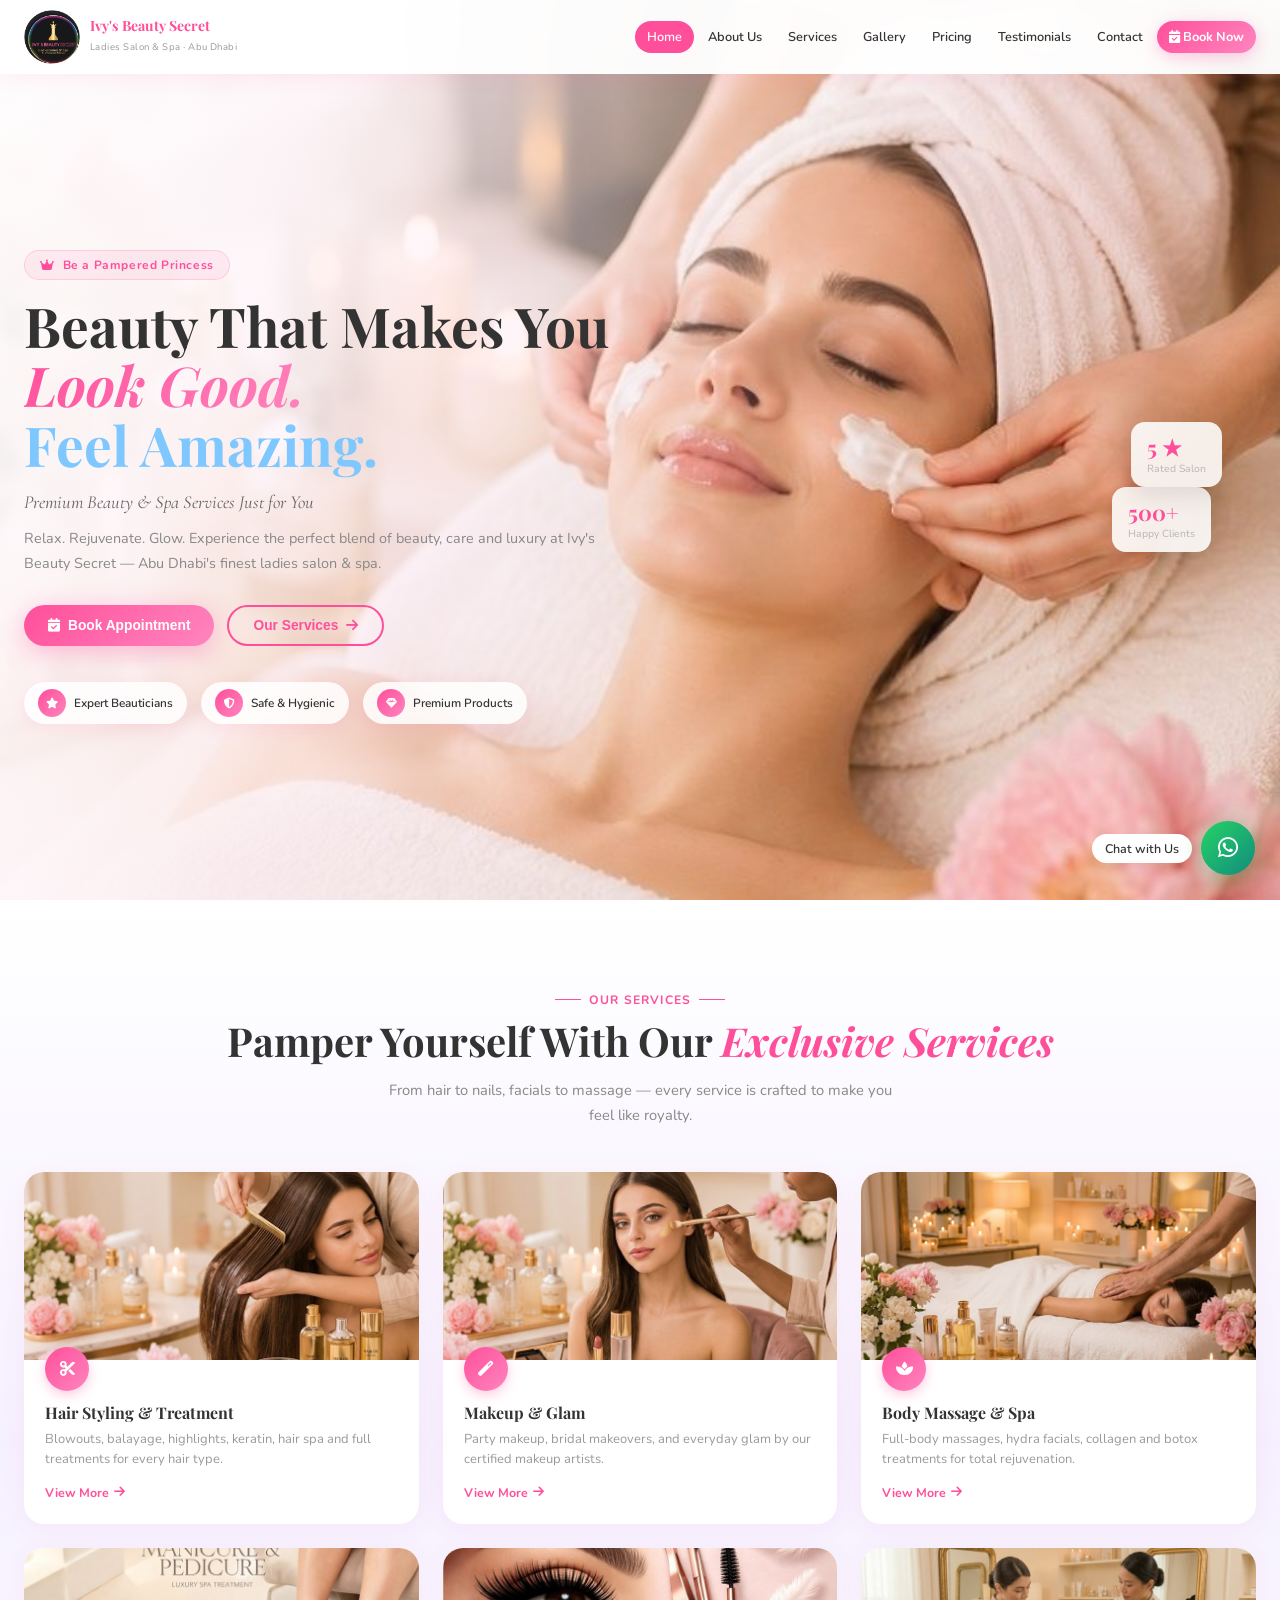
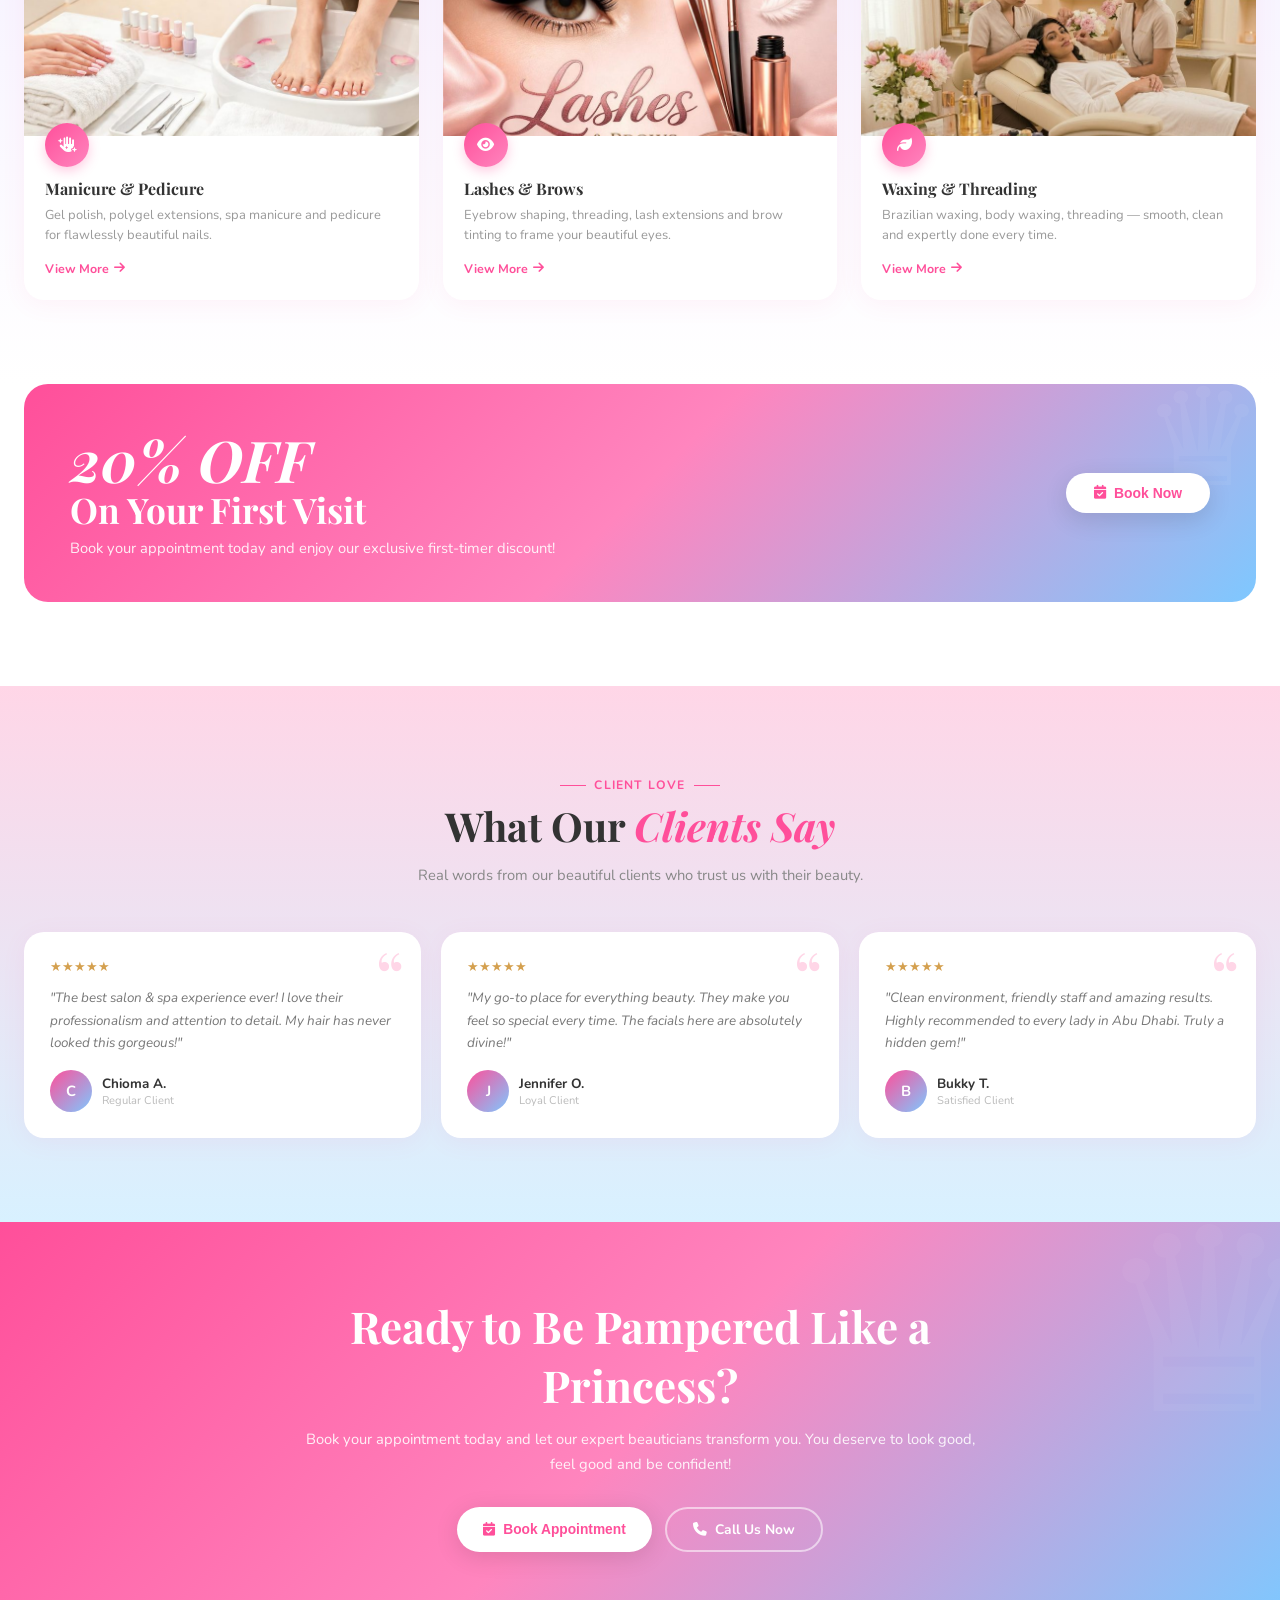
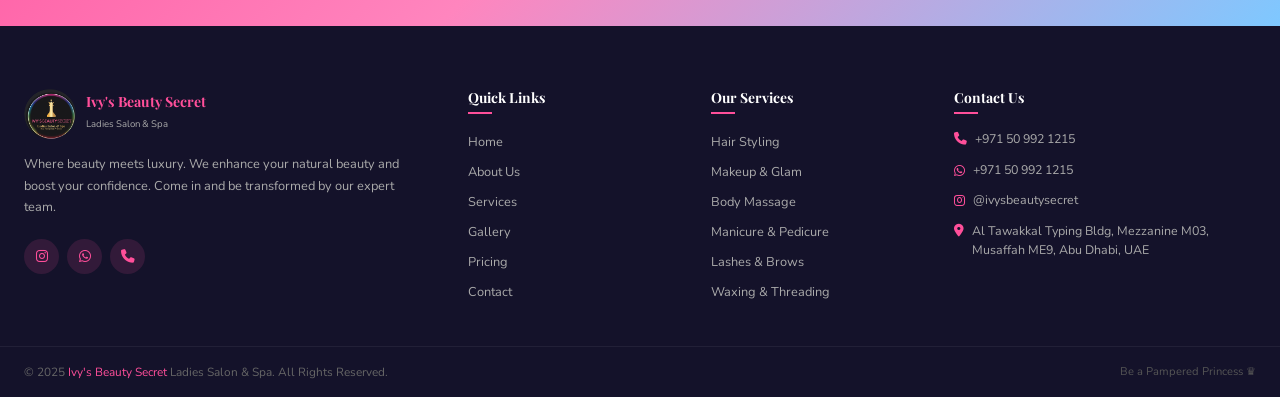
<file: index.html>
<!DOCTYPE html>
<html lang="en">
<head>
<meta charset="UTF-8"/>
<meta name="viewport" content="width=device-width,initial-scale=1.0"/>
<title>Ivy's Beauty Secret – Ladies Salon & Spa | Abu Dhabi</title>
<link href="https://fonts.googleapis.com/css2?family=Playfair+Display:ital,wght@0,400;0,600;0,700;1,400;1,600&family=Cormorant+Garamond:ital,wght@0,300;0,400;0,600;1,400&family=Nunito:wght@300;400;500;600;700&display=swap" rel="stylesheet"/>
<link rel="stylesheet" href="https://cdnjs.cloudflare.com/ajax/libs/font-awesome/6.5.0/css/all.min.css"/>
<link rel="stylesheet" href="style.css"/>
</head>
<body>
<canvas id="pcv"></canvas>

<div class="wa-float">
  <span class="wa-lbl">Chat with Us</span>
  <a href="https://wa.me/971509921215" target="_blank" aria-label="WhatsApp"><i class="fab fa-whatsapp"></i></a>
</div>
<button id="bktop" onclick="window.scrollTo({top:0,behavior:'smooth'})"><i class="fas fa-chevron-up"></i></button>

<!-- NAVBAR -->
<nav id="mainNav">
  <div class="nav-inner">
    <a class="nav-logo" href="index.html">
      <img class="logo-img" id="navLogo" src="" alt="Ivy's Beauty Secret Logo"/>
      <div class="nav-logo-text"><span class="t1">Ivy's Beauty Secret</span><span class="t2">Ladies Salon & Spa · Abu Dhabi</span></div>
    </a>
    <div class="nav-links">
      <a href="index.html" id="nav-home" class="active">Home</a>
      <a href="about.html" id="nav-about">About Us</a>
      <a href="services.html" id="nav-services">Services</a>
      <a href="gallery.html" id="nav-gallery">Gallery</a>
      <a href="pricing.html" id="nav-pricing">Pricing</a>
      <a href="testimonials.html" id="nav-testi">Testimonials</a>
      <a href="contact.html" id="nav-contact">Contact</a>
      <a href="contact.html" class="nav-cta"><i class="fas fa-calendar-check"></i> Book Now</a>
    </div>
    <div class="hamburger" onclick="toggleMob()"><span></span><span></span><span></span></div>
  </div>
</nav>
<div class="mob-menu" id="mobMenu">
  <a href="index.html" onclick="closeMob()">Home</a>
  <a href="about.html" onclick="closeMob()">About Us</a>
  <a href="services.html" onclick="closeMob()">Services</a>
  <a href="gallery.html" onclick="closeMob()">Gallery</a>
  <a href="pricing.html" onclick="closeMob()">Pricing</a>
  <a href="testimonials.html" onclick="closeMob()">Testimonials</a>
  <a href="contact.html" onclick="closeMob()">Contact</a>
  <a href="contact.html" onclick="closeMob()" style="background:var(--pink);color:#fff;border-radius:11px;margin-top:5px;"><i class="fas fa-calendar-check"></i> Book Appointment</a>
</div>

<!-- =========== HOME =========== -->

<!-- PAGE: HOME -->
<div class="page active" id="page-home">
<div class="hero">
    <div class="hblob b1"></div><div class="hblob b2"></div>
    <div class="hero-inner">
      <div>
        <div class="hero-tag"><i class="fas fa-crown"></i> Be a Pampered Princess</div>
        <h1 class="hero-h1"><span class="l1">Beauty That Makes You</span><br><span class="l2">Look Good.</span><br><span class="l3">Feel Amazing.</span></h1>
        <p class="hero-sub">Premium Beauty & Spa Services Just for You</p>
        <p class="hero-desc">Relax. Rejuvenate. Glow. Experience the perfect blend of beauty, care and luxury at Ivy's Beauty Secret — Abu Dhabi's finest ladies salon & spa.</p>
        <div class="hero-btns">
          <button class="btn-pink" href="contact.html"><i class="fas fa-calendar-check"></i> Book Appointment</button>
          <button class="btn-outline" href="services.html">Our Services <i class="fas fa-arrow-right"></i></button>
        </div>
        <div class="hero-badges">
          <div class="hbadge"><div class="hbadge-icon"><i class="fas fa-star"></i></div><span>Expert Beauticians</span></div>
          <div class="hbadge"><div class="hbadge-icon"><i class="fas fa-shield-alt"></i></div><span>Safe & Hygienic</span></div>
          <div class="hbadge"><div class="hbadge-icon"><i class="fas fa-gem"></i></div><span>Premium Products</span></div>
        </div>
      </div>
      <div class="hero-img-side">
        <div class="fcrd c1"><div class="fcrd-num">500+</div><div class="fcrd-lbl">Happy Clients</div></div>
        <div class="fcrd c2"><div class="fcrd-num">5 ★</div><div class="fcrd-lbl">Rated Salon</div></div>
      </div>
    </div>
  </div>

  <!-- Services Preview -->
  <section class="sec-svc">
    <div class="si">
      <div class="tc"><div class="stag">Our Services</div><h2 class="sh2">Pamper Yourself With Our <em>Exclusive Services</em></h2><p class="sp">From hair to nails, facials to massage — every service is crafted to make you feel like royalty.</p></div>
      <div class="svc-grid">
        <div class="svc-card reveal"><div class="svc-img" id="svcImg1" style="background:linear-gradient(135deg,#ffe9f4,#ffd6e7);background-size:cover;background-position:center;"></div><div class="svc-body"><div class="svc-ico"><i class="fas fa-cut"></i></div><h3>Hair Styling & Treatment</h3><p>Blowouts, balayage, highlights, keratin, hair spa and full treatments for every hair type.</p><a class="svc-link" href="services.html">View More <i class="fas fa-arrow-right"></i></a></div></div>
        <div class="svc-card reveal"><div class="svc-img" id="svcImg2" style="background:linear-gradient(135deg,#fff0fa,#ffe9f4);background-size:cover;background-position:center;"></div><div class="svc-body"><div class="svc-ico"><i class="fas fa-magic"></i></div><h3>Makeup & Glam</h3><p>Party makeup, bridal makeovers, and everyday glam by our certified makeup artists.</p><a class="svc-link" href="services.html">View More <i class="fas fa-arrow-right"></i></a></div></div>
        <div class="svc-card reveal"><div class="svc-img" id="svcImg3" style="background:linear-gradient(135deg,#e8f6ff,#d8f1ff);background-size:cover;background-position:center;"></div><div class="svc-body"><div class="svc-ico"><i class="fas fa-spa"></i></div><h3>Body Massage & Spa</h3><p>Full-body massages, hydra facials, collagen and botox treatments for total rejuvenation.</p><a class="svc-link" href="services.html">View More <i class="fas fa-arrow-right"></i></a></div></div>
        <div class="svc-card reveal"><div class="svc-img" id="svcImg4" style="background:linear-gradient(135deg,#fce8ff,#f5d6ff);background-size:cover;background-position:center;"></div><div class="svc-body"><div class="svc-ico"><i class="fas fa-hand-sparkles"></i></div><h3>Manicure & Pedicure</h3><p>Gel polish, polygel extensions, spa manicure and pedicure for flawlessly beautiful nails.</p><a class="svc-link" href="services.html">View More <i class="fas fa-arrow-right"></i></a></div></div>
        <div class="svc-card reveal"><div class="svc-img" id="svcImg5" style="background:linear-gradient(135deg,#fff5e8,#ffe9d4);background-size:cover;background-position:center;"></div><div class="svc-body"><div class="svc-ico"><i class="fas fa-eye"></i></div><h3>Lashes & Brows</h3><p>Eyebrow shaping, threading, lash extensions and brow tinting to frame your beautiful eyes.</p><a class="svc-link" href="services.html">View More <i class="fas fa-arrow-right"></i></a></div></div>
        <div class="svc-card reveal"><div class="svc-img" id="svcImg6" style="background:linear-gradient(135deg,#fff0f5,#ffe4ef);background-size:cover;background-position:center;"></div><div class="svc-body"><div class="svc-ico"><i class="fas fa-leaf"></i></div><h3>Waxing & Threading</h3><p>Brazilian waxing, body waxing, threading — smooth, clean and expertly done every time.</p><a class="svc-link" href="services.html">View More <i class="fas fa-arrow-right"></i></a></div></div>
      </div>
    </div>
  </section>

  <!-- Offer -->
  <section style="padding:0 0 84px;">
    <div class="si" style="padding:0;">
      <div class="offer-strip">
        <div><h2><em>20% OFF</em>On Your First Visit</h2><p>Book your appointment today and enjoy our exclusive first-timer discount!</p></div>
        <button class="btn-white" href="contact.html"><i class="fas fa-calendar-check"></i> Book Now</button>
      </div>
    </div>
  </section>

  <!-- Testimonials -->
  <section class="sec-testi">
    <div class="si">
      <div class="tc"><div class="stag">Client Love</div><h2 class="sh2">What Our <em>Clients Say</em></h2><p class="sp">Real words from our beautiful clients who trust us with their beauty.</p></div>
      <div class="testi-grid">
        <div class="tc-card reveal"><div class="tc-stars">★★★★★</div><p class="tc-text">"The best salon & spa experience ever! I love their professionalism and attention to detail. My hair has never looked this gorgeous!"</p><div class="tc-user"><div class="tc-av">C</div><div><div class="tc-name">Chioma A.</div><div class="tc-role">Regular Client</div></div></div></div>
        <div class="tc-card reveal"><div class="tc-stars">★★★★★</div><p class="tc-text">"My go-to place for everything beauty. They make you feel so special every time. The facials here are absolutely divine!"</p><div class="tc-user"><div class="tc-av">J</div><div><div class="tc-name">Jennifer O.</div><div class="tc-role">Loyal Client</div></div></div></div>
        <div class="tc-card reveal"><div class="tc-stars">★★★★★</div><p class="tc-text">"Clean environment, friendly staff and amazing results. Highly recommended to every lady in Abu Dhabi. Truly a hidden gem!"</p><div class="tc-user"><div class="tc-av">B</div><div><div class="tc-name">Bukky T.</div><div class="tc-role">Satisfied Client</div></div></div></div>
      </div>
    </div>
  </section>

  <!-- CTA -->
  <section class="sec-cta">
    <div class="cta-inner"><h2>Ready to Be Pampered Like a Princess?</h2><p>Book your appointment today and let our expert beauticians transform you. You deserve to look good, feel good and be confident!</p>
      <div class="cta-btns"><button class="btn-ws" href="contact.html"><i class="fas fa-calendar-check"></i> Book Appointment</button><a href="tel:+971509921215" class="btn-wo"><i class="fas fa-phone"></i> Call Us Now</a></div></div>
  </section>

  <!-- FOOTER HOME -->
  <footer><div class="fi">
    <div class="fb-brand"><div class="flogo"><img class="logo-img" id="footLogo1" src="" alt="Logo"/><div><span class="t1">Ivy's Beauty Secret</span><span class="t2">Ladies Salon & Spa</span></div></div><p>Where beauty meets luxury. We enhance your natural beauty and boost your confidence. Come in and be transformed by our expert team.</p><div class="fsoc"><a href="https://www.instagram.com/ivysbeautysecret/" target="_blank"><i class="fab fa-instagram"></i></a><a href="https://wa.me/971509921215" target="_blank"><i class="fab fa-whatsapp"></i></a><a href="tel:+971509921215"><i class="fas fa-phone"></i></a></div></div>
    <div class="fcol"><h4>Quick Links</h4><ul><li><a href="index.html">Home</a></li><li><a href="about.html">About Us</a></li><li><a href="services.html">Services</a></li><li><a href="gallery.html">Gallery</a></li><li><a href="pricing.html">Pricing</a></li><li><a href="contact.html">Contact</a></li></ul></div>
    <div class="fcol"><h4>Our Services</h4><ul><li><a href="services.html">Hair Styling</a></li><li><a href="services.html">Makeup & Glam</a></li><li><a href="services.html">Body Massage</a></li><li><a href="services.html">Manicure & Pedicure</a></li><li><a href="services.html">Lashes & Brows</a></li><li><a href="services.html">Waxing & Threading</a></li></ul></div>
    <div class="fcol"><h4>Contact Us</h4><div class="fcd"><i class="fas fa-phone"></i><a href="tel:+971509921215">+971 50 992 1215</a></div><div class="fcd"><i class="fab fa-whatsapp"></i><a href="https://wa.me/971509921215" target="_blank">+971 50 992 1215</a></div><div class="fcd"><i class="fab fa-instagram"></i><a href="https://www.instagram.com/ivysbeautysecret/" target="_blank">@ivysbeautysecret</a></div><div class="fcd"><i class="fas fa-map-marker-alt"></i><span>Al Tawakkal Typing Bldg, Mezzanine M03, Musaffah ME9, Abu Dhabi, UAE</span></div></div>
  </div>
  <div class="foot-bot"><p>© 2025 <em>Ivy's Beauty Secret</em> Ladies Salon & Spa. All Rights Reserved.</p><p style="color:#555;font-size:.7rem;">Be a Pampered Princess ♛</p></div>
  </footer>
</div>

<script src="script.js"></script>
</body>
</html>
</file>
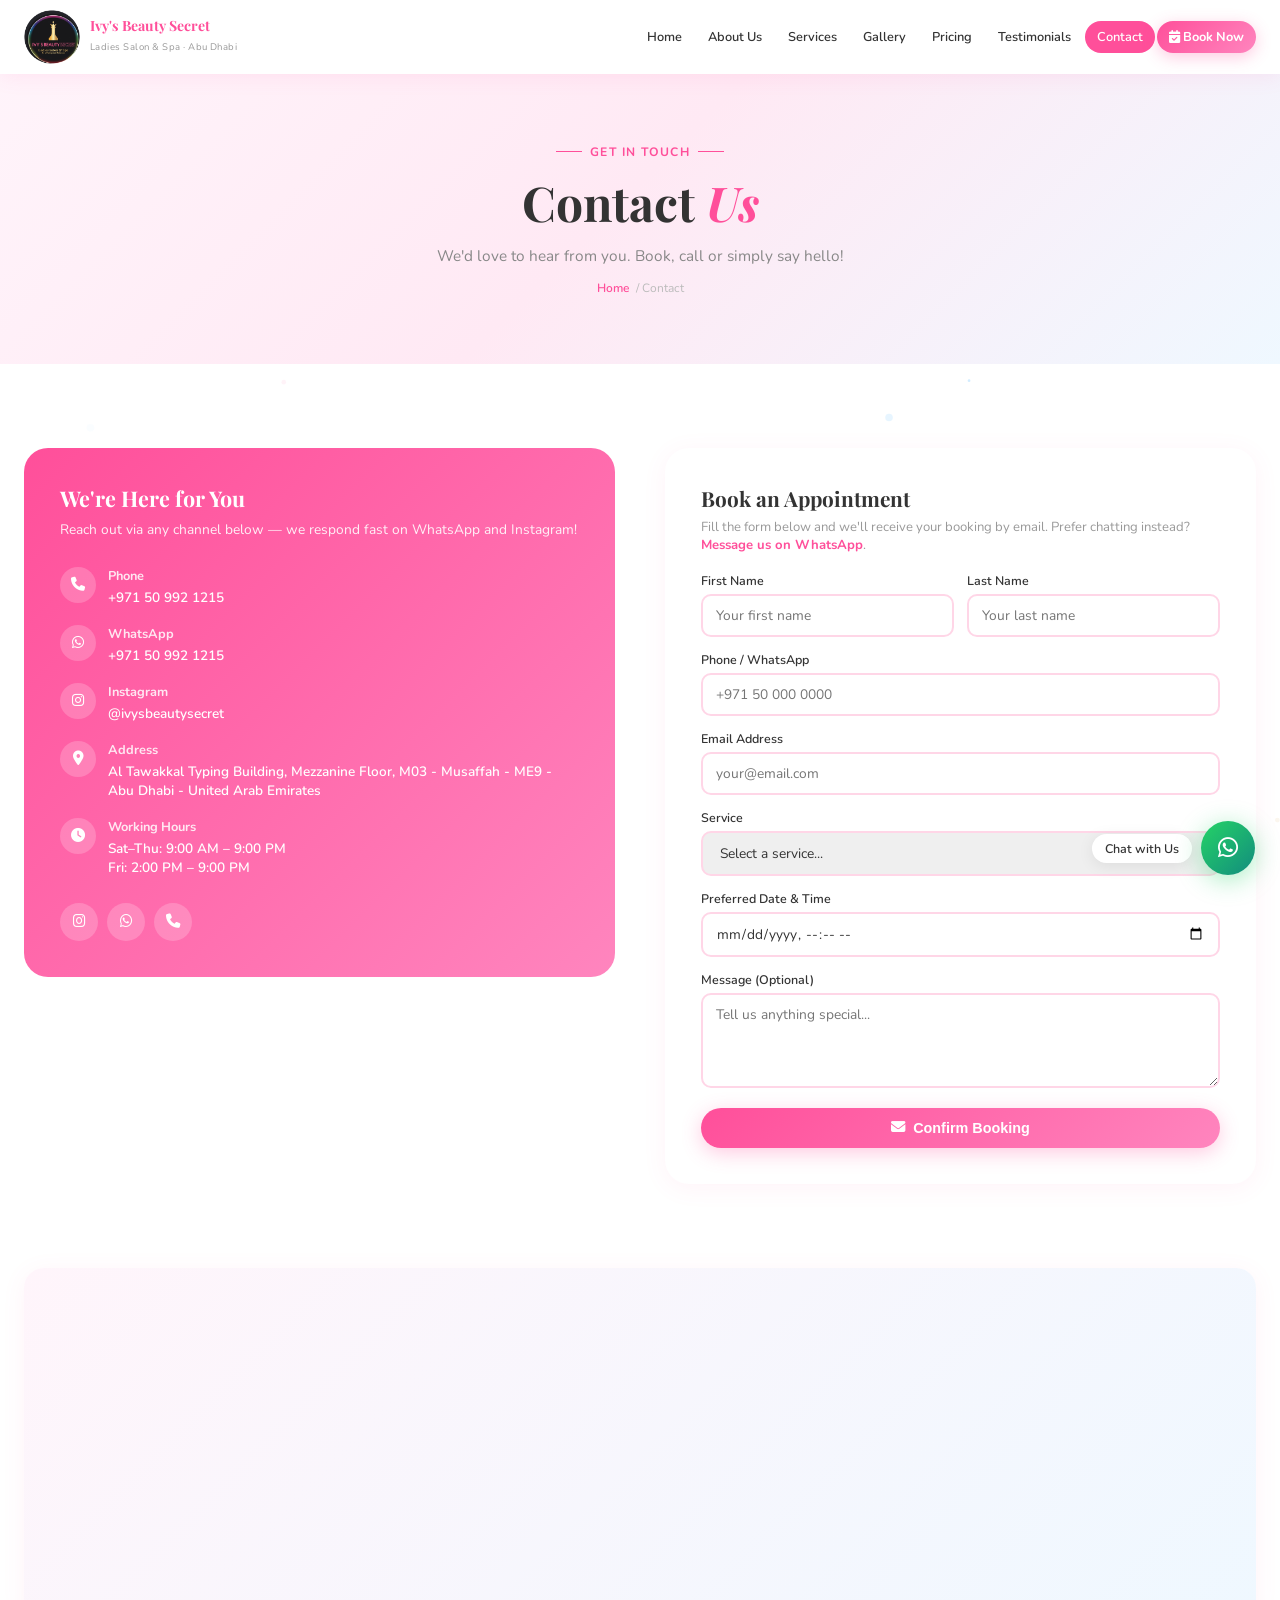
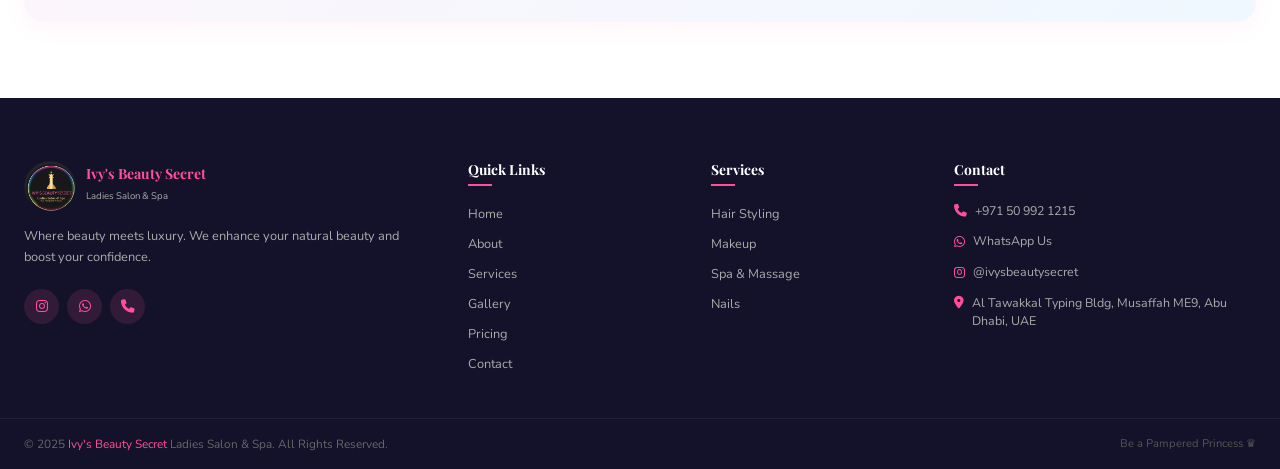
<file: contact (1).html>
<!DOCTYPE html>
<html lang="en">
<head>
<meta charset="UTF-8"/>
<meta name="viewport" content="width=device-width,initial-scale=1.0"/>
<title>Contact Us – Ivy's Beauty Secret | Ladies Salon & Spa Abu Dhabi</title>
<link href="https://fonts.googleapis.com/css2?family=Playfair+Display:ital,wght@0,400;0,600;0,700;1,400;1,600&family=Cormorant+Garamond:ital,wght@0,300;0,400;0,600;1,400&family=Nunito:wght@300;400;500;600;700&display=swap" rel="stylesheet"/>
<link rel="stylesheet" href="https://cdnjs.cloudflare.com/ajax/libs/font-awesome/6.5.0/css/all.min.css"/>
<link rel="stylesheet" href="style.css"/>
</head>
<body>
<canvas id="pcv"></canvas>

<div class="wa-float">
  <span class="wa-lbl">Chat with Us</span>
  <a href="https://wa.me/971509921215" target="_blank" aria-label="WhatsApp"><i class="fab fa-whatsapp"></i></a>
</div>
<button id="bktop" onclick="window.scrollTo({top:0,behavior:'smooth'})"><i class="fas fa-chevron-up"></i></button>

<!-- NAVBAR -->
<nav id="mainNav">
  <div class="nav-inner">
    <a class="nav-logo" href="index.html">
      <img class="logo-img" id="navLogo" src="" alt="Ivy's Beauty Secret Logo"/>
      <div class="nav-logo-text"><span class="t1">Ivy's Beauty Secret</span><span class="t2">Ladies Salon & Spa · Abu Dhabi</span></div>
    </a>
    <div class="nav-links">
      <a href="index.html" id="nav-home">Home</a>
      <a href="about.html" id="nav-about">About Us</a>
      <a href="services.html" id="nav-services">Services</a>
      <a href="gallery.html" id="nav-gallery">Gallery</a>
      <a href="pricing.html" id="nav-pricing">Pricing</a>
      <a href="testimonials.html" id="nav-testi">Testimonials</a>
      <a href="contact.html" id="nav-contact" class="active">Contact</a>
      <a href="contact.html" class="nav-cta"><i class="fas fa-calendar-check"></i> Book Now</a>
    </div>
    <div class="hamburger" onclick="toggleMob()"><span></span><span></span><span></span></div>
  </div>
</nav>
<div class="mob-menu" id="mobMenu">
  <a href="index.html" onclick="closeMob()">Home</a>
  <a href="about.html" onclick="closeMob()">About Us</a>
  <a href="services.html" onclick="closeMob()">Services</a>
  <a href="gallery.html" onclick="closeMob()">Gallery</a>
  <a href="pricing.html" onclick="closeMob()">Pricing</a>
  <a href="testimonials.html" onclick="closeMob()">Testimonials</a>
  <a href="contact.html" onclick="closeMob()">Contact</a>
  <a href="contact.html" onclick="closeMob()" style="background:var(--pink);color:#fff;border-radius:11px;margin-top:5px;"><i class="fas fa-calendar-check"></i> Book Appointment</a>
</div>

<!-- =========== HOME =========== -->

<!-- PAGE: CONTACT -->
<div class="page active" id="page-contact">
<div class="inner-hero"><div class="stag" style="justify-content:center;margin:0 auto 10px;">Get in Touch</div><h1>Contact <em>Us</em></h1><p>We'd love to hear from you. Book, call or simply say hello!</p><div class="breadcrumb"><span href="index.html">Home</span> / Contact</div></div>
  <section><div class="si"><div class="contact-grid">
    <div class="c-info reveal">
      <h3>We're Here for You</h3><p class="cp">Reach out via any channel below — we respond fast on WhatsApp and Instagram!</p>
      <div class="cd"><div class="cd-ico"><i class="fas fa-phone"></i></div><div><h4>Phone</h4><a href="tel:+971509921215">+971 50 992 1215</a></div></div>
      <div class="cd"><div class="cd-ico"><i class="fab fa-whatsapp"></i></div><div><h4>WhatsApp</h4><a href="https://wa.me/971509921215" target="_blank">+971 50 992 1215</a></div></div>
      <div class="cd"><div class="cd-ico"><i class="fab fa-instagram"></i></div><div><h4>Instagram</h4><a href="https://www.instagram.com/ivysbeautysecret/" target="_blank">@ivysbeautysecret</a></div></div>
      <div class="cd"><div class="cd-ico"><i class="fas fa-map-marker-alt"></i></div><div><h4>Address</h4><span>Al Tawakkal Typing Building, Mezzanine Floor, M03 - Musaffah - ME9 - Abu Dhabi - United Arab Emirates</span></div></div>
      <div class="cd"><div class="cd-ico"><i class="fas fa-clock"></i></div><div><h4>Working Hours</h4><span>Sat–Thu: 9:00 AM – 9:00 PM<br>Fri: 2:00 PM – 9:00 PM</span></div></div>
      <div class="c-socs"><a class="csoc" href="https://www.instagram.com/ivysbeautysecret/" target="_blank"><i class="fab fa-instagram"></i></a><a class="csoc" href="https://wa.me/971509921215" target="_blank"><i class="fab fa-whatsapp"></i></a><a class="csoc" href="tel:+971509921215"><i class="fas fa-phone"></i></a></div>
    </div>
    <div class="c-form reveal">
      <h3 id="formTitle">Book an Appointment</h3>
      <p style="font-size:.82rem;color:#999;margin-top:-14px;margin-bottom:18px;">Fill the form below and we'll receive your booking by email. Prefer chatting instead? <a href="https://wa.me/971509921215" target="_blank" style="color:var(--pink);font-weight:700;text-decoration:none;">Message us on WhatsApp</a>.</p>
      <form id="bookingForm" action="https://formspree.io/f/YOUR_FORM_ID" method="POST">
        <div class="fg-row"><div class="fg"><label>First Name</label><input type="text" name="first_name" placeholder="Your first name" required/></div><div class="fg"><label>Last Name</label><input type="text" name="last_name" placeholder="Your last name" required/></div></div>
        <div class="fg"><label>Phone / WhatsApp</label><input type="tel" name="phone" placeholder="+971 50 000 0000" required/></div>
        <div class="fg"><label>Email Address</label><input type="email" name="email" placeholder="your@email.com" required/></div>
        <div class="fg"><label>Service</label><select name="service"><option value="">Select a service...</option><option>Hair Styling & Treatment</option><option>Makeup & Glam</option><option>Hydra Facial</option><option>Body Massage & Spa</option><option>Manicure & Pedicure</option><option>Lashes & Brows</option><option>Waxing & Threading</option><option>Bridal Package</option><option>Other</option></select></div>
        <div class="fg"><label>Preferred Date & Time</label><input type="datetime-local" name="preferred_datetime"/></div>
        <div class="fg"><label>Message (Optional)</label><textarea name="message" placeholder="Tell us anything special..."></textarea></div>
        <input type="hidden" name="_subject" value="New Booking — Ivy's Beauty Secret"/>
        <button type="submit" class="sub-btn" id="bookingSubmitBtn"><i class="fas fa-envelope"></i> Confirm Booking</button>
      </form>
      <div id="bookingSuccess" style="display:none;text-align:center;padding:30px 10px;">
        <div style="width:62px;height:62px;border-radius:50%;background:linear-gradient(135deg,var(--pink),#ff85be);display:flex;align-items:center;justify-content:center;margin:0 auto 18px;box-shadow:0 8px 26px rgba(255,79,154,.35);">
          <i class="fas fa-check" style="color:#fff;font-size:1.5rem;"></i>
        </div>
        <h3 style="margin-bottom:8px;">Booking Request Sent!</h3>
        <p style="font-size:.88rem;color:#888;line-height:1.7;">Thank you! Your appointment request has been received. Our team will reach out shortly to confirm your booking by email or phone.</p>
        <p style="font-size:.82rem;color:#999;margin-top:14px;">Need a faster reply? <a href="https://wa.me/971509921215" target="_blank" style="color:var(--pink);font-weight:700;text-decoration:none;">WhatsApp us directly</a>.</p>
      </div>
    </div>
  </div></div></section>
  <section style="padding:0 0 76px;"><div class="si"><div style="background:linear-gradient(135deg,#fff5fb,#eff8ff);border-radius:20px;padding:7px;box-shadow:0 4px 25px rgba(255,79,154,.07);"><iframe src="https://www.google.com/maps/embed?pb=!1m18!1m12!1m3!1d3632.5!2d54.4900!3d24.3720!2m3!1f0!2f0!3f0!3m2!1i1024!2i768!4f13.1!3m3!1m2!1s0x0%3A0x0!2zMjTCsDIyJzE5LjIiTiA1NMKwMjknMjQuMCJF!5e0!3m2!1sen!2sae!4v1234567890" width="100%" height="340" style="border:0;border-radius:14px;display:block;" allowfullscreen="" loading="lazy"></iframe></div></div></section>
  <footer><div class="fi">
    <div class="fb-brand"><div class="flogo"><img class="logo-img" id="footLogo7" src="" alt="Logo"/><div><span class="t1">Ivy's Beauty Secret</span><span class="t2">Ladies Salon & Spa</span></div></div><p>Where beauty meets luxury. We enhance your natural beauty and boost your confidence.</p><div class="fsoc"><a href="https://www.instagram.com/ivysbeautysecret/" target="_blank"><i class="fab fa-instagram"></i></a><a href="https://wa.me/971509921215" target="_blank"><i class="fab fa-whatsapp"></i></a><a href="tel:+971509921215"><i class="fas fa-phone"></i></a></div></div>
    <div class="fcol"><h4>Quick Links</h4><ul><li><a href="index.html">Home</a></li><li><a href="about.html">About</a></li><li><a href="services.html">Services</a></li><li><a href="gallery.html">Gallery</a></li><li><a href="pricing.html">Pricing</a></li><li><a href="contact.html">Contact</a></li></ul></div>
    <div class="fcol"><h4>Services</h4><ul><li><a href="services.html">Hair Styling</a></li><li><a href="services.html">Makeup</a></li><li><a href="services.html">Spa & Massage</a></li><li><a href="services.html">Nails</a></li></ul></div>
    <div class="fcol"><h4>Contact</h4><div class="fcd"><i class="fas fa-phone"></i><a href="tel:+971509921215">+971 50 992 1215</a></div><div class="fcd"><i class="fab fa-whatsapp"></i><a href="https://wa.me/971509921215" target="_blank">WhatsApp Us</a></div><div class="fcd"><i class="fab fa-instagram"></i><a href="https://www.instagram.com/ivysbeautysecret/" target="_blank">@ivysbeautysecret</a></div><div class="fcd"><i class="fas fa-map-marker-alt"></i><span>Al Tawakkal Typing Bldg, Musaffah ME9, Abu Dhabi, UAE</span></div></div>
  </div><div class="foot-bot"><p>© 2025 <em>Ivy's Beauty Secret</em> Ladies Salon & Spa. All Rights Reserved.</p><p style="color:#555;font-size:.7rem;">Be a Pampered Princess ♛</p></div></footer>
</div>

<script src="script.js"></script>
</body>
</html>
</file>
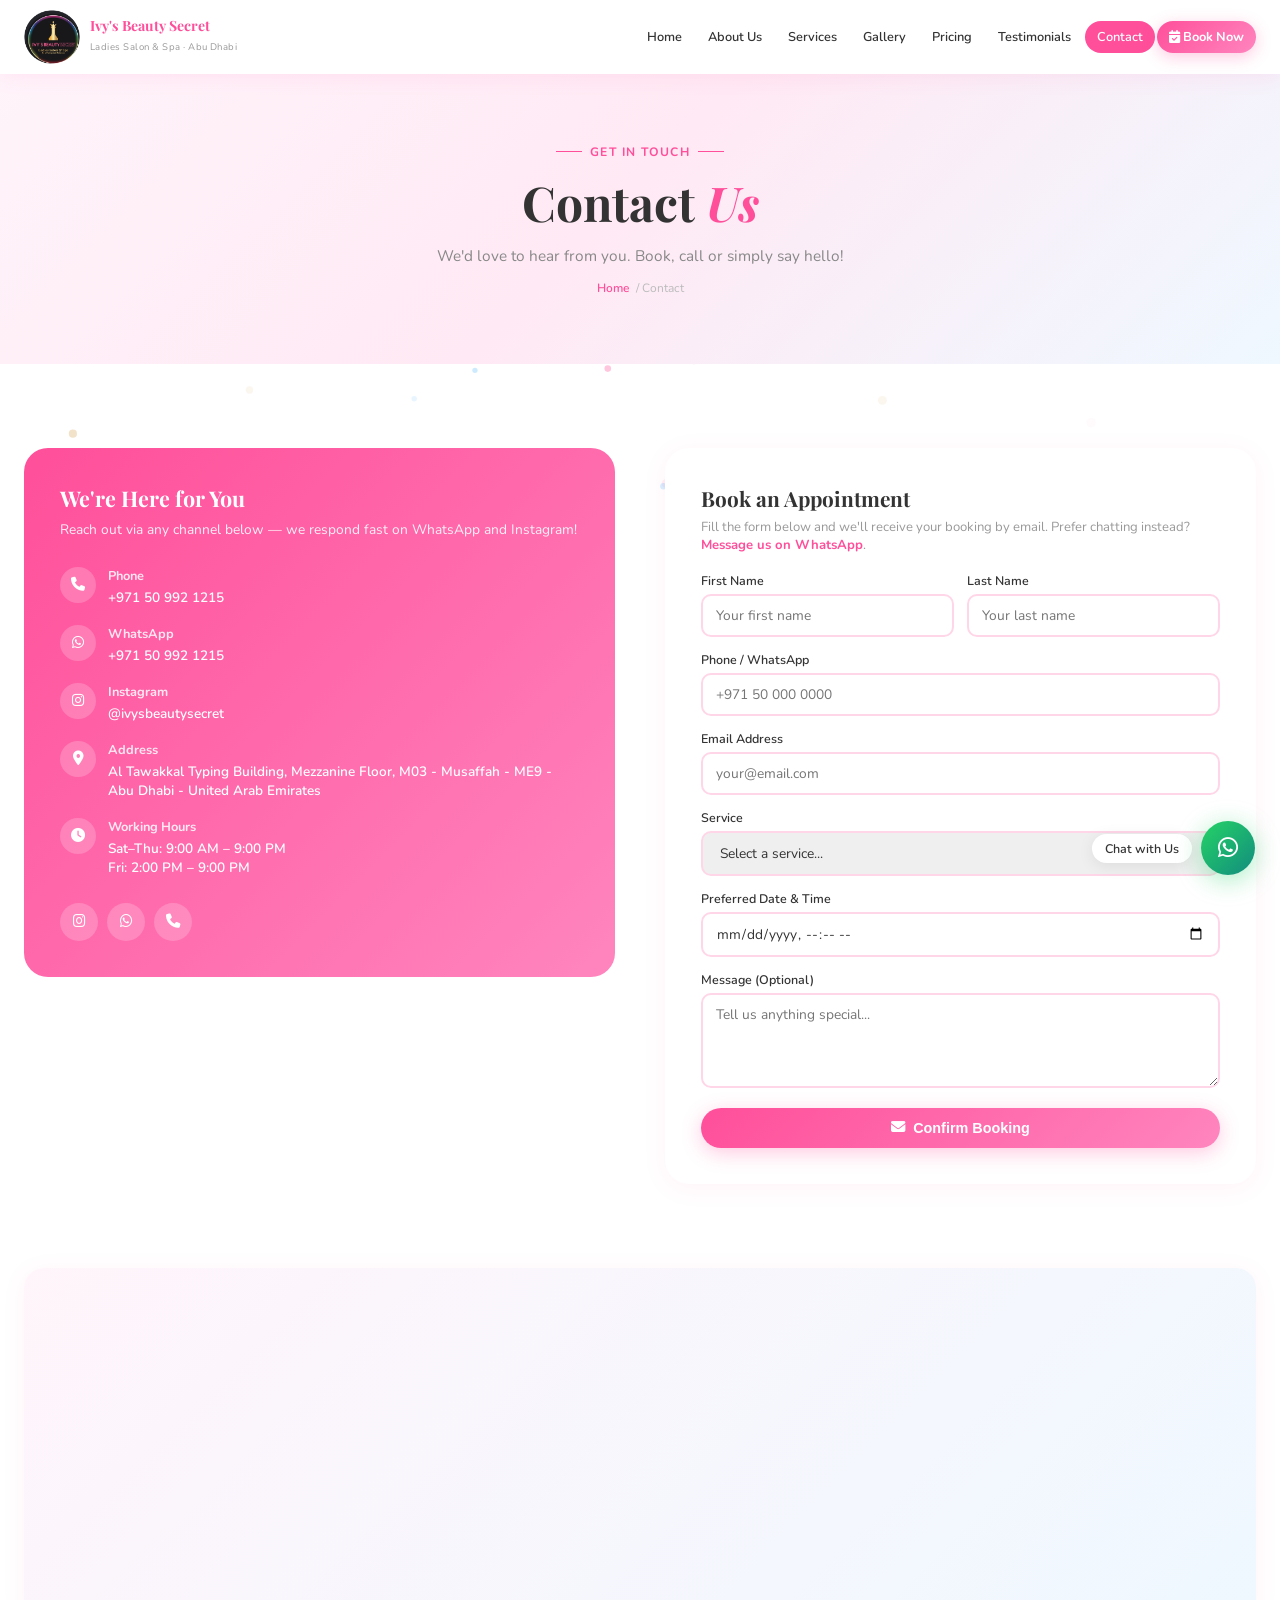
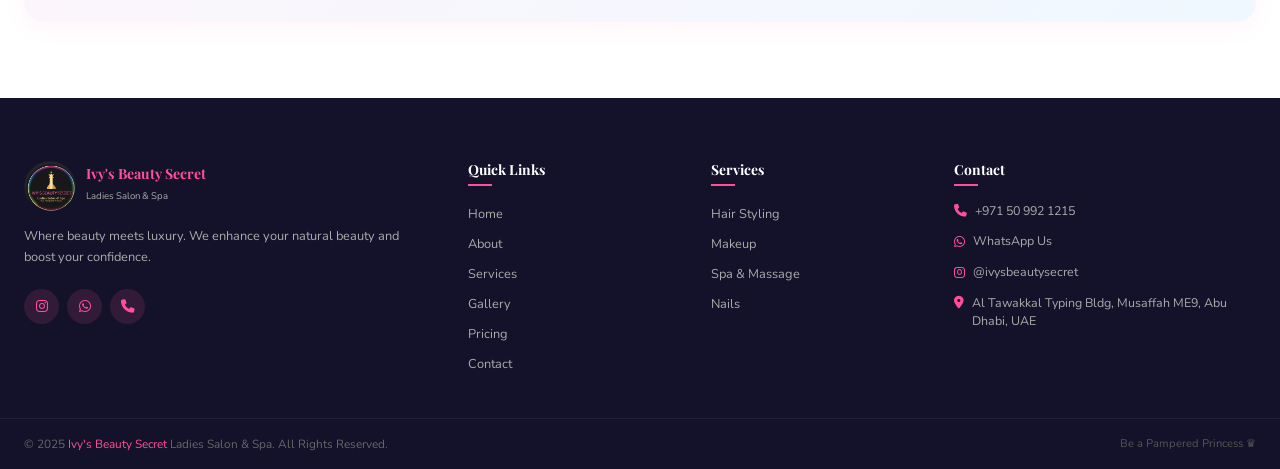
<file: contact.html>
<!DOCTYPE html>
<html lang="en">
<head>
<meta charset="UTF-8"/>
<meta name="viewport" content="width=device-width,initial-scale=1.0"/>
<title>Contact Us – Ivy's Beauty Secret | Ladies Salon & Spa Abu Dhabi</title>
<link href="https://fonts.googleapis.com/css2?family=Playfair+Display:ital,wght@0,400;0,600;0,700;1,400;1,600&family=Cormorant+Garamond:ital,wght@0,300;0,400;0,600;1,400&family=Nunito:wght@300;400;500;600;700&display=swap" rel="stylesheet"/>
<link rel="stylesheet" href="https://cdnjs.cloudflare.com/ajax/libs/font-awesome/6.5.0/css/all.min.css"/>
<link rel="stylesheet" href="style.css"/>
</head>
<body>
<canvas id="pcv"></canvas>

<div class="wa-float">
  <span class="wa-lbl">Chat with Us</span>
  <a href="https://wa.me/971509921215" target="_blank" aria-label="WhatsApp"><i class="fab fa-whatsapp"></i></a>
</div>
<button id="bktop" onclick="window.scrollTo({top:0,behavior:'smooth'})"><i class="fas fa-chevron-up"></i></button>

<!-- NAVBAR -->
<nav id="mainNav">
  <div class="nav-inner">
    <a class="nav-logo" href="index.html">
      <img class="logo-img" id="navLogo" src="" alt="Ivy's Beauty Secret Logo"/>
      <div class="nav-logo-text"><span class="t1">Ivy's Beauty Secret</span><span class="t2">Ladies Salon & Spa · Abu Dhabi</span></div>
    </a>
    <div class="nav-links">
      <a href="index.html" id="nav-home">Home</a>
      <a href="about.html" id="nav-about">About Us</a>
      <a href="services.html" id="nav-services">Services</a>
      <a href="gallery.html" id="nav-gallery">Gallery</a>
      <a href="pricing.html" id="nav-pricing">Pricing</a>
      <a href="testimonials.html" id="nav-testi">Testimonials</a>
      <a href="contact.html" id="nav-contact" class="active">Contact</a>
      <a href="contact.html" class="nav-cta"><i class="fas fa-calendar-check"></i> Book Now</a>
    </div>
    <div class="hamburger" onclick="toggleMob()"><span></span><span></span><span></span></div>
  </div>
</nav>
<div class="mob-menu" id="mobMenu">
  <a href="index.html" onclick="closeMob()">Home</a>
  <a href="about.html" onclick="closeMob()">About Us</a>
  <a href="services.html" onclick="closeMob()">Services</a>
  <a href="gallery.html" onclick="closeMob()">Gallery</a>
  <a href="pricing.html" onclick="closeMob()">Pricing</a>
  <a href="testimonials.html" onclick="closeMob()">Testimonials</a>
  <a href="contact.html" onclick="closeMob()">Contact</a>
  <a href="contact.html" onclick="closeMob()" style="background:var(--pink);color:#fff;border-radius:11px;margin-top:5px;"><i class="fas fa-calendar-check"></i> Book Appointment</a>
</div>

<!-- =========== HOME =========== -->

<!-- PAGE: CONTACT -->
<div class="page active" id="page-contact">
<div class="inner-hero"><div class="stag" style="justify-content:center;margin:0 auto 10px;">Get in Touch</div><h1>Contact <em>Us</em></h1><p>We'd love to hear from you. Book, call or simply say hello!</p><div class="breadcrumb"><span href="index.html">Home</span> / Contact</div></div>
  <section><div class="si"><div class="contact-grid">
    <div class="c-info reveal">
      <h3>We're Here for You</h3><p class="cp">Reach out via any channel below — we respond fast on WhatsApp and Instagram!</p>
      <div class="cd"><div class="cd-ico"><i class="fas fa-phone"></i></div><div><h4>Phone</h4><a href="tel:+971509921215">+971 50 992 1215</a></div></div>
      <div class="cd"><div class="cd-ico"><i class="fab fa-whatsapp"></i></div><div><h4>WhatsApp</h4><a href="https://wa.me/971509921215" target="_blank">+971 50 992 1215</a></div></div>
      <div class="cd"><div class="cd-ico"><i class="fab fa-instagram"></i></div><div><h4>Instagram</h4><a href="https://www.instagram.com/ivysbeautysecret/" target="_blank">@ivysbeautysecret</a></div></div>
      <div class="cd"><div class="cd-ico"><i class="fas fa-map-marker-alt"></i></div><div><h4>Address</h4><span>Al Tawakkal Typing Building, Mezzanine Floor, M03 - Musaffah - ME9 - Abu Dhabi - United Arab Emirates</span></div></div>
      <div class="cd"><div class="cd-ico"><i class="fas fa-clock"></i></div><div><h4>Working Hours</h4><span>Sat–Thu: 9:00 AM – 9:00 PM<br>Fri: 2:00 PM – 9:00 PM</span></div></div>
      <div class="c-socs"><a class="csoc" href="https://www.instagram.com/ivysbeautysecret/" target="_blank"><i class="fab fa-instagram"></i></a><a class="csoc" href="https://wa.me/971509921215" target="_blank"><i class="fab fa-whatsapp"></i></a><a class="csoc" href="tel:+971509921215"><i class="fas fa-phone"></i></a></div>
    </div>
    <div class="c-form reveal">
      <h3 id="formTitle">Book an Appointment</h3>
      <p style="font-size:.82rem;color:#999;margin-top:-14px;margin-bottom:18px;">Fill the form below and we'll receive your booking by email. Prefer chatting instead? <a href="https://wa.me/971509921215" target="_blank" style="color:var(--pink);font-weight:700;text-decoration:none;">Message us on WhatsApp</a>.</p>
      <form id="bookingForm" action="https://formspree.io/f/YOUR_FORM_ID" method="POST">
        <div class="fg-row"><div class="fg"><label>First Name</label><input type="text" name="first_name" placeholder="Your first name" required/></div><div class="fg"><label>Last Name</label><input type="text" name="last_name" placeholder="Your last name" required/></div></div>
        <div class="fg"><label>Phone / WhatsApp</label><input type="tel" name="phone" placeholder="+971 50 000 0000" required/></div>
        <div class="fg"><label>Email Address</label><input type="email" name="email" placeholder="your@email.com" required/></div>
        <div class="fg"><label>Service</label><select name="service"><option value="">Select a service...</option><option>Hair Styling & Treatment</option><option>Makeup & Glam</option><option>Hydra Facial</option><option>Body Massage & Spa</option><option>Manicure & Pedicure</option><option>Lashes & Brows</option><option>Waxing & Threading</option><option>Bridal Package</option><option>Other</option></select></div>
        <div class="fg"><label>Preferred Date & Time</label><input type="datetime-local" name="preferred_datetime"/></div>
        <div class="fg"><label>Message (Optional)</label><textarea name="message" placeholder="Tell us anything special..."></textarea></div>
        <input type="hidden" name="_subject" value="New Booking — Ivy's Beauty Secret"/>
        <button type="submit" class="sub-btn" id="bookingSubmitBtn"><i class="fas fa-envelope"></i> Confirm Booking</button>
      </form>
      <div id="bookingSuccess" style="display:none;text-align:center;padding:30px 10px;">
        <div style="width:62px;height:62px;border-radius:50%;background:linear-gradient(135deg,var(--pink),#ff85be);display:flex;align-items:center;justify-content:center;margin:0 auto 18px;box-shadow:0 8px 26px rgba(255,79,154,.35);">
          <i class="fas fa-check" style="color:#fff;font-size:1.5rem;"></i>
        </div>
        <h3 style="margin-bottom:8px;">Booking Request Sent!</h3>
        <p style="font-size:.88rem;color:#888;line-height:1.7;">Thank you! Your appointment request has been received. Our team will reach out shortly to confirm your booking by email or phone.</p>
        <p style="font-size:.82rem;color:#999;margin-top:14px;">Need a faster reply? <a href="https://wa.me/971509921215" target="_blank" style="color:var(--pink);font-weight:700;text-decoration:none;">WhatsApp us directly</a>.</p>
      </div>
    </div>
  </div></div></section>
  <section style="padding:0 0 76px;"><div class="si"><div style="background:linear-gradient(135deg,#fff5fb,#eff8ff);border-radius:20px;padding:7px;box-shadow:0 4px 25px rgba(255,79,154,.07);"><iframe src="https://www.google.com/maps/embed?pb=!1m18!1m12!1m3!1d3632.5!2d54.4900!3d24.3720!2m3!1f0!2f0!3f0!3m2!1i1024!2i768!4f13.1!3m3!1m2!1s0x0%3A0x0!2zMjTCsDIyJzE5LjIiTiA1NMKwMjknMjQuMCJF!5e0!3m2!1sen!2sae!4v1234567890" width="100%" height="340" style="border:0;border-radius:14px;display:block;" allowfullscreen="" loading="lazy"></iframe></div></div></section>
  <footer><div class="fi">
    <div class="fb-brand"><div class="flogo"><img class="logo-img" id="footLogo7" src="" alt="Logo"/><div><span class="t1">Ivy's Beauty Secret</span><span class="t2">Ladies Salon & Spa</span></div></div><p>Where beauty meets luxury. We enhance your natural beauty and boost your confidence.</p><div class="fsoc"><a href="https://www.instagram.com/ivysbeautysecret/" target="_blank"><i class="fab fa-instagram"></i></a><a href="https://wa.me/971509921215" target="_blank"><i class="fab fa-whatsapp"></i></a><a href="tel:+971509921215"><i class="fas fa-phone"></i></a></div></div>
    <div class="fcol"><h4>Quick Links</h4><ul><li><a href="index.html">Home</a></li><li><a href="about.html">About</a></li><li><a href="services.html">Services</a></li><li><a href="gallery.html">Gallery</a></li><li><a href="pricing.html">Pricing</a></li><li><a href="contact.html">Contact</a></li></ul></div>
    <div class="fcol"><h4>Services</h4><ul><li><a href="services.html">Hair Styling</a></li><li><a href="services.html">Makeup</a></li><li><a href="services.html">Spa & Massage</a></li><li><a href="services.html">Nails</a></li></ul></div>
    <div class="fcol"><h4>Contact</h4><div class="fcd"><i class="fas fa-phone"></i><a href="tel:+971509921215">+971 50 992 1215</a></div><div class="fcd"><i class="fab fa-whatsapp"></i><a href="https://wa.me/971509921215" target="_blank">WhatsApp Us</a></div><div class="fcd"><i class="fab fa-instagram"></i><a href="https://www.instagram.com/ivysbeautysecret/" target="_blank">@ivysbeautysecret</a></div><div class="fcd"><i class="fas fa-map-marker-alt"></i><span>Al Tawakkal Typing Bldg, Musaffah ME9, Abu Dhabi, UAE</span></div></div>
  </div><div class="foot-bot"><p>© 2025 <em>Ivy's Beauty Secret</em> Ladies Salon & Spa. All Rights Reserved.</p><p style="color:#555;font-size:.7rem;">Be a Pampered Princess ♛</p></div></footer>
</div>

<script src="script.js"></script>
</body>
</html>
</file>
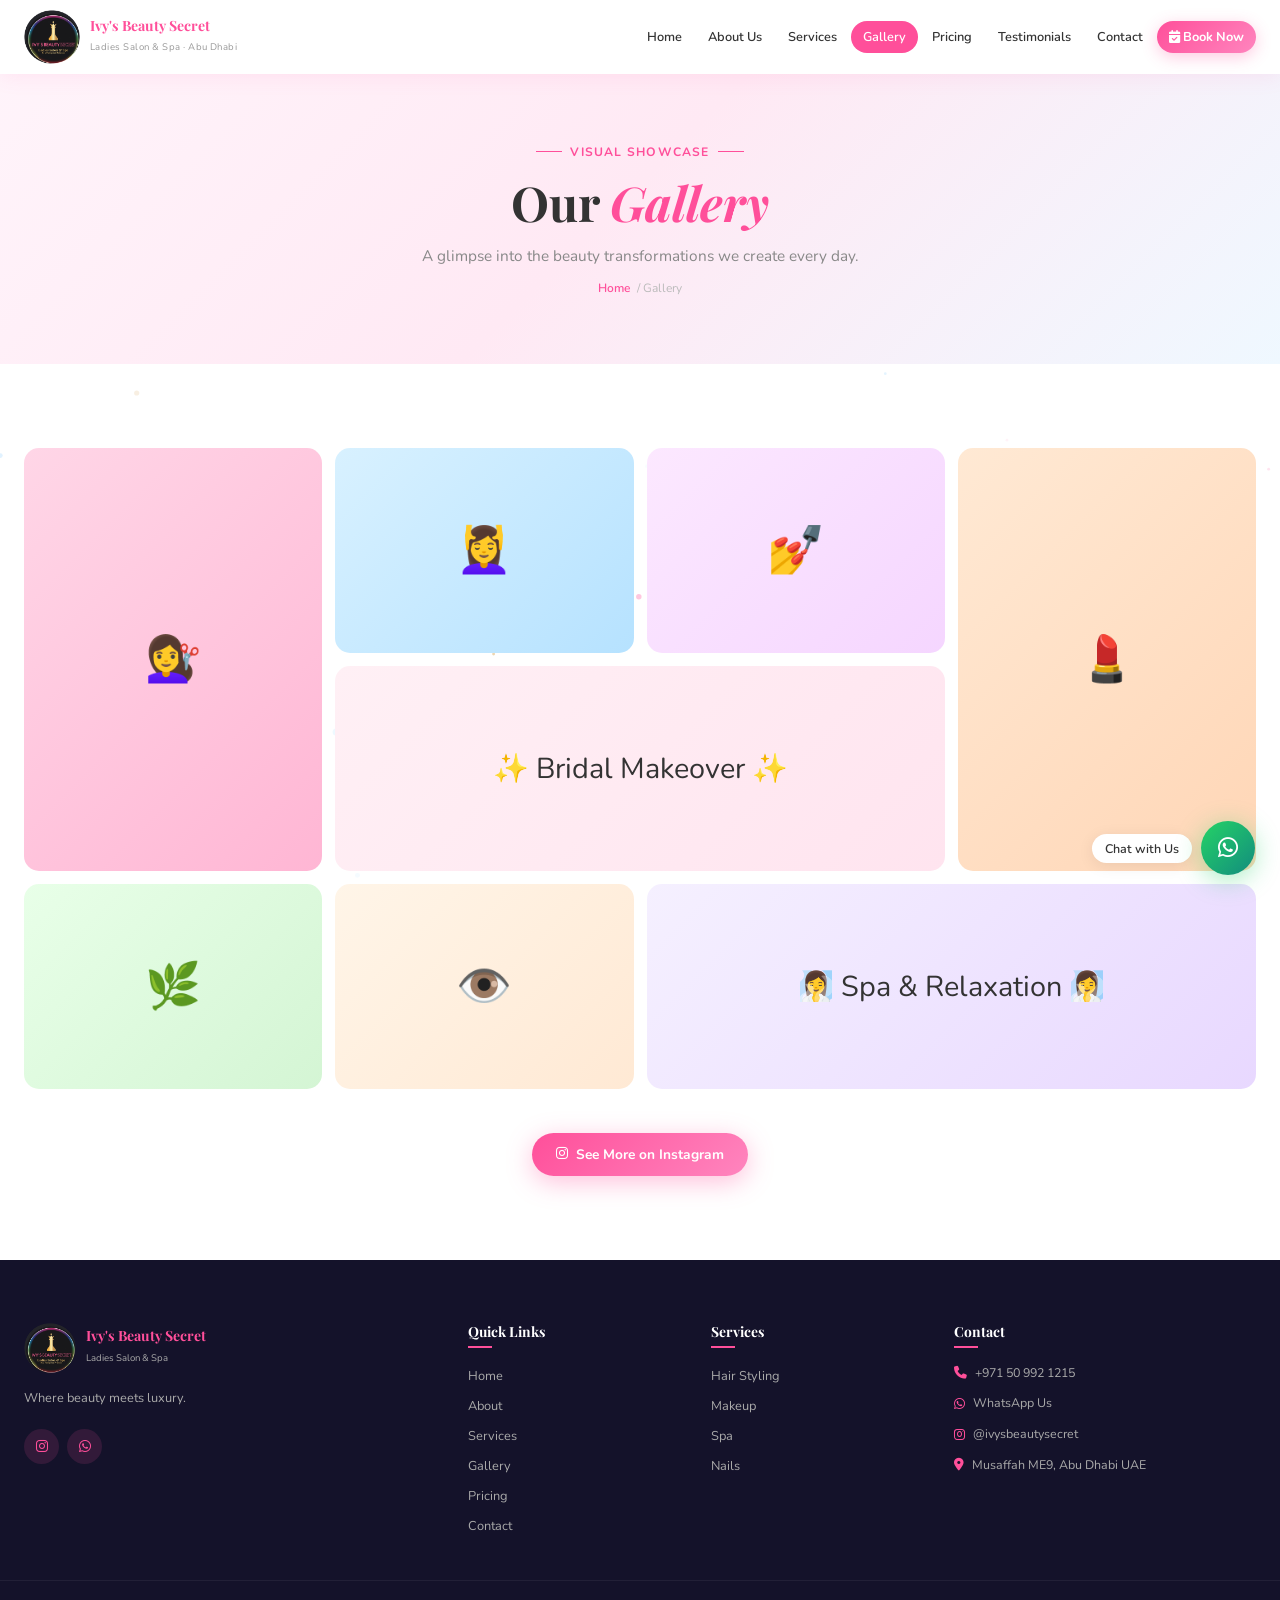
<file: gallery (1).html>
<!DOCTYPE html>
<html lang="en">
<head>
<meta charset="UTF-8"/>
<meta name="viewport" content="width=device-width,initial-scale=1.0"/>
<title>Gallery – Ivy's Beauty Secret | Ladies Salon & Spa Abu Dhabi</title>
<link href="https://fonts.googleapis.com/css2?family=Playfair+Display:ital,wght@0,400;0,600;0,700;1,400;1,600&family=Cormorant+Garamond:ital,wght@0,300;0,400;0,600;1,400&family=Nunito:wght@300;400;500;600;700&display=swap" rel="stylesheet"/>
<link rel="stylesheet" href="https://cdnjs.cloudflare.com/ajax/libs/font-awesome/6.5.0/css/all.min.css"/>
<link rel="stylesheet" href="style.css"/>
</head>
<body>
<canvas id="pcv"></canvas>

<div class="wa-float">
  <span class="wa-lbl">Chat with Us</span>
  <a href="https://wa.me/971509921215" target="_blank" aria-label="WhatsApp"><i class="fab fa-whatsapp"></i></a>
</div>
<button id="bktop" onclick="window.scrollTo({top:0,behavior:'smooth'})"><i class="fas fa-chevron-up"></i></button>

<!-- NAVBAR -->
<nav id="mainNav">
  <div class="nav-inner">
    <a class="nav-logo" href="index.html">
      <img class="logo-img" id="navLogo" src="" alt="Ivy's Beauty Secret Logo"/>
      <div class="nav-logo-text"><span class="t1">Ivy's Beauty Secret</span><span class="t2">Ladies Salon & Spa · Abu Dhabi</span></div>
    </a>
    <div class="nav-links">
      <a href="index.html" id="nav-home">Home</a>
      <a href="about.html" id="nav-about">About Us</a>
      <a href="services.html" id="nav-services">Services</a>
      <a href="gallery.html" id="nav-gallery" class="active">Gallery</a>
      <a href="pricing.html" id="nav-pricing">Pricing</a>
      <a href="testimonials.html" id="nav-testi">Testimonials</a>
      <a href="contact.html" id="nav-contact">Contact</a>
      <a href="contact.html" class="nav-cta"><i class="fas fa-calendar-check"></i> Book Now</a>
    </div>
    <div class="hamburger" onclick="toggleMob()"><span></span><span></span><span></span></div>
  </div>
</nav>
<div class="mob-menu" id="mobMenu">
  <a href="index.html" onclick="closeMob()">Home</a>
  <a href="about.html" onclick="closeMob()">About Us</a>
  <a href="services.html" onclick="closeMob()">Services</a>
  <a href="gallery.html" onclick="closeMob()">Gallery</a>
  <a href="pricing.html" onclick="closeMob()">Pricing</a>
  <a href="testimonials.html" onclick="closeMob()">Testimonials</a>
  <a href="contact.html" onclick="closeMob()">Contact</a>
  <a href="contact.html" onclick="closeMob()" style="background:var(--pink);color:#fff;border-radius:11px;margin-top:5px;"><i class="fas fa-calendar-check"></i> Book Appointment</a>
</div>

<!-- =========== HOME =========== -->

<!-- PAGE: GALLERY -->
<div class="page active" id="page-gallery">
<div class="inner-hero"><div class="stag" style="justify-content:center;margin:0 auto 10px;">Visual Showcase</div><h1>Our <em>Gallery</em></h1><p>A glimpse into the beauty transformations we create every day.</p><div class="breadcrumb"><span href="index.html">Home</span> / Gallery</div></div>
  <section><div class="si">
    <div class="gal-grid">
      <div class="gi tall reveal" style="background:linear-gradient(135deg,#FFD6E7,#ffb6d4);">💇‍♀️<div class="gi-ov"><span>Hair Styling</span></div></div>
      <div class="gi reveal" style="background:linear-gradient(135deg,#D8F1FF,#b6e2ff);">💆‍♀️<div class="gi-ov"><span>Facial Treatment</span></div></div>
      <div class="gi reveal" style="background:linear-gradient(135deg,#fce8ff,#f5d6ff);">💅<div class="gi-ov"><span>Nail Art</span></div></div>
      <div class="gi tall reveal" style="background:linear-gradient(135deg,#ffe9d4,#ffd6b6);">💄<div class="gi-ov"><span>Makeup Glam</span></div></div>
      <div class="gi wide reveal" style="background:linear-gradient(135deg,#fff0f5,#ffe4ef);font-size:1.8rem;">✨ Bridal Makeover ✨<div class="gi-ov"><span>Bridal Services</span></div></div>
      <div class="gi reveal" style="background:linear-gradient(135deg,#e8ffe8,#d4f5d4);">🌿<div class="gi-ov"><span>Body Massage</span></div></div>
      <div class="gi reveal" style="background:linear-gradient(135deg,#fff5e8,#ffe9d4);">👁️<div class="gi-ov"><span>Lash Extensions</span></div></div>
      <div class="gi wide reveal" style="background:linear-gradient(135deg,#F5F0FF,#e8d8ff);font-size:1.8rem;">🧖‍♀️ Spa & Relaxation 🧖‍♀️<div class="gi-ov"><span>Spa Experience</span></div></div>
    </div>
    <div style="text-align:center;margin-top:44px;"><a href="https://www.instagram.com/ivysbeautysecret/" target="_blank" class="btn-pink"><i class="fab fa-instagram"></i> See More on Instagram</a></div>
  </div></section>
  <footer><div class="fi">
    <div class="fb-brand"><div class="flogo"><img class="logo-img" id="footLogo4" src="" alt="Logo"/><div><span class="t1">Ivy's Beauty Secret</span><span class="t2">Ladies Salon & Spa</span></div></div><p>Where beauty meets luxury.</p><div class="fsoc"><a href="https://www.instagram.com/ivysbeautysecret/" target="_blank"><i class="fab fa-instagram"></i></a><a href="https://wa.me/971509921215" target="_blank"><i class="fab fa-whatsapp"></i></a></div></div>
    <div class="fcol"><h4>Quick Links</h4><ul><li><a href="index.html">Home</a></li><li><a href="about.html">About</a></li><li><a href="services.html">Services</a></li><li><a href="gallery.html">Gallery</a></li><li><a href="pricing.html">Pricing</a></li><li><a href="contact.html">Contact</a></li></ul></div>
    <div class="fcol"><h4>Services</h4><ul><li><a href="services.html">Hair Styling</a></li><li><a href="services.html">Makeup</a></li><li><a href="services.html">Spa</a></li><li><a href="services.html">Nails</a></li></ul></div>
    <div class="fcol"><h4>Contact</h4><div class="fcd"><i class="fas fa-phone"></i><a href="tel:+971509921215">+971 50 992 1215</a></div><div class="fcd"><i class="fab fa-whatsapp"></i><a href="https://wa.me/971509921215" target="_blank">WhatsApp Us</a></div><div class="fcd"><i class="fab fa-instagram"></i><a href="https://www.instagram.com/ivysbeautysecret/" target="_blank">@ivysbeautysecret</a></div><div class="fcd"><i class="fas fa-map-marker-alt"></i><span>Musaffah ME9, Abu Dhabi UAE</span></div></div>
  </div><div class="foot-bot"><p>© 2025 <em>Ivy's Beauty Secret</em> Ladies Salon & Spa. All Rights Reserved.</p><p style="color:#555;font-size:.7rem;">Be a Pampered Princess ♛</p></div></footer>
</div>

<script src="script.js"></script>
</body>
</html>
</file>
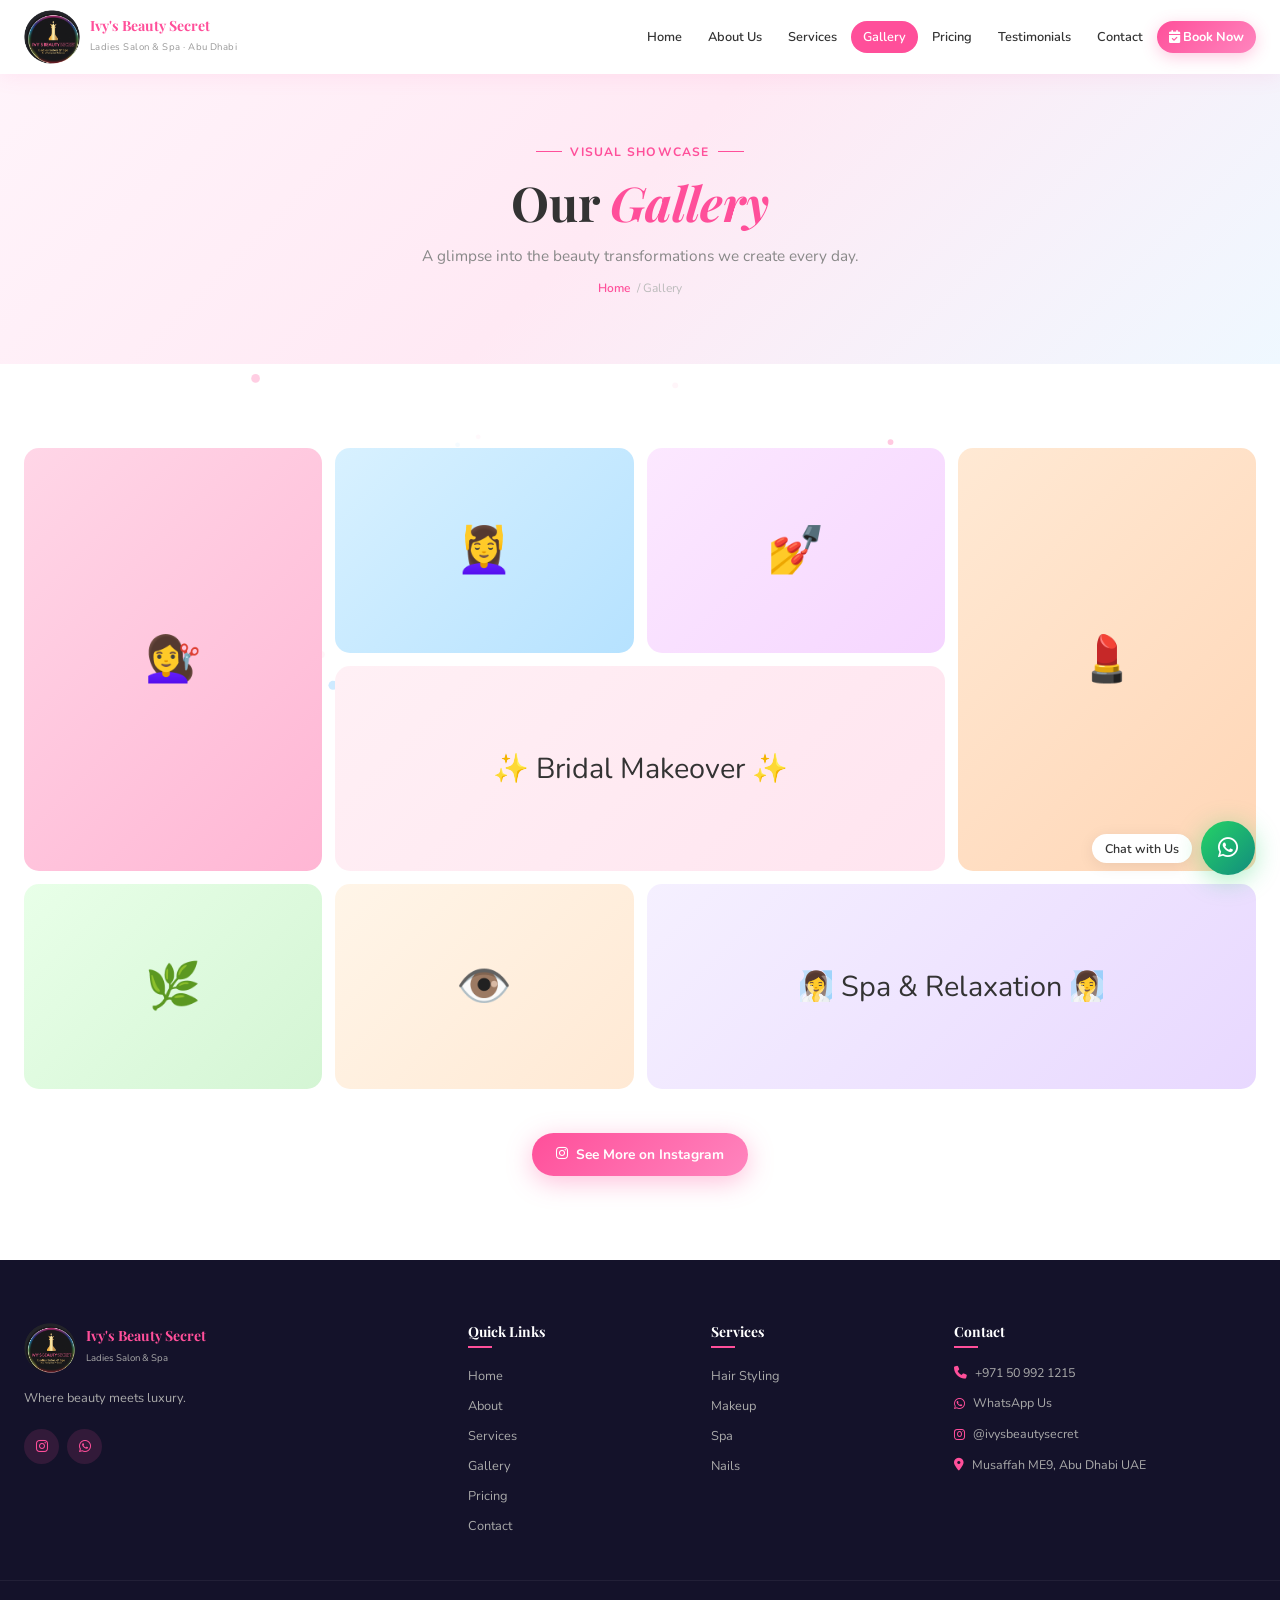
<file: gallery.html>
<!DOCTYPE html>
<html lang="en">
<head>
<meta charset="UTF-8"/>
<meta name="viewport" content="width=device-width,initial-scale=1.0"/>
<title>Gallery – Ivy's Beauty Secret | Ladies Salon & Spa Abu Dhabi</title>
<link href="https://fonts.googleapis.com/css2?family=Playfair+Display:ital,wght@0,400;0,600;0,700;1,400;1,600&family=Cormorant+Garamond:ital,wght@0,300;0,400;0,600;1,400&family=Nunito:wght@300;400;500;600;700&display=swap" rel="stylesheet"/>
<link rel="stylesheet" href="https://cdnjs.cloudflare.com/ajax/libs/font-awesome/6.5.0/css/all.min.css"/>
<link rel="stylesheet" href="style.css"/>
</head>
<body>
<canvas id="pcv"></canvas>

<div class="wa-float">
  <span class="wa-lbl">Chat with Us</span>
  <a href="https://wa.me/971509921215" target="_blank" aria-label="WhatsApp"><i class="fab fa-whatsapp"></i></a>
</div>
<button id="bktop" onclick="window.scrollTo({top:0,behavior:'smooth'})"><i class="fas fa-chevron-up"></i></button>

<!-- NAVBAR -->
<nav id="mainNav">
  <div class="nav-inner">
    <a class="nav-logo" href="index.html">
      <img class="logo-img" id="navLogo" src="" alt="Ivy's Beauty Secret Logo"/>
      <div class="nav-logo-text"><span class="t1">Ivy's Beauty Secret</span><span class="t2">Ladies Salon & Spa · Abu Dhabi</span></div>
    </a>
    <div class="nav-links">
      <a href="index.html" id="nav-home">Home</a>
      <a href="about.html" id="nav-about">About Us</a>
      <a href="services.html" id="nav-services">Services</a>
      <a href="gallery.html" id="nav-gallery" class="active">Gallery</a>
      <a href="pricing.html" id="nav-pricing">Pricing</a>
      <a href="testimonials.html" id="nav-testi">Testimonials</a>
      <a href="contact.html" id="nav-contact">Contact</a>
      <a href="contact.html" class="nav-cta"><i class="fas fa-calendar-check"></i> Book Now</a>
    </div>
    <div class="hamburger" onclick="toggleMob()"><span></span><span></span><span></span></div>
  </div>
</nav>
<div class="mob-menu" id="mobMenu">
  <a href="index.html" onclick="closeMob()">Home</a>
  <a href="about.html" onclick="closeMob()">About Us</a>
  <a href="services.html" onclick="closeMob()">Services</a>
  <a href="gallery.html" onclick="closeMob()">Gallery</a>
  <a href="pricing.html" onclick="closeMob()">Pricing</a>
  <a href="testimonials.html" onclick="closeMob()">Testimonials</a>
  <a href="contact.html" onclick="closeMob()">Contact</a>
  <a href="contact.html" onclick="closeMob()" style="background:var(--pink);color:#fff;border-radius:11px;margin-top:5px;"><i class="fas fa-calendar-check"></i> Book Appointment</a>
</div>

<!-- =========== HOME =========== -->

<!-- PAGE: GALLERY -->
<div class="page active" id="page-gallery">
<div class="inner-hero"><div class="stag" style="justify-content:center;margin:0 auto 10px;">Visual Showcase</div><h1>Our <em>Gallery</em></h1><p>A glimpse into the beauty transformations we create every day.</p><div class="breadcrumb"><span href="index.html">Home</span> / Gallery</div></div>
  <section><div class="si">
    <div class="gal-grid">
      <div class="gi tall reveal" style="background:linear-gradient(135deg,#FFD6E7,#ffb6d4);">💇‍♀️<div class="gi-ov"><span>Hair Styling</span></div></div>
      <div class="gi reveal" style="background:linear-gradient(135deg,#D8F1FF,#b6e2ff);">💆‍♀️<div class="gi-ov"><span>Facial Treatment</span></div></div>
      <div class="gi reveal" style="background:linear-gradient(135deg,#fce8ff,#f5d6ff);">💅<div class="gi-ov"><span>Nail Art</span></div></div>
      <div class="gi tall reveal" style="background:linear-gradient(135deg,#ffe9d4,#ffd6b6);">💄<div class="gi-ov"><span>Makeup Glam</span></div></div>
      <div class="gi wide reveal" style="background:linear-gradient(135deg,#fff0f5,#ffe4ef);font-size:1.8rem;">✨ Bridal Makeover ✨<div class="gi-ov"><span>Bridal Services</span></div></div>
      <div class="gi reveal" style="background:linear-gradient(135deg,#e8ffe8,#d4f5d4);">🌿<div class="gi-ov"><span>Body Massage</span></div></div>
      <div class="gi reveal" style="background:linear-gradient(135deg,#fff5e8,#ffe9d4);">👁️<div class="gi-ov"><span>Lash Extensions</span></div></div>
      <div class="gi wide reveal" style="background:linear-gradient(135deg,#F5F0FF,#e8d8ff);font-size:1.8rem;">🧖‍♀️ Spa & Relaxation 🧖‍♀️<div class="gi-ov"><span>Spa Experience</span></div></div>
    </div>
    <div style="text-align:center;margin-top:44px;"><a href="https://www.instagram.com/ivysbeautysecret/" target="_blank" class="btn-pink"><i class="fab fa-instagram"></i> See More on Instagram</a></div>
  </div></section>
  <footer><div class="fi">
    <div class="fb-brand"><div class="flogo"><img class="logo-img" id="footLogo4" src="" alt="Logo"/><div><span class="t1">Ivy's Beauty Secret</span><span class="t2">Ladies Salon & Spa</span></div></div><p>Where beauty meets luxury.</p><div class="fsoc"><a href="https://www.instagram.com/ivysbeautysecret/" target="_blank"><i class="fab fa-instagram"></i></a><a href="https://wa.me/971509921215" target="_blank"><i class="fab fa-whatsapp"></i></a></div></div>
    <div class="fcol"><h4>Quick Links</h4><ul><li><a href="index.html">Home</a></li><li><a href="about.html">About</a></li><li><a href="services.html">Services</a></li><li><a href="gallery.html">Gallery</a></li><li><a href="pricing.html">Pricing</a></li><li><a href="contact.html">Contact</a></li></ul></div>
    <div class="fcol"><h4>Services</h4><ul><li><a href="services.html">Hair Styling</a></li><li><a href="services.html">Makeup</a></li><li><a href="services.html">Spa</a></li><li><a href="services.html">Nails</a></li></ul></div>
    <div class="fcol"><h4>Contact</h4><div class="fcd"><i class="fas fa-phone"></i><a href="tel:+971509921215">+971 50 992 1215</a></div><div class="fcd"><i class="fab fa-whatsapp"></i><a href="https://wa.me/971509921215" target="_blank">WhatsApp Us</a></div><div class="fcd"><i class="fab fa-instagram"></i><a href="https://www.instagram.com/ivysbeautysecret/" target="_blank">@ivysbeautysecret</a></div><div class="fcd"><i class="fas fa-map-marker-alt"></i><span>Musaffah ME9, Abu Dhabi UAE</span></div></div>
  </div><div class="foot-bot"><p>© 2025 <em>Ivy's Beauty Secret</em> Ladies Salon & Spa. All Rights Reserved.</p><p style="color:#555;font-size:.7rem;">Be a Pampered Princess ♛</p></div></footer>
</div>

<script src="script.js"></script>
</body>
</html>
</file>
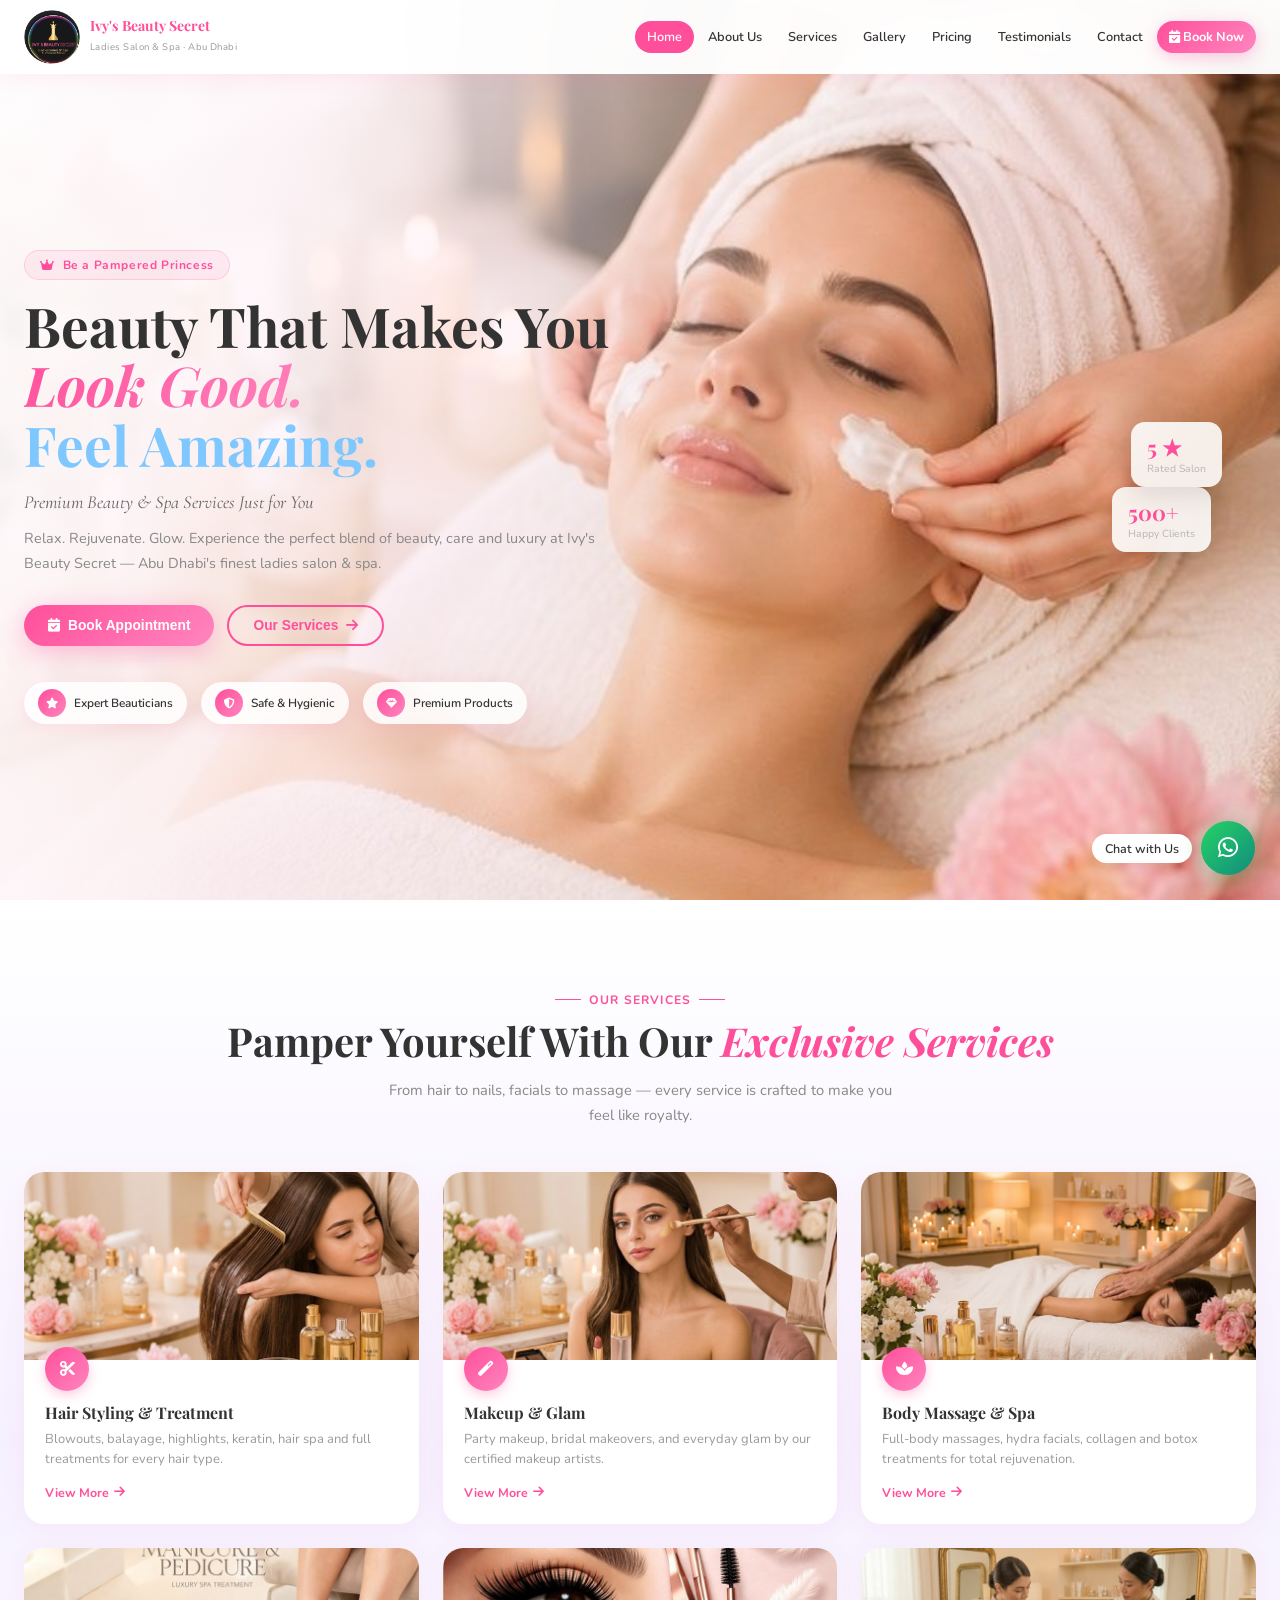
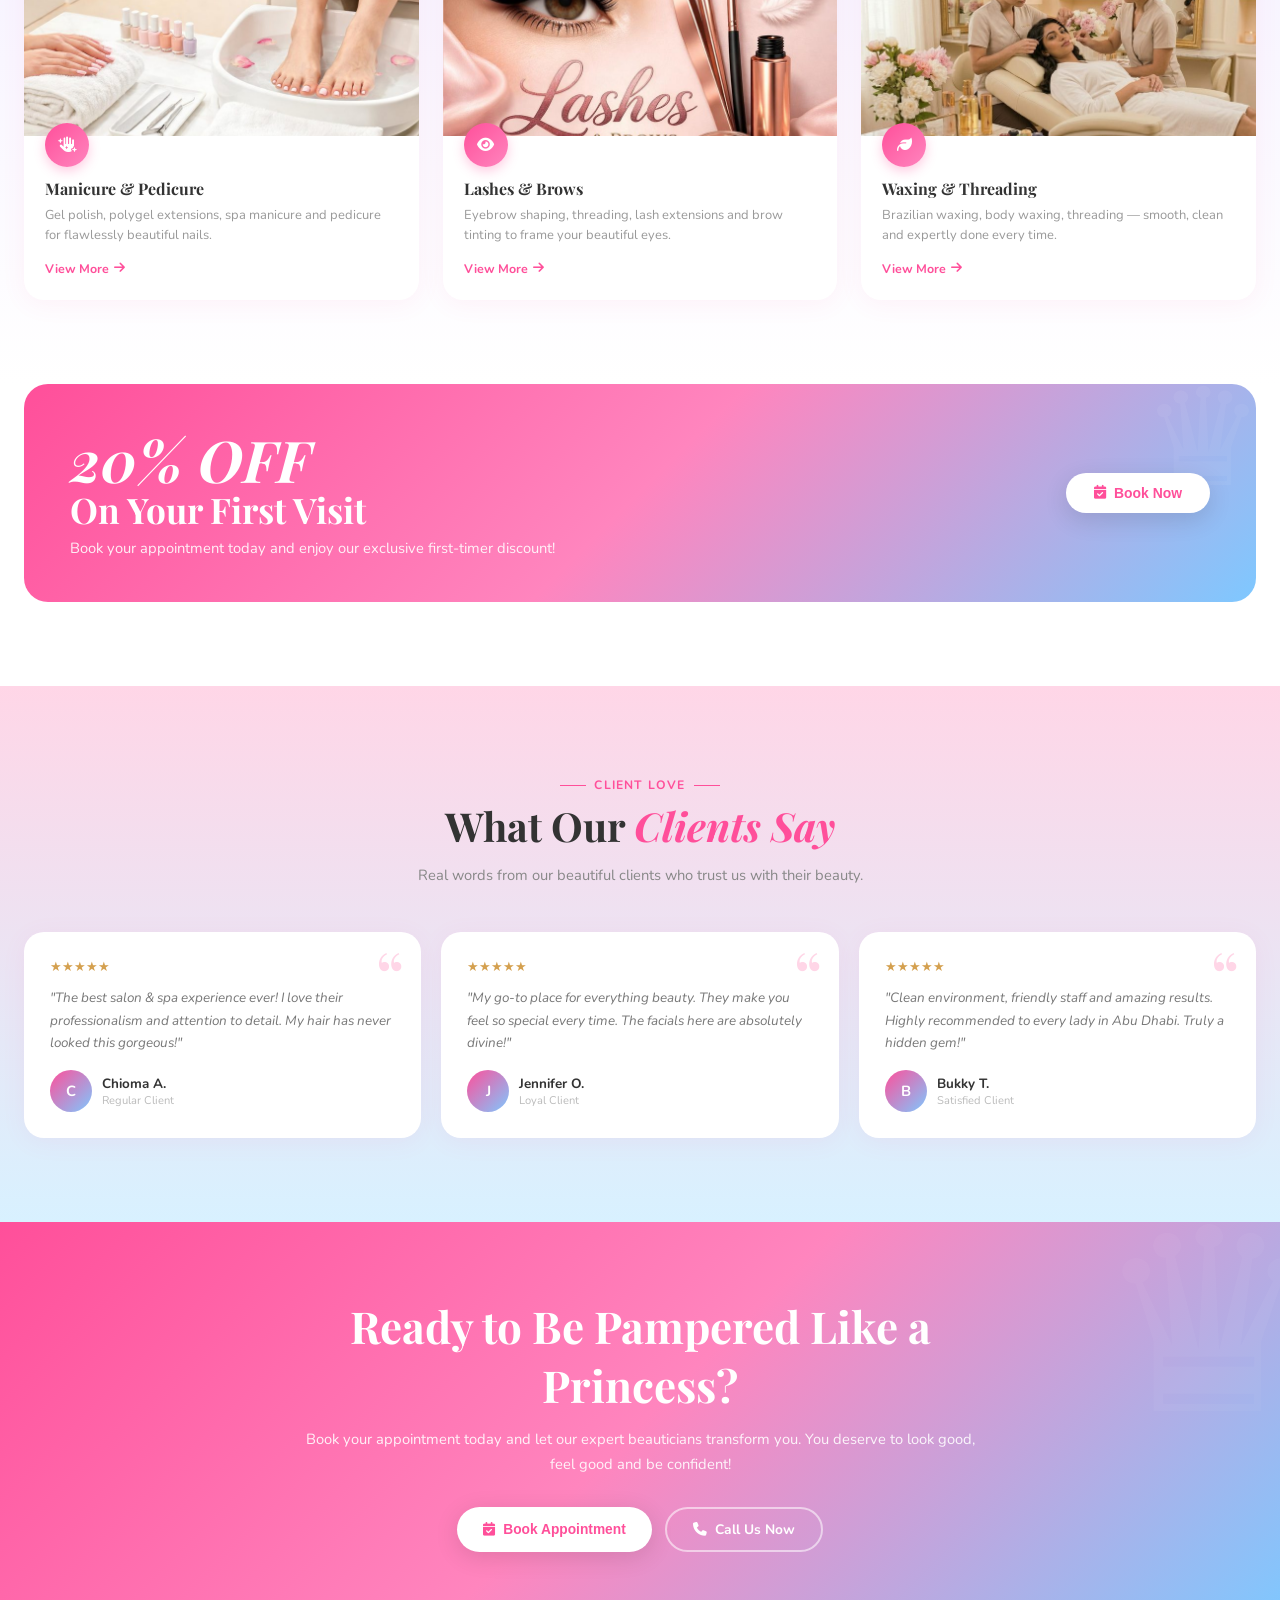
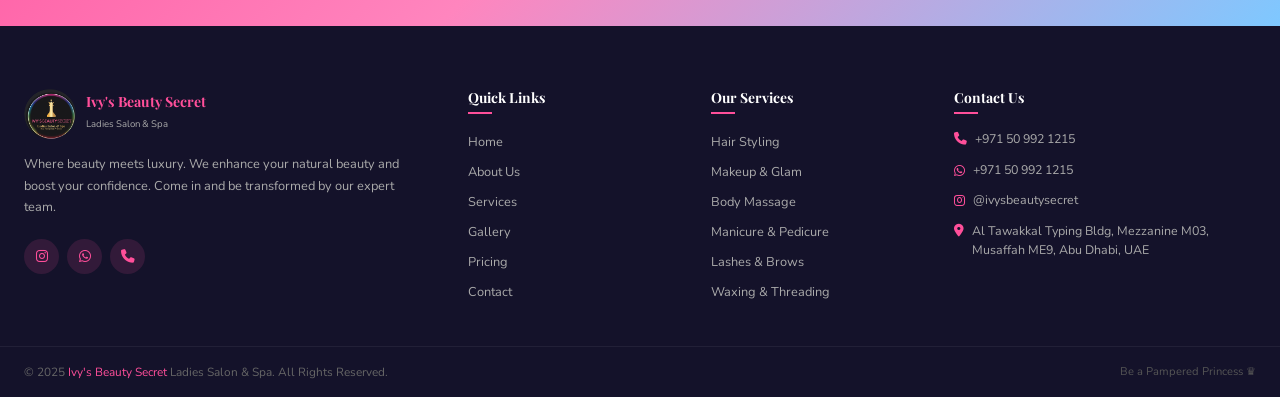
<file: index (1).html>
<!DOCTYPE html>
<html lang="en">
<head>
<meta charset="UTF-8"/>
<meta name="viewport" content="width=device-width,initial-scale=1.0"/>
<title>Ivy's Beauty Secret – Ladies Salon & Spa | Abu Dhabi</title>
<link href="https://fonts.googleapis.com/css2?family=Playfair+Display:ital,wght@0,400;0,600;0,700;1,400;1,600&family=Cormorant+Garamond:ital,wght@0,300;0,400;0,600;1,400&family=Nunito:wght@300;400;500;600;700&display=swap" rel="stylesheet"/>
<link rel="stylesheet" href="https://cdnjs.cloudflare.com/ajax/libs/font-awesome/6.5.0/css/all.min.css"/>
<link rel="stylesheet" href="style.css"/>
</head>
<body>
<canvas id="pcv"></canvas>

<div class="wa-float">
  <span class="wa-lbl">Chat with Us</span>
  <a href="https://wa.me/971509921215" target="_blank" aria-label="WhatsApp"><i class="fab fa-whatsapp"></i></a>
</div>
<button id="bktop" onclick="window.scrollTo({top:0,behavior:'smooth'})"><i class="fas fa-chevron-up"></i></button>

<!-- NAVBAR -->
<nav id="mainNav">
  <div class="nav-inner">
    <a class="nav-logo" href="index.html">
      <img class="logo-img" id="navLogo" src="" alt="Ivy's Beauty Secret Logo"/>
      <div class="nav-logo-text"><span class="t1">Ivy's Beauty Secret</span><span class="t2">Ladies Salon & Spa · Abu Dhabi</span></div>
    </a>
    <div class="nav-links">
      <a href="index.html" id="nav-home" class="active">Home</a>
      <a href="about.html" id="nav-about">About Us</a>
      <a href="services.html" id="nav-services">Services</a>
      <a href="gallery.html" id="nav-gallery">Gallery</a>
      <a href="pricing.html" id="nav-pricing">Pricing</a>
      <a href="testimonials.html" id="nav-testi">Testimonials</a>
      <a href="contact.html" id="nav-contact">Contact</a>
      <a href="contact.html" class="nav-cta"><i class="fas fa-calendar-check"></i> Book Now</a>
    </div>
    <div class="hamburger" onclick="toggleMob()"><span></span><span></span><span></span></div>
  </div>
</nav>
<div class="mob-menu" id="mobMenu">
  <a href="index.html" onclick="closeMob()">Home</a>
  <a href="about.html" onclick="closeMob()">About Us</a>
  <a href="services.html" onclick="closeMob()">Services</a>
  <a href="gallery.html" onclick="closeMob()">Gallery</a>
  <a href="pricing.html" onclick="closeMob()">Pricing</a>
  <a href="testimonials.html" onclick="closeMob()">Testimonials</a>
  <a href="contact.html" onclick="closeMob()">Contact</a>
  <a href="contact.html" onclick="closeMob()" style="background:var(--pink);color:#fff;border-radius:11px;margin-top:5px;"><i class="fas fa-calendar-check"></i> Book Appointment</a>
</div>

<!-- =========== HOME =========== -->

<!-- PAGE: HOME -->
<div class="page active" id="page-home">
<div class="hero">
    <div class="hblob b1"></div><div class="hblob b2"></div>
    <div class="hero-inner">
      <div>
        <div class="hero-tag"><i class="fas fa-crown"></i> Be a Pampered Princess</div>
        <h1 class="hero-h1"><span class="l1">Beauty That Makes You</span><br><span class="l2">Look Good.</span><br><span class="l3">Feel Amazing.</span></h1>
        <p class="hero-sub">Premium Beauty & Spa Services Just for You</p>
        <p class="hero-desc">Relax. Rejuvenate. Glow. Experience the perfect blend of beauty, care and luxury at Ivy's Beauty Secret — Abu Dhabi's finest ladies salon & spa.</p>
        <div class="hero-btns">
          <button class="btn-pink" href="contact.html"><i class="fas fa-calendar-check"></i> Book Appointment</button>
          <button class="btn-outline" href="services.html">Our Services <i class="fas fa-arrow-right"></i></button>
        </div>
        <div class="hero-badges">
          <div class="hbadge"><div class="hbadge-icon"><i class="fas fa-star"></i></div><span>Expert Beauticians</span></div>
          <div class="hbadge"><div class="hbadge-icon"><i class="fas fa-shield-alt"></i></div><span>Safe & Hygienic</span></div>
          <div class="hbadge"><div class="hbadge-icon"><i class="fas fa-gem"></i></div><span>Premium Products</span></div>
        </div>
      </div>
      <div class="hero-img-side">
        <div class="fcrd c1"><div class="fcrd-num">500+</div><div class="fcrd-lbl">Happy Clients</div></div>
        <div class="fcrd c2"><div class="fcrd-num">5 ★</div><div class="fcrd-lbl">Rated Salon</div></div>
      </div>
    </div>
  </div>

  <!-- Services Preview -->
  <section class="sec-svc">
    <div class="si">
      <div class="tc"><div class="stag">Our Services</div><h2 class="sh2">Pamper Yourself With Our <em>Exclusive Services</em></h2><p class="sp">From hair to nails, facials to massage — every service is crafted to make you feel like royalty.</p></div>
      <div class="svc-grid">
        <div class="svc-card reveal"><div class="svc-img" id="svcImg1" style="background:linear-gradient(135deg,#ffe9f4,#ffd6e7);background-size:cover;background-position:center;"></div><div class="svc-body"><div class="svc-ico"><i class="fas fa-cut"></i></div><h3>Hair Styling & Treatment</h3><p>Blowouts, balayage, highlights, keratin, hair spa and full treatments for every hair type.</p><a class="svc-link" href="services.html">View More <i class="fas fa-arrow-right"></i></a></div></div>
        <div class="svc-card reveal"><div class="svc-img" id="svcImg2" style="background:linear-gradient(135deg,#fff0fa,#ffe9f4);background-size:cover;background-position:center;"></div><div class="svc-body"><div class="svc-ico"><i class="fas fa-magic"></i></div><h3>Makeup & Glam</h3><p>Party makeup, bridal makeovers, and everyday glam by our certified makeup artists.</p><a class="svc-link" href="services.html">View More <i class="fas fa-arrow-right"></i></a></div></div>
        <div class="svc-card reveal"><div class="svc-img" id="svcImg3" style="background:linear-gradient(135deg,#e8f6ff,#d8f1ff);background-size:cover;background-position:center;"></div><div class="svc-body"><div class="svc-ico"><i class="fas fa-spa"></i></div><h3>Body Massage & Spa</h3><p>Full-body massages, hydra facials, collagen and botox treatments for total rejuvenation.</p><a class="svc-link" href="services.html">View More <i class="fas fa-arrow-right"></i></a></div></div>
        <div class="svc-card reveal"><div class="svc-img" id="svcImg4" style="background:linear-gradient(135deg,#fce8ff,#f5d6ff);background-size:cover;background-position:center;"></div><div class="svc-body"><div class="svc-ico"><i class="fas fa-hand-sparkles"></i></div><h3>Manicure & Pedicure</h3><p>Gel polish, polygel extensions, spa manicure and pedicure for flawlessly beautiful nails.</p><a class="svc-link" href="services.html">View More <i class="fas fa-arrow-right"></i></a></div></div>
        <div class="svc-card reveal"><div class="svc-img" id="svcImg5" style="background:linear-gradient(135deg,#fff5e8,#ffe9d4);background-size:cover;background-position:center;"></div><div class="svc-body"><div class="svc-ico"><i class="fas fa-eye"></i></div><h3>Lashes & Brows</h3><p>Eyebrow shaping, threading, lash extensions and brow tinting to frame your beautiful eyes.</p><a class="svc-link" href="services.html">View More <i class="fas fa-arrow-right"></i></a></div></div>
        <div class="svc-card reveal"><div class="svc-img" id="svcImg6" style="background:linear-gradient(135deg,#fff0f5,#ffe4ef);background-size:cover;background-position:center;"></div><div class="svc-body"><div class="svc-ico"><i class="fas fa-leaf"></i></div><h3>Waxing & Threading</h3><p>Brazilian waxing, body waxing, threading — smooth, clean and expertly done every time.</p><a class="svc-link" href="services.html">View More <i class="fas fa-arrow-right"></i></a></div></div>
      </div>
    </div>
  </section>

  <!-- Offer -->
  <section style="padding:0 0 84px;">
    <div class="si" style="padding:0;">
      <div class="offer-strip">
        <div><h2><em>20% OFF</em>On Your First Visit</h2><p>Book your appointment today and enjoy our exclusive first-timer discount!</p></div>
        <button class="btn-white" href="contact.html"><i class="fas fa-calendar-check"></i> Book Now</button>
      </div>
    </div>
  </section>

  <!-- Testimonials -->
  <section class="sec-testi">
    <div class="si">
      <div class="tc"><div class="stag">Client Love</div><h2 class="sh2">What Our <em>Clients Say</em></h2><p class="sp">Real words from our beautiful clients who trust us with their beauty.</p></div>
      <div class="testi-grid">
        <div class="tc-card reveal"><div class="tc-stars">★★★★★</div><p class="tc-text">"The best salon & spa experience ever! I love their professionalism and attention to detail. My hair has never looked this gorgeous!"</p><div class="tc-user"><div class="tc-av">C</div><div><div class="tc-name">Chioma A.</div><div class="tc-role">Regular Client</div></div></div></div>
        <div class="tc-card reveal"><div class="tc-stars">★★★★★</div><p class="tc-text">"My go-to place for everything beauty. They make you feel so special every time. The facials here are absolutely divine!"</p><div class="tc-user"><div class="tc-av">J</div><div><div class="tc-name">Jennifer O.</div><div class="tc-role">Loyal Client</div></div></div></div>
        <div class="tc-card reveal"><div class="tc-stars">★★★★★</div><p class="tc-text">"Clean environment, friendly staff and amazing results. Highly recommended to every lady in Abu Dhabi. Truly a hidden gem!"</p><div class="tc-user"><div class="tc-av">B</div><div><div class="tc-name">Bukky T.</div><div class="tc-role">Satisfied Client</div></div></div></div>
      </div>
    </div>
  </section>

  <!-- CTA -->
  <section class="sec-cta">
    <div class="cta-inner"><h2>Ready to Be Pampered Like a Princess?</h2><p>Book your appointment today and let our expert beauticians transform you. You deserve to look good, feel good and be confident!</p>
      <div class="cta-btns"><button class="btn-ws" href="contact.html"><i class="fas fa-calendar-check"></i> Book Appointment</button><a href="tel:+971509921215" class="btn-wo"><i class="fas fa-phone"></i> Call Us Now</a></div></div>
  </section>

  <!-- FOOTER HOME -->
  <footer><div class="fi">
    <div class="fb-brand"><div class="flogo"><img class="logo-img" id="footLogo1" src="" alt="Logo"/><div><span class="t1">Ivy's Beauty Secret</span><span class="t2">Ladies Salon & Spa</span></div></div><p>Where beauty meets luxury. We enhance your natural beauty and boost your confidence. Come in and be transformed by our expert team.</p><div class="fsoc"><a href="https://www.instagram.com/ivysbeautysecret/" target="_blank"><i class="fab fa-instagram"></i></a><a href="https://wa.me/971509921215" target="_blank"><i class="fab fa-whatsapp"></i></a><a href="tel:+971509921215"><i class="fas fa-phone"></i></a></div></div>
    <div class="fcol"><h4>Quick Links</h4><ul><li><a href="index.html">Home</a></li><li><a href="about.html">About Us</a></li><li><a href="services.html">Services</a></li><li><a href="gallery.html">Gallery</a></li><li><a href="pricing.html">Pricing</a></li><li><a href="contact.html">Contact</a></li></ul></div>
    <div class="fcol"><h4>Our Services</h4><ul><li><a href="services.html">Hair Styling</a></li><li><a href="services.html">Makeup & Glam</a></li><li><a href="services.html">Body Massage</a></li><li><a href="services.html">Manicure & Pedicure</a></li><li><a href="services.html">Lashes & Brows</a></li><li><a href="services.html">Waxing & Threading</a></li></ul></div>
    <div class="fcol"><h4>Contact Us</h4><div class="fcd"><i class="fas fa-phone"></i><a href="tel:+971509921215">+971 50 992 1215</a></div><div class="fcd"><i class="fab fa-whatsapp"></i><a href="https://wa.me/971509921215" target="_blank">+971 50 992 1215</a></div><div class="fcd"><i class="fab fa-instagram"></i><a href="https://www.instagram.com/ivysbeautysecret/" target="_blank">@ivysbeautysecret</a></div><div class="fcd"><i class="fas fa-map-marker-alt"></i><span>Al Tawakkal Typing Bldg, Mezzanine M03, Musaffah ME9, Abu Dhabi, UAE</span></div></div>
  </div>
  <div class="foot-bot"><p>© 2025 <em>Ivy's Beauty Secret</em> Ladies Salon & Spa. All Rights Reserved.</p><p style="color:#555;font-size:.7rem;">Be a Pampered Princess ♛</p></div>
  </footer>
</div>

<script src="script.js"></script>
</body>
</html>
</file>
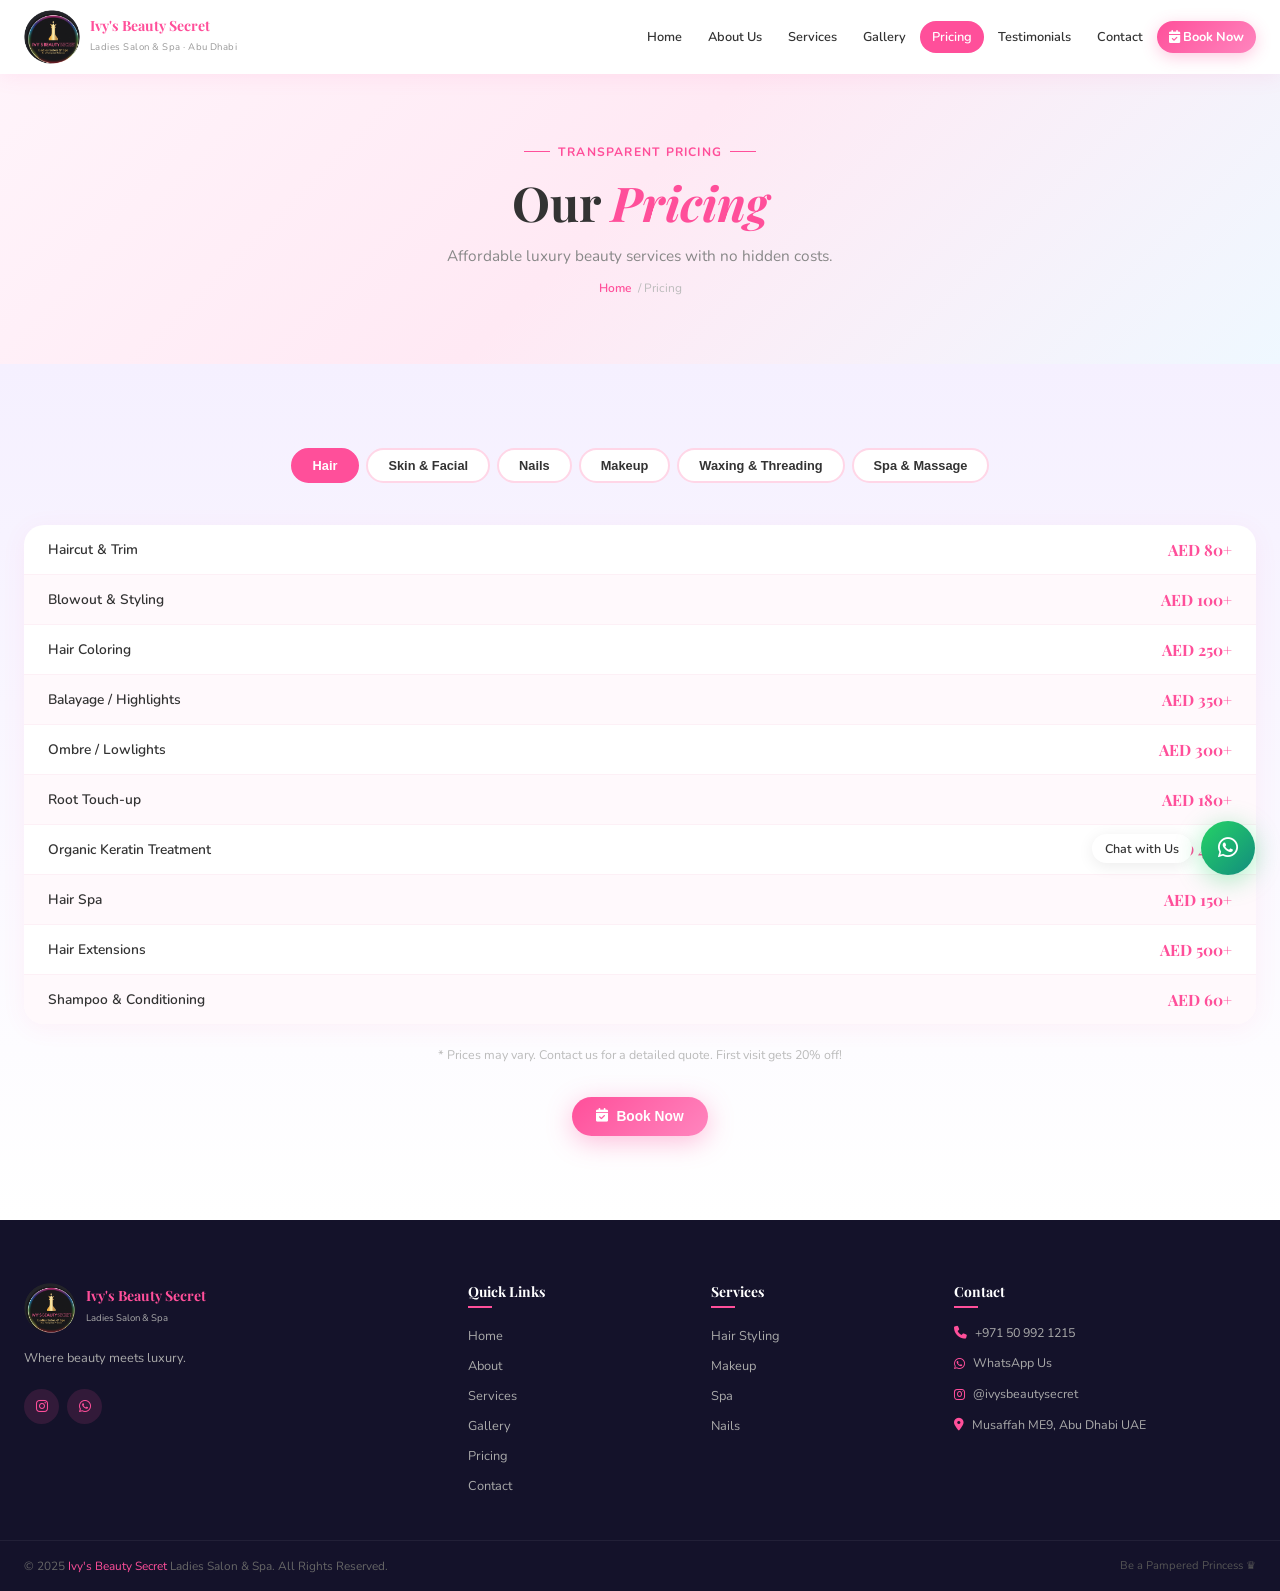
<file: pricing.html>
<!DOCTYPE html>
<html lang="en">
<head>
<meta charset="UTF-8"/>
<meta name="viewport" content="width=device-width,initial-scale=1.0"/>
<title>Pricing – Ivy's Beauty Secret | Ladies Salon & Spa Abu Dhabi</title>
<link href="https://fonts.googleapis.com/css2?family=Playfair+Display:ital,wght@0,400;0,600;0,700;1,400;1,600&family=Cormorant+Garamond:ital,wght@0,300;0,400;0,600;1,400&family=Nunito:wght@300;400;500;600;700&display=swap" rel="stylesheet"/>
<link rel="stylesheet" href="https://cdnjs.cloudflare.com/ajax/libs/font-awesome/6.5.0/css/all.min.css"/>
<link rel="stylesheet" href="style.css"/>
</head>
<body>
<canvas id="pcv"></canvas>

<div class="wa-float">
  <span class="wa-lbl">Chat with Us</span>
  <a href="https://wa.me/971509921215" target="_blank" aria-label="WhatsApp"><i class="fab fa-whatsapp"></i></a>
</div>
<button id="bktop" onclick="window.scrollTo({top:0,behavior:'smooth'})"><i class="fas fa-chevron-up"></i></button>

<!-- NAVBAR -->
<nav id="mainNav">
  <div class="nav-inner">
    <a class="nav-logo" href="index.html">
      <img class="logo-img" id="navLogo" src="" alt="Ivy's Beauty Secret Logo"/>
      <div class="nav-logo-text"><span class="t1">Ivy's Beauty Secret</span><span class="t2">Ladies Salon & Spa · Abu Dhabi</span></div>
    </a>
    <div class="nav-links">
      <a href="index.html" id="nav-home">Home</a>
      <a href="about.html" id="nav-about">About Us</a>
      <a href="services.html" id="nav-services">Services</a>
      <a href="gallery.html" id="nav-gallery">Gallery</a>
      <a href="pricing.html" id="nav-pricing" class="active">Pricing</a>
      <a href="testimonials.html" id="nav-testi">Testimonials</a>
      <a href="contact.html" id="nav-contact">Contact</a>
      <a href="contact.html" class="nav-cta"><i class="fas fa-calendar-check"></i> Book Now</a>
    </div>
    <div class="hamburger" onclick="toggleMob()"><span></span><span></span><span></span></div>
  </div>
</nav>
<div class="mob-menu" id="mobMenu">
  <a href="index.html" onclick="closeMob()">Home</a>
  <a href="about.html" onclick="closeMob()">About Us</a>
  <a href="services.html" onclick="closeMob()">Services</a>
  <a href="gallery.html" onclick="closeMob()">Gallery</a>
  <a href="pricing.html" onclick="closeMob()">Pricing</a>
  <a href="testimonials.html" onclick="closeMob()">Testimonials</a>
  <a href="contact.html" onclick="closeMob()">Contact</a>
  <a href="contact.html" onclick="closeMob()" style="background:var(--pink);color:#fff;border-radius:11px;margin-top:5px;"><i class="fas fa-calendar-check"></i> Book Appointment</a>
</div>

<!-- =========== HOME =========== -->

<!-- PAGE: PRICING -->
<div class="page active" id="page-pricing">
<div class="inner-hero"><div class="stag" style="justify-content:center;margin:0 auto 10px;">Transparent Pricing</div><h1>Our <em>Pricing</em></h1><p>Affordable luxury beauty services with no hidden costs.</p><div class="breadcrumb"><span href="index.html">Home</span> / Pricing</div></div>
  <section class="sec-price"><div class="si">
    <div class="ptabs">
      <button class="ptab active" onclick="showTab('hair',this)">Hair</button>
      <button class="ptab" onclick="showTab('skin',this)">Skin & Facial</button>
      <button class="ptab" onclick="showTab('nails',this)">Nails</button>
      <button class="ptab" onclick="showTab('makeup',this)">Makeup</button>
      <button class="ptab" onclick="showTab('wax',this)">Waxing & Threading</button>
      <button class="ptab" onclick="showTab('spa',this)">Spa & Massage</button>
    </div>
    <div class="ppanel active" id="tab-hair"><div class="price-tbl"><div class="pr"><h4>Haircut & Trim</h4><span>AED 80+</span></div><div class="pr"><h4>Blowout & Styling</h4><span>AED 100+</span></div><div class="pr"><h4>Hair Coloring</h4><span>AED 250+</span></div><div class="pr"><h4>Balayage / Highlights</h4><span>AED 350+</span></div><div class="pr"><h4>Ombre / Lowlights</h4><span>AED 300+</span></div><div class="pr"><h4>Root Touch-up</h4><span>AED 180+</span></div><div class="pr"><h4>Organic Keratin Treatment</h4><span>AED 450+</span></div><div class="pr"><h4>Hair Spa</h4><span>AED 150+</span></div><div class="pr"><h4>Hair Extensions</h4><span>AED 500+</span></div><div class="pr"><h4>Shampoo & Conditioning</h4><span>AED 60+</span></div></div></div>
    <div class="ppanel" id="tab-skin"><div class="price-tbl"><div class="pr"><h4>Facial (Basic)</h4><span>AED 120+</span></div><div class="pr"><h4>Hydra Facial</h4><span>AED 350+</span></div><div class="pr"><h4>Acne Treatment</h4><span>AED 200+</span></div><div class="pr"><h4>Collagen Treatment</h4><span>AED 280+</span></div><div class="pr"><h4>Botox Treatment</h4><span>AED 400+</span></div><div class="pr"><h4>Bleaching</h4><span>AED 150+</span></div></div></div>
    <div class="ppanel" id="tab-nails"><div class="price-tbl"><div class="pr"><h4>Manicure (Classic)</h4><span>AED 70+</span></div><div class="pr"><h4>Manicure Spa</h4><span>AED 120+</span></div><div class="pr"><h4>Pedicure (Classic)</h4><span>AED 90+</span></div><div class="pr"><h4>Pedicure Spa</h4><span>AED 140+</span></div><div class="pr"><h4>Gel Polish</h4><span>AED 100+</span></div><div class="pr"><h4>Polygel Extensions</h4><span>AED 250+</span></div><div class="pr"><h4>Gel Extensions</h4><span>AED 220+</span></div></div></div>
    <div class="ppanel" id="tab-makeup"><div class="price-tbl"><div class="pr"><h4>Party Makeup</h4><span>AED 200+</span></div><div class="pr"><h4>Bridal Makeup</h4><span>AED 800+</span></div><div class="pr"><h4>Full Makeover</h4><span>AED 350+</span></div><div class="pr"><h4>Everyday Glam</h4><span>AED 150+</span></div></div></div>
    <div class="ppanel" id="tab-wax"><div class="price-tbl"><div class="pr"><h4>Eyebrow Threading</h4><span>AED 30+</span></div><div class="pr"><h4>Eyebrow Shaping</h4><span>AED 40+</span></div><div class="pr"><h4>Full Face Threading</h4><span>AED 60+</span></div><div class="pr"><h4>Brazilian Waxing</h4><span>AED 120+</span></div><div class="pr"><h4>Full Body Waxing</h4><span>AED 300+</span></div><div class="pr"><h4>Underarm Waxing</h4><span>AED 50+</span></div></div></div>
    <div class="ppanel" id="tab-spa"><div class="price-tbl"><div class="pr"><h4>Relaxing Body Massage (60 min)</h4><span>AED 200+</span></div><div class="pr"><h4>Full Body Spa Package</h4><span>AED 450+</span></div><div class="pr"><h4>Back Massage (30 min)</h4><span>AED 120+</span></div><div class="pr"><h4>Aromatherapy Massage</h4><span>AED 280+</span></div></div></div>
    <p style="text-align:center;font-size:.78rem;color:#bbb;margin-top:22px;">* Prices may vary. Contact us for a detailed quote. First visit gets 20% off!</p>
    <div style="text-align:center;margin-top:34px;"><button class="btn-pink" href="contact.html"><i class="fas fa-calendar-check"></i> Book Now</button></div>
  </div></section>
  <footer><div class="fi">
    <div class="fb-brand"><div class="flogo"><img class="logo-img" id="footLogo5" src="" alt="Logo"/><div><span class="t1">Ivy's Beauty Secret</span><span class="t2">Ladies Salon & Spa</span></div></div><p>Where beauty meets luxury.</p><div class="fsoc"><a href="https://www.instagram.com/ivysbeautysecret/" target="_blank"><i class="fab fa-instagram"></i></a><a href="https://wa.me/971509921215" target="_blank"><i class="fab fa-whatsapp"></i></a></div></div>
    <div class="fcol"><h4>Quick Links</h4><ul><li><a href="index.html">Home</a></li><li><a href="about.html">About</a></li><li><a href="services.html">Services</a></li><li><a href="gallery.html">Gallery</a></li><li><a href="pricing.html">Pricing</a></li><li><a href="contact.html">Contact</a></li></ul></div>
    <div class="fcol"><h4>Services</h4><ul><li><a href="services.html">Hair Styling</a></li><li><a href="services.html">Makeup</a></li><li><a href="services.html">Spa</a></li><li><a href="services.html">Nails</a></li></ul></div>
    <div class="fcol"><h4>Contact</h4><div class="fcd"><i class="fas fa-phone"></i><a href="tel:+971509921215">+971 50 992 1215</a></div><div class="fcd"><i class="fab fa-whatsapp"></i><a href="https://wa.me/971509921215" target="_blank">WhatsApp Us</a></div><div class="fcd"><i class="fab fa-instagram"></i><a href="https://www.instagram.com/ivysbeautysecret/" target="_blank">@ivysbeautysecret</a></div><div class="fcd"><i class="fas fa-map-marker-alt"></i><span>Musaffah ME9, Abu Dhabi UAE</span></div></div>
  </div><div class="foot-bot"><p>© 2025 <em>Ivy's Beauty Secret</em> Ladies Salon & Spa. All Rights Reserved.</p><p style="color:#555;font-size:.7rem;">Be a Pampered Princess ♛</p></div></footer>
</div>

<script src="script.js"></script>
</body>
</html>
</file>
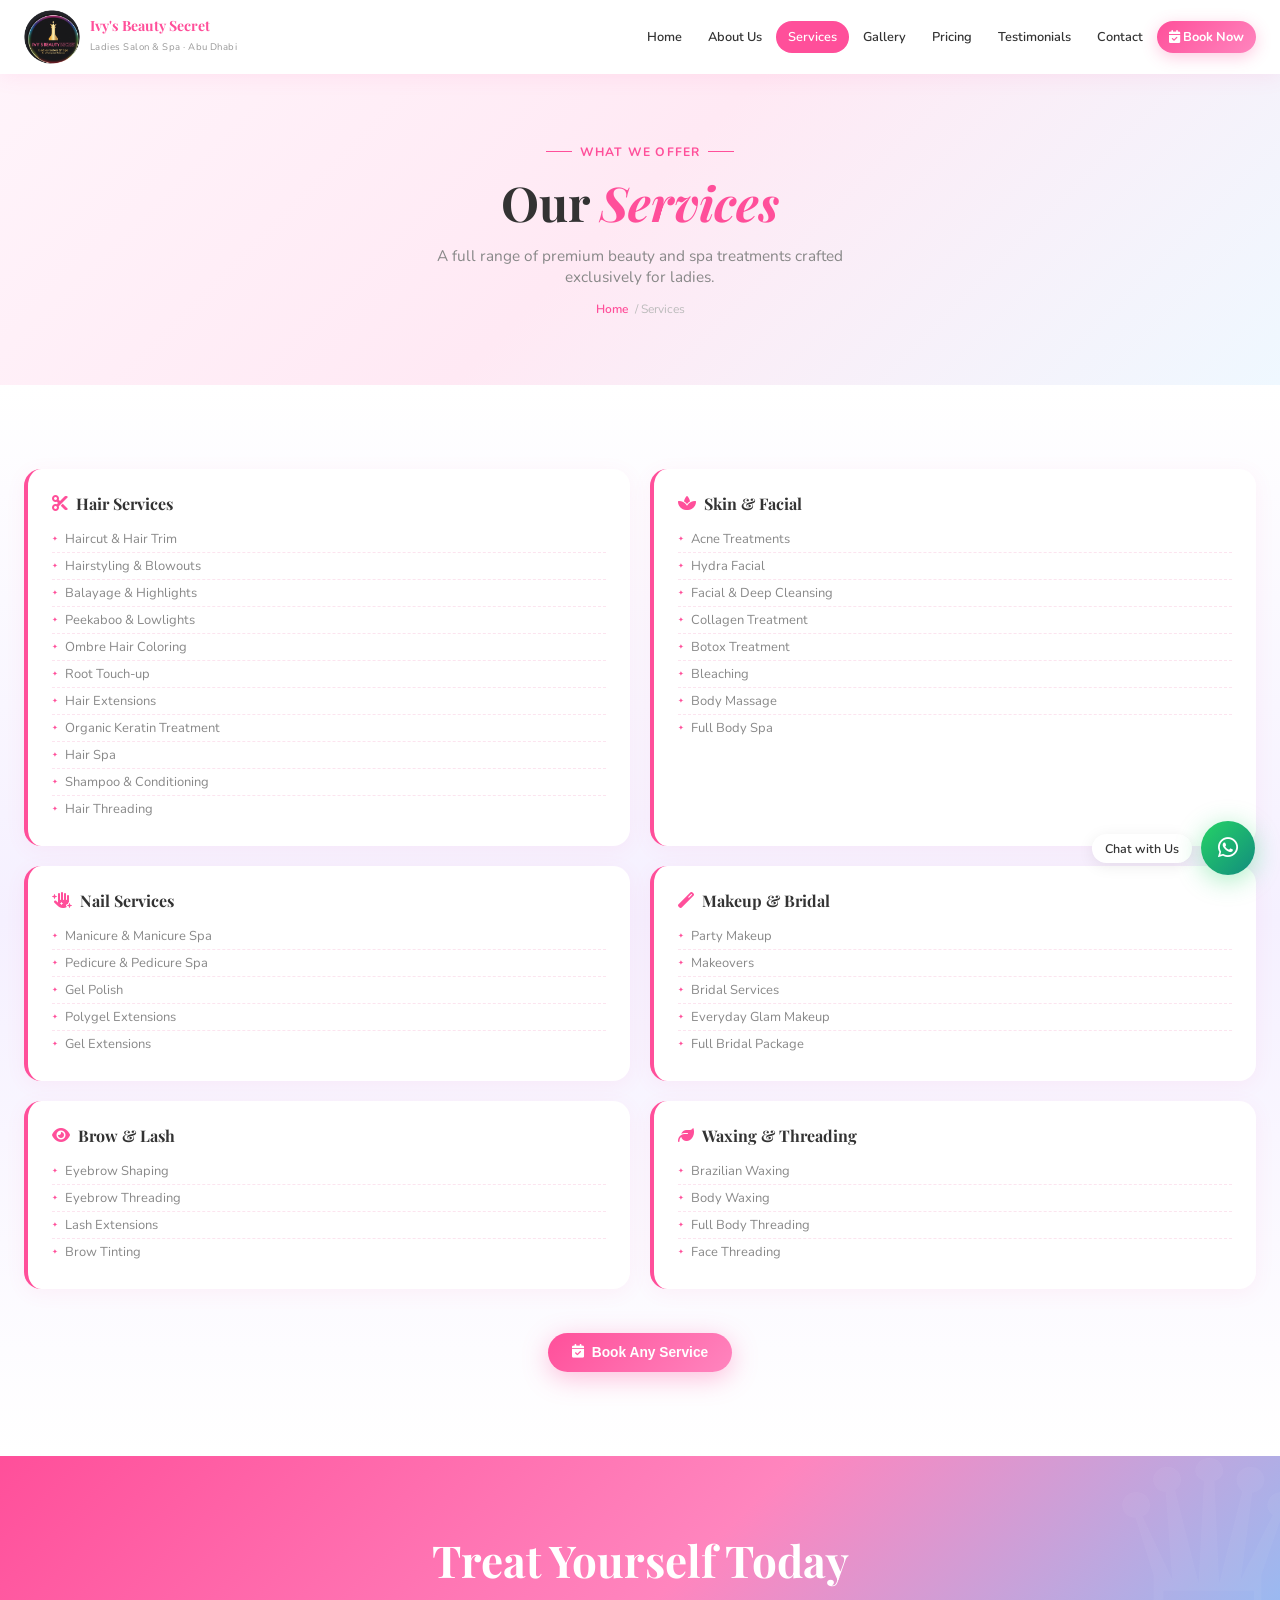
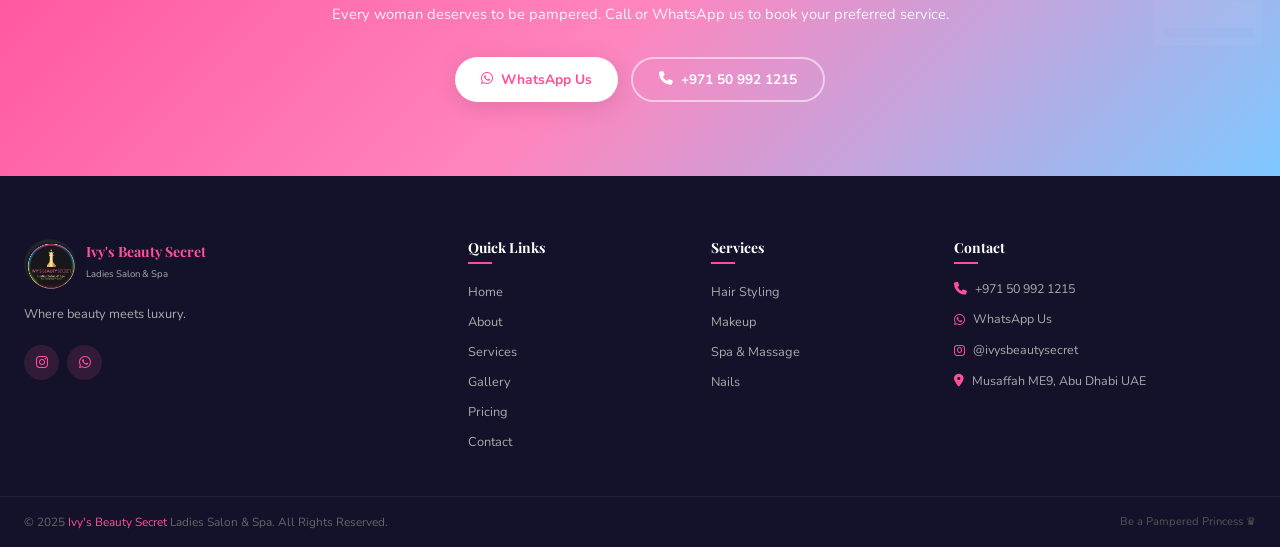
<file: services (1).html>
<!DOCTYPE html>
<html lang="en">
<head>
<meta charset="UTF-8"/>
<meta name="viewport" content="width=device-width,initial-scale=1.0"/>
<title>Our Services – Ivy's Beauty Secret | Ladies Salon & Spa Abu Dhabi</title>
<link href="https://fonts.googleapis.com/css2?family=Playfair+Display:ital,wght@0,400;0,600;0,700;1,400;1,600&family=Cormorant+Garamond:ital,wght@0,300;0,400;0,600;1,400&family=Nunito:wght@300;400;500;600;700&display=swap" rel="stylesheet"/>
<link rel="stylesheet" href="https://cdnjs.cloudflare.com/ajax/libs/font-awesome/6.5.0/css/all.min.css"/>
<link rel="stylesheet" href="style.css"/>
</head>
<body>
<canvas id="pcv"></canvas>

<div class="wa-float">
  <span class="wa-lbl">Chat with Us</span>
  <a href="https://wa.me/971509921215" target="_blank" aria-label="WhatsApp"><i class="fab fa-whatsapp"></i></a>
</div>
<button id="bktop" onclick="window.scrollTo({top:0,behavior:'smooth'})"><i class="fas fa-chevron-up"></i></button>

<!-- NAVBAR -->
<nav id="mainNav">
  <div class="nav-inner">
    <a class="nav-logo" href="index.html">
      <img class="logo-img" id="navLogo" src="" alt="Ivy's Beauty Secret Logo"/>
      <div class="nav-logo-text"><span class="t1">Ivy's Beauty Secret</span><span class="t2">Ladies Salon & Spa · Abu Dhabi</span></div>
    </a>
    <div class="nav-links">
      <a href="index.html" id="nav-home">Home</a>
      <a href="about.html" id="nav-about">About Us</a>
      <a href="services.html" id="nav-services" class="active">Services</a>
      <a href="gallery.html" id="nav-gallery">Gallery</a>
      <a href="pricing.html" id="nav-pricing">Pricing</a>
      <a href="testimonials.html" id="nav-testi">Testimonials</a>
      <a href="contact.html" id="nav-contact">Contact</a>
      <a href="contact.html" class="nav-cta"><i class="fas fa-calendar-check"></i> Book Now</a>
    </div>
    <div class="hamburger" onclick="toggleMob()"><span></span><span></span><span></span></div>
  </div>
</nav>
<div class="mob-menu" id="mobMenu">
  <a href="index.html" onclick="closeMob()">Home</a>
  <a href="about.html" onclick="closeMob()">About Us</a>
  <a href="services.html" onclick="closeMob()">Services</a>
  <a href="gallery.html" onclick="closeMob()">Gallery</a>
  <a href="pricing.html" onclick="closeMob()">Pricing</a>
  <a href="testimonials.html" onclick="closeMob()">Testimonials</a>
  <a href="contact.html" onclick="closeMob()">Contact</a>
  <a href="contact.html" onclick="closeMob()" style="background:var(--pink);color:#fff;border-radius:11px;margin-top:5px;"><i class="fas fa-calendar-check"></i> Book Appointment</a>
</div>

<!-- =========== HOME =========== -->

<!-- PAGE: SERVICES -->
<div class="page active" id="page-services">
<div class="inner-hero"><div class="stag" style="justify-content:center;margin:0 auto 10px;">What We Offer</div><h1>Our <em>Services</em></h1><p>A full range of premium beauty and spa treatments crafted exclusively for ladies.</p><div class="breadcrumb"><span href="index.html">Home</span> / Services</div></div>
  <section style="background:linear-gradient(180deg,#fff 0%,var(--lavender) 50%,#fff 100%);">
    <div class="si">
      <div class="svc-list-grid">
        <div class="slc reveal"><h3><i class="fas fa-cut"></i> Hair Services</h3><ul><li>Haircut & Hair Trim</li><li>Hairstyling & Blowouts</li><li>Balayage & Highlights</li><li>Peekaboo & Lowlights</li><li>Ombre Hair Coloring</li><li>Root Touch-up</li><li>Hair Extensions</li><li>Organic Keratin Treatment</li><li>Hair Spa</li><li>Shampoo & Conditioning</li><li>Hair Threading</li></ul></div>
        <div class="slc reveal"><h3><i class="fas fa-spa"></i> Skin & Facial</h3><ul><li>Acne Treatments</li><li>Hydra Facial</li><li>Facial & Deep Cleansing</li><li>Collagen Treatment</li><li>Botox Treatment</li><li>Bleaching</li><li>Body Massage</li><li>Full Body Spa</li></ul></div>
        <div class="slc reveal"><h3><i class="fas fa-hand-sparkles"></i> Nail Services</h3><ul><li>Manicure & Manicure Spa</li><li>Pedicure & Pedicure Spa</li><li>Gel Polish</li><li>Polygel Extensions</li><li>Gel Extensions</li></ul></div>
        <div class="slc reveal"><h3><i class="fas fa-magic"></i> Makeup & Bridal</h3><ul><li>Party Makeup</li><li>Makeovers</li><li>Bridal Services</li><li>Everyday Glam Makeup</li><li>Full Bridal Package</li></ul></div>
        <div class="slc reveal"><h3><i class="fas fa-eye"></i> Brow & Lash</h3><ul><li>Eyebrow Shaping</li><li>Eyebrow Threading</li><li>Lash Extensions</li><li>Brow Tinting</li></ul></div>
        <div class="slc reveal"><h3><i class="fas fa-leaf"></i> Waxing & Threading</h3><ul><li>Brazilian Waxing</li><li>Body Waxing</li><li>Full Body Threading</li><li>Face Threading</li></ul></div>
      </div>
      <div style="text-align:center;margin-top:44px;"><button class="btn-pink" href="contact.html"><i class="fas fa-calendar-check"></i> Book Any Service</button></div>
    </div>
  </section>
  <section class="sec-cta"><div class="cta-inner"><h2>Treat Yourself Today</h2><p>Every woman deserves to be pampered. Call or WhatsApp us to book your preferred service.</p><div class="cta-btns"><a href="https://wa.me/971509921215" target="_blank" class="btn-ws"><i class="fab fa-whatsapp"></i> WhatsApp Us</a><a href="tel:+971509921215" class="btn-wo"><i class="fas fa-phone"></i> +971 50 992 1215</a></div></div></section>
  <footer><div class="fi">
    <div class="fb-brand"><div class="flogo"><img class="logo-img" id="footLogo3" src="" alt="Logo"/><div><span class="t1">Ivy's Beauty Secret</span><span class="t2">Ladies Salon & Spa</span></div></div><p>Where beauty meets luxury.</p><div class="fsoc"><a href="https://www.instagram.com/ivysbeautysecret/" target="_blank"><i class="fab fa-instagram"></i></a><a href="https://wa.me/971509921215" target="_blank"><i class="fab fa-whatsapp"></i></a></div></div>
    <div class="fcol"><h4>Quick Links</h4><ul><li><a href="index.html">Home</a></li><li><a href="about.html">About</a></li><li><a href="services.html">Services</a></li><li><a href="gallery.html">Gallery</a></li><li><a href="pricing.html">Pricing</a></li><li><a href="contact.html">Contact</a></li></ul></div>
    <div class="fcol"><h4>Services</h4><ul><li><a href="services.html">Hair Styling</a></li><li><a href="services.html">Makeup</a></li><li><a href="services.html">Spa & Massage</a></li><li><a href="services.html">Nails</a></li></ul></div>
    <div class="fcol"><h4>Contact</h4><div class="fcd"><i class="fas fa-phone"></i><a href="tel:+971509921215">+971 50 992 1215</a></div><div class="fcd"><i class="fab fa-whatsapp"></i><a href="https://wa.me/971509921215" target="_blank">WhatsApp Us</a></div><div class="fcd"><i class="fab fa-instagram"></i><a href="https://www.instagram.com/ivysbeautysecret/" target="_blank">@ivysbeautysecret</a></div><div class="fcd"><i class="fas fa-map-marker-alt"></i><span>Musaffah ME9, Abu Dhabi UAE</span></div></div>
  </div><div class="foot-bot"><p>© 2025 <em>Ivy's Beauty Secret</em> Ladies Salon & Spa. All Rights Reserved.</p><p style="color:#555;font-size:.7rem;">Be a Pampered Princess ♛</p></div></footer>
</div>

<script src="script.js"></script>
</body>
</html>
</file>
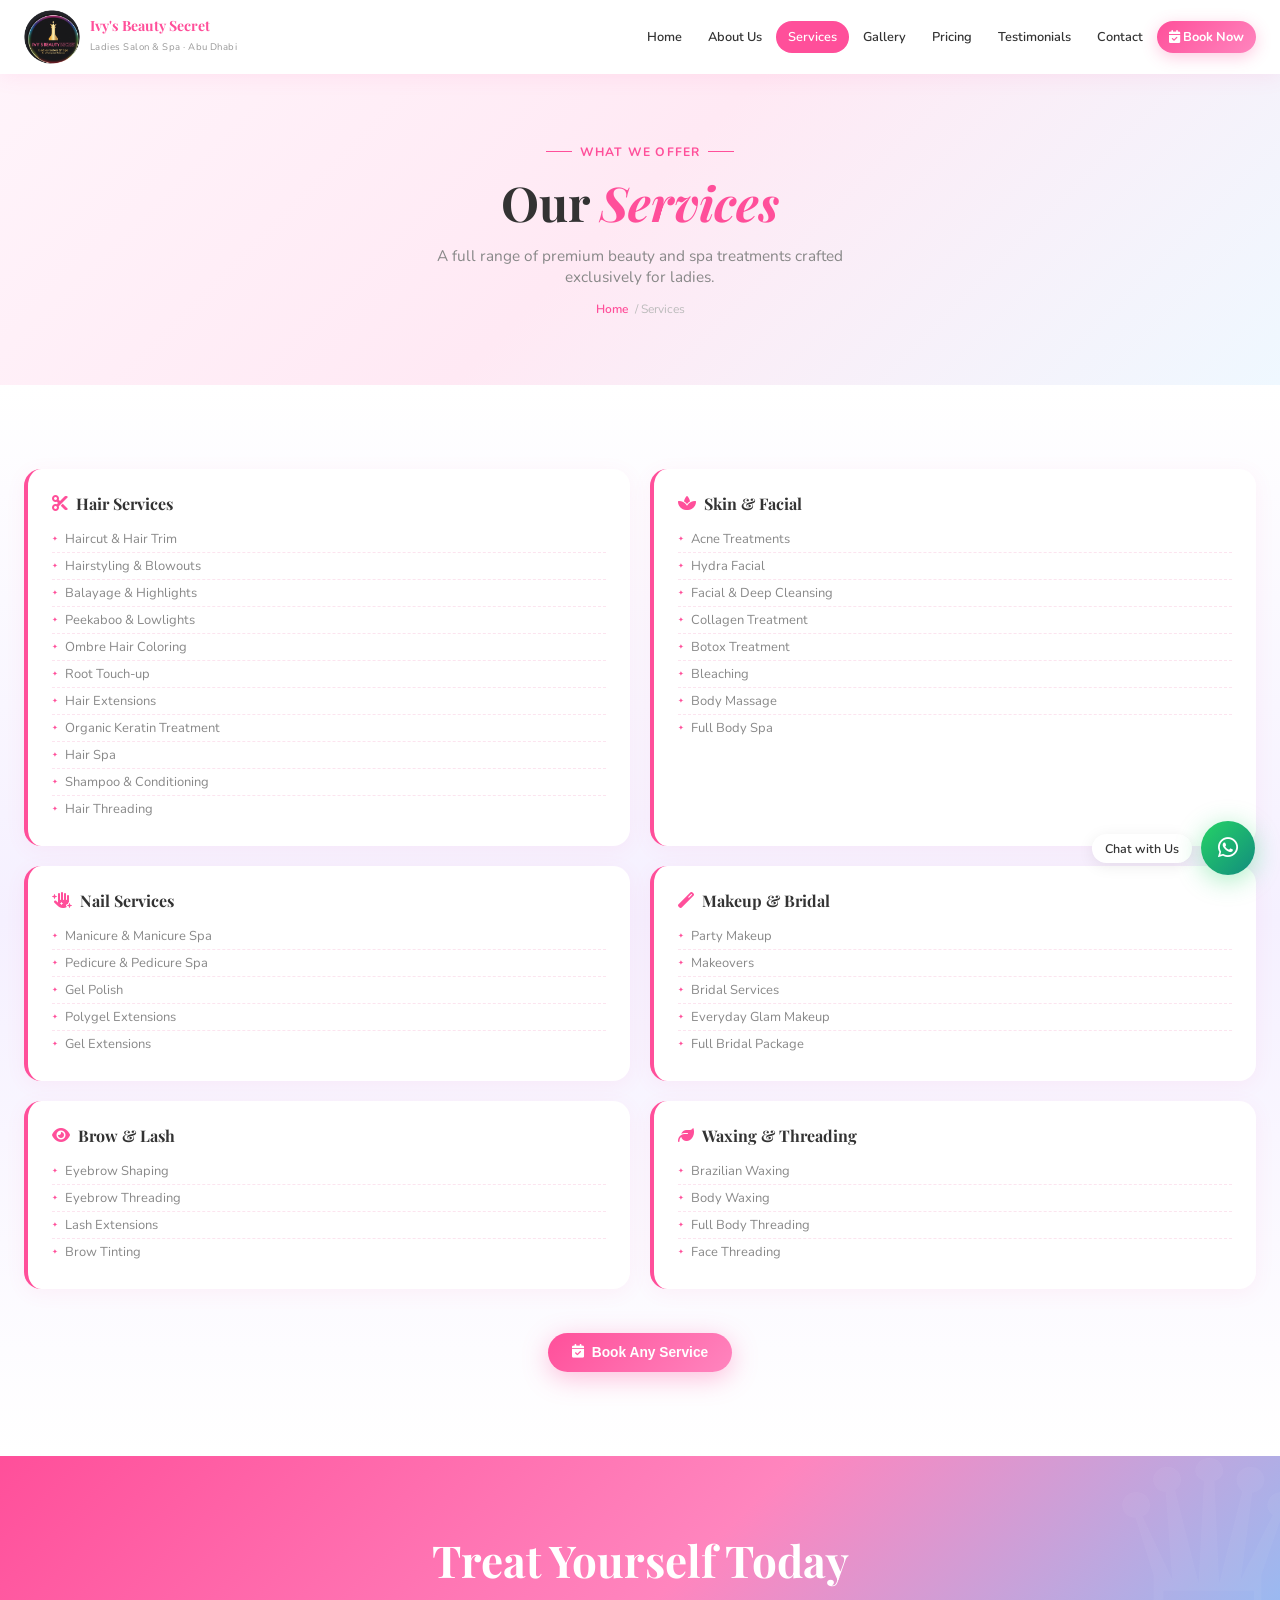
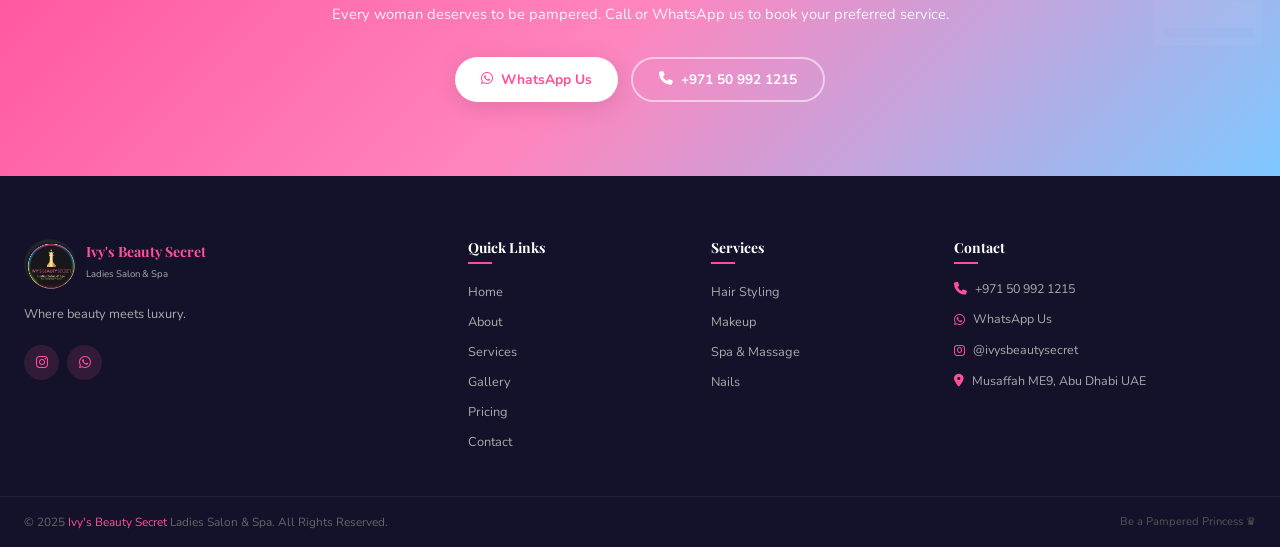
<file: services.html>
<!DOCTYPE html>
<html lang="en">
<head>
<meta charset="UTF-8"/>
<meta name="viewport" content="width=device-width,initial-scale=1.0"/>
<title>Our Services – Ivy's Beauty Secret | Ladies Salon & Spa Abu Dhabi</title>
<link href="https://fonts.googleapis.com/css2?family=Playfair+Display:ital,wght@0,400;0,600;0,700;1,400;1,600&family=Cormorant+Garamond:ital,wght@0,300;0,400;0,600;1,400&family=Nunito:wght@300;400;500;600;700&display=swap" rel="stylesheet"/>
<link rel="stylesheet" href="https://cdnjs.cloudflare.com/ajax/libs/font-awesome/6.5.0/css/all.min.css"/>
<link rel="stylesheet" href="style.css"/>
</head>
<body>
<canvas id="pcv"></canvas>

<div class="wa-float">
  <span class="wa-lbl">Chat with Us</span>
  <a href="https://wa.me/971509921215" target="_blank" aria-label="WhatsApp"><i class="fab fa-whatsapp"></i></a>
</div>
<button id="bktop" onclick="window.scrollTo({top:0,behavior:'smooth'})"><i class="fas fa-chevron-up"></i></button>

<!-- NAVBAR -->
<nav id="mainNav">
  <div class="nav-inner">
    <a class="nav-logo" href="index.html">
      <img class="logo-img" id="navLogo" src="" alt="Ivy's Beauty Secret Logo"/>
      <div class="nav-logo-text"><span class="t1">Ivy's Beauty Secret</span><span class="t2">Ladies Salon & Spa · Abu Dhabi</span></div>
    </a>
    <div class="nav-links">
      <a href="index.html" id="nav-home">Home</a>
      <a href="about.html" id="nav-about">About Us</a>
      <a href="services.html" id="nav-services" class="active">Services</a>
      <a href="gallery.html" id="nav-gallery">Gallery</a>
      <a href="pricing.html" id="nav-pricing">Pricing</a>
      <a href="testimonials.html" id="nav-testi">Testimonials</a>
      <a href="contact.html" id="nav-contact">Contact</a>
      <a href="contact.html" class="nav-cta"><i class="fas fa-calendar-check"></i> Book Now</a>
    </div>
    <div class="hamburger" onclick="toggleMob()"><span></span><span></span><span></span></div>
  </div>
</nav>
<div class="mob-menu" id="mobMenu">
  <a href="index.html" onclick="closeMob()">Home</a>
  <a href="about.html" onclick="closeMob()">About Us</a>
  <a href="services.html" onclick="closeMob()">Services</a>
  <a href="gallery.html" onclick="closeMob()">Gallery</a>
  <a href="pricing.html" onclick="closeMob()">Pricing</a>
  <a href="testimonials.html" onclick="closeMob()">Testimonials</a>
  <a href="contact.html" onclick="closeMob()">Contact</a>
  <a href="contact.html" onclick="closeMob()" style="background:var(--pink);color:#fff;border-radius:11px;margin-top:5px;"><i class="fas fa-calendar-check"></i> Book Appointment</a>
</div>

<!-- =========== HOME =========== -->

<!-- PAGE: SERVICES -->
<div class="page active" id="page-services">
<div class="inner-hero"><div class="stag" style="justify-content:center;margin:0 auto 10px;">What We Offer</div><h1>Our <em>Services</em></h1><p>A full range of premium beauty and spa treatments crafted exclusively for ladies.</p><div class="breadcrumb"><span href="index.html">Home</span> / Services</div></div>
  <section style="background:linear-gradient(180deg,#fff 0%,var(--lavender) 50%,#fff 100%);">
    <div class="si">
      <div class="svc-list-grid">
        <div class="slc reveal"><h3><i class="fas fa-cut"></i> Hair Services</h3><ul><li>Haircut & Hair Trim</li><li>Hairstyling & Blowouts</li><li>Balayage & Highlights</li><li>Peekaboo & Lowlights</li><li>Ombre Hair Coloring</li><li>Root Touch-up</li><li>Hair Extensions</li><li>Organic Keratin Treatment</li><li>Hair Spa</li><li>Shampoo & Conditioning</li><li>Hair Threading</li></ul></div>
        <div class="slc reveal"><h3><i class="fas fa-spa"></i> Skin & Facial</h3><ul><li>Acne Treatments</li><li>Hydra Facial</li><li>Facial & Deep Cleansing</li><li>Collagen Treatment</li><li>Botox Treatment</li><li>Bleaching</li><li>Body Massage</li><li>Full Body Spa</li></ul></div>
        <div class="slc reveal"><h3><i class="fas fa-hand-sparkles"></i> Nail Services</h3><ul><li>Manicure & Manicure Spa</li><li>Pedicure & Pedicure Spa</li><li>Gel Polish</li><li>Polygel Extensions</li><li>Gel Extensions</li></ul></div>
        <div class="slc reveal"><h3><i class="fas fa-magic"></i> Makeup & Bridal</h3><ul><li>Party Makeup</li><li>Makeovers</li><li>Bridal Services</li><li>Everyday Glam Makeup</li><li>Full Bridal Package</li></ul></div>
        <div class="slc reveal"><h3><i class="fas fa-eye"></i> Brow & Lash</h3><ul><li>Eyebrow Shaping</li><li>Eyebrow Threading</li><li>Lash Extensions</li><li>Brow Tinting</li></ul></div>
        <div class="slc reveal"><h3><i class="fas fa-leaf"></i> Waxing & Threading</h3><ul><li>Brazilian Waxing</li><li>Body Waxing</li><li>Full Body Threading</li><li>Face Threading</li></ul></div>
      </div>
      <div style="text-align:center;margin-top:44px;"><button class="btn-pink" href="contact.html"><i class="fas fa-calendar-check"></i> Book Any Service</button></div>
    </div>
  </section>
  <section class="sec-cta"><div class="cta-inner"><h2>Treat Yourself Today</h2><p>Every woman deserves to be pampered. Call or WhatsApp us to book your preferred service.</p><div class="cta-btns"><a href="https://wa.me/971509921215" target="_blank" class="btn-ws"><i class="fab fa-whatsapp"></i> WhatsApp Us</a><a href="tel:+971509921215" class="btn-wo"><i class="fas fa-phone"></i> +971 50 992 1215</a></div></div></section>
  <footer><div class="fi">
    <div class="fb-brand"><div class="flogo"><img class="logo-img" id="footLogo3" src="" alt="Logo"/><div><span class="t1">Ivy's Beauty Secret</span><span class="t2">Ladies Salon & Spa</span></div></div><p>Where beauty meets luxury.</p><div class="fsoc"><a href="https://www.instagram.com/ivysbeautysecret/" target="_blank"><i class="fab fa-instagram"></i></a><a href="https://wa.me/971509921215" target="_blank"><i class="fab fa-whatsapp"></i></a></div></div>
    <div class="fcol"><h4>Quick Links</h4><ul><li><a href="index.html">Home</a></li><li><a href="about.html">About</a></li><li><a href="services.html">Services</a></li><li><a href="gallery.html">Gallery</a></li><li><a href="pricing.html">Pricing</a></li><li><a href="contact.html">Contact</a></li></ul></div>
    <div class="fcol"><h4>Services</h4><ul><li><a href="services.html">Hair Styling</a></li><li><a href="services.html">Makeup</a></li><li><a href="services.html">Spa & Massage</a></li><li><a href="services.html">Nails</a></li></ul></div>
    <div class="fcol"><h4>Contact</h4><div class="fcd"><i class="fas fa-phone"></i><a href="tel:+971509921215">+971 50 992 1215</a></div><div class="fcd"><i class="fab fa-whatsapp"></i><a href="https://wa.me/971509921215" target="_blank">WhatsApp Us</a></div><div class="fcd"><i class="fab fa-instagram"></i><a href="https://www.instagram.com/ivysbeautysecret/" target="_blank">@ivysbeautysecret</a></div><div class="fcd"><i class="fas fa-map-marker-alt"></i><span>Musaffah ME9, Abu Dhabi UAE</span></div></div>
  </div><div class="foot-bot"><p>© 2025 <em>Ivy's Beauty Secret</em> Ladies Salon & Spa. All Rights Reserved.</p><p style="color:#555;font-size:.7rem;">Be a Pampered Princess ♛</p></div></footer>
</div>

<script src="script.js"></script>
</body>
</html>
</file>
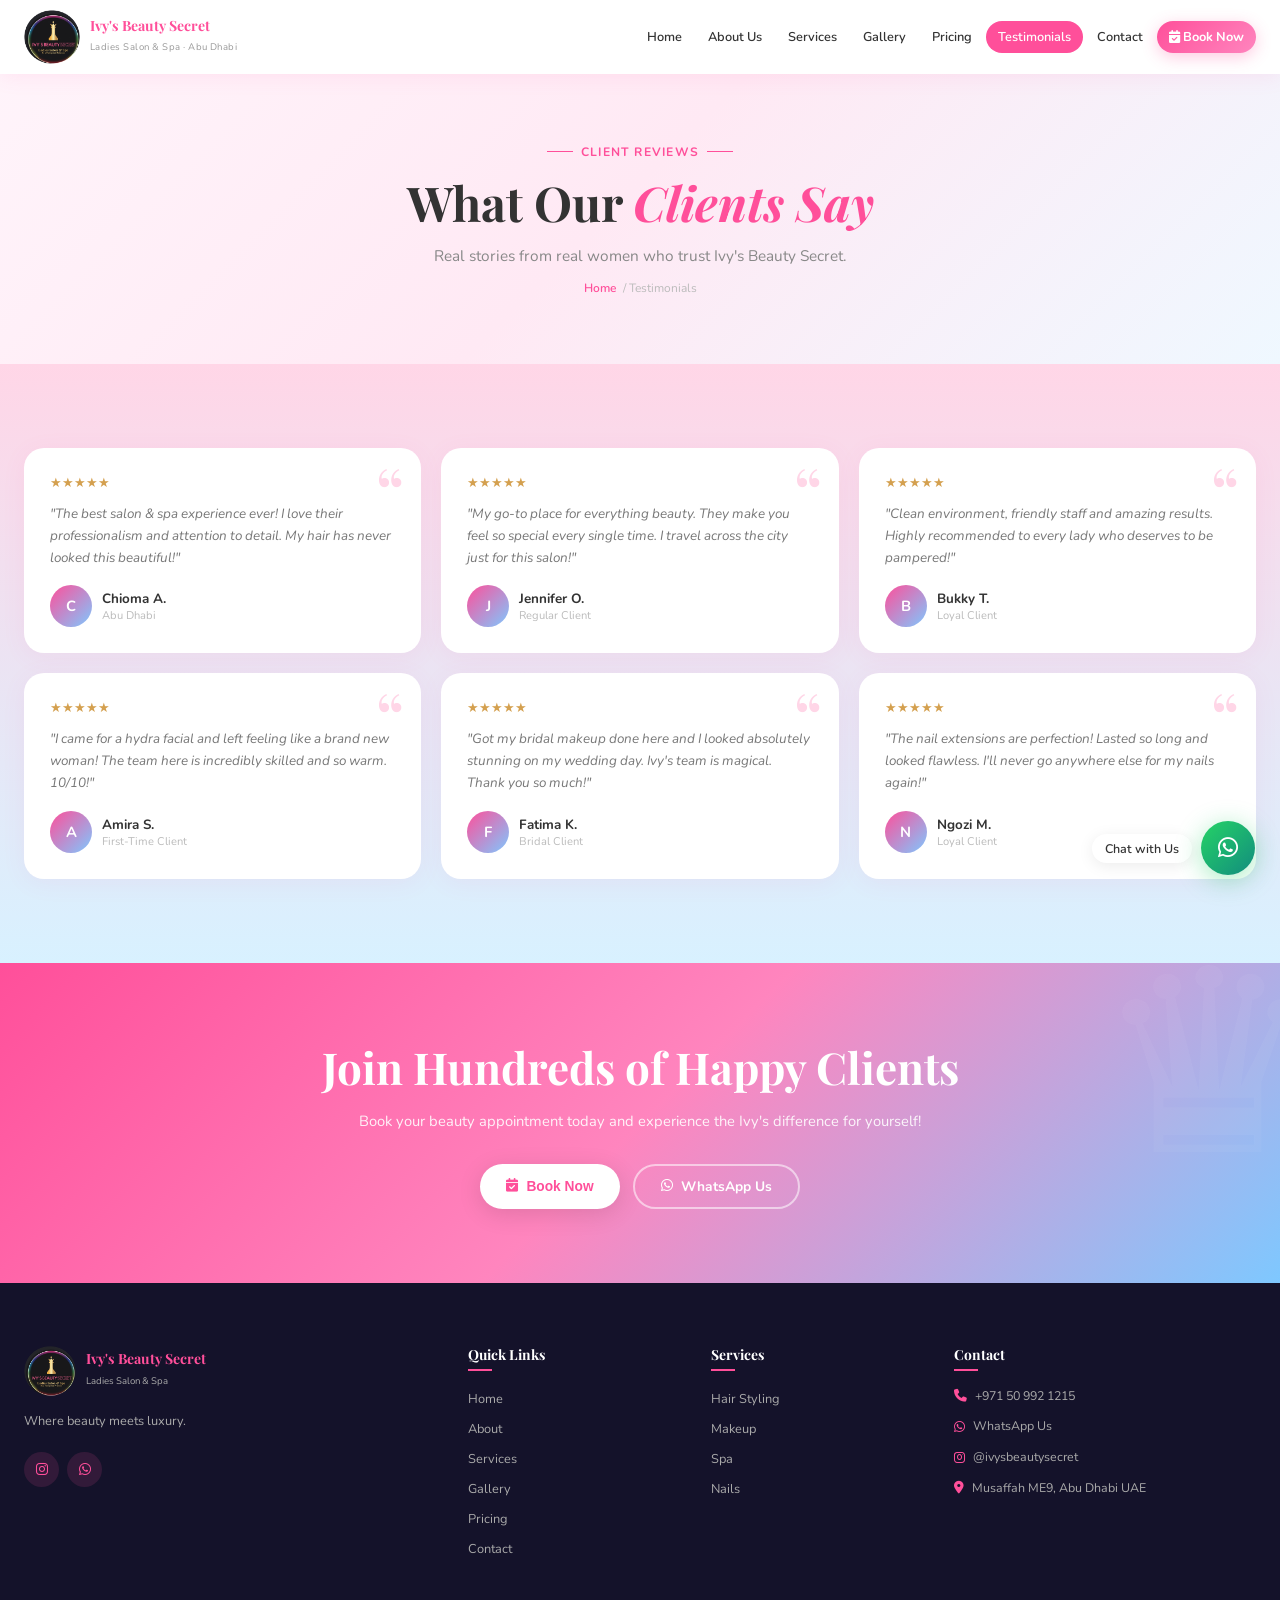
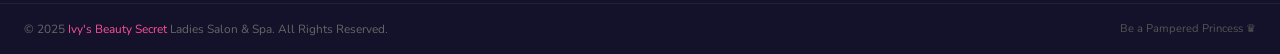
<file: testimonials.html>
<!DOCTYPE html>
<html lang="en">
<head>
<meta charset="UTF-8"/>
<meta name="viewport" content="width=device-width,initial-scale=1.0"/>
<title>Testimonials – Ivy's Beauty Secret | Ladies Salon & Spa Abu Dhabi</title>
<link href="https://fonts.googleapis.com/css2?family=Playfair+Display:ital,wght@0,400;0,600;0,700;1,400;1,600&family=Cormorant+Garamond:ital,wght@0,300;0,400;0,600;1,400&family=Nunito:wght@300;400;500;600;700&display=swap" rel="stylesheet"/>
<link rel="stylesheet" href="https://cdnjs.cloudflare.com/ajax/libs/font-awesome/6.5.0/css/all.min.css"/>
<link rel="stylesheet" href="style.css"/>
</head>
<body>
<canvas id="pcv"></canvas>

<div class="wa-float">
  <span class="wa-lbl">Chat with Us</span>
  <a href="https://wa.me/971509921215" target="_blank" aria-label="WhatsApp"><i class="fab fa-whatsapp"></i></a>
</div>
<button id="bktop" onclick="window.scrollTo({top:0,behavior:'smooth'})"><i class="fas fa-chevron-up"></i></button>

<!-- NAVBAR -->
<nav id="mainNav">
  <div class="nav-inner">
    <a class="nav-logo" href="index.html">
      <img class="logo-img" id="navLogo" src="" alt="Ivy's Beauty Secret Logo"/>
      <div class="nav-logo-text"><span class="t1">Ivy's Beauty Secret</span><span class="t2">Ladies Salon & Spa · Abu Dhabi</span></div>
    </a>
    <div class="nav-links">
      <a href="index.html" id="nav-home">Home</a>
      <a href="about.html" id="nav-about">About Us</a>
      <a href="services.html" id="nav-services">Services</a>
      <a href="gallery.html" id="nav-gallery">Gallery</a>
      <a href="pricing.html" id="nav-pricing">Pricing</a>
      <a href="testimonials.html" id="nav-testi" class="active">Testimonials</a>
      <a href="contact.html" id="nav-contact">Contact</a>
      <a href="contact.html" class="nav-cta"><i class="fas fa-calendar-check"></i> Book Now</a>
    </div>
    <div class="hamburger" onclick="toggleMob()"><span></span><span></span><span></span></div>
  </div>
</nav>
<div class="mob-menu" id="mobMenu">
  <a href="index.html" onclick="closeMob()">Home</a>
  <a href="about.html" onclick="closeMob()">About Us</a>
  <a href="services.html" onclick="closeMob()">Services</a>
  <a href="gallery.html" onclick="closeMob()">Gallery</a>
  <a href="pricing.html" onclick="closeMob()">Pricing</a>
  <a href="testimonials.html" onclick="closeMob()">Testimonials</a>
  <a href="contact.html" onclick="closeMob()">Contact</a>
  <a href="contact.html" onclick="closeMob()" style="background:var(--pink);color:#fff;border-radius:11px;margin-top:5px;"><i class="fas fa-calendar-check"></i> Book Appointment</a>
</div>

<!-- =========== HOME =========== -->

<!-- PAGE: TESTIMONIALS -->
<div class="page active" id="page-testimonials">
<div class="inner-hero"><div class="stag" style="justify-content:center;margin:0 auto 10px;">Client Reviews</div><h1>What Our <em>Clients Say</em></h1><p>Real stories from real women who trust Ivy's Beauty Secret.</p><div class="breadcrumb"><span href="index.html">Home</span> / Testimonials</div></div>
  <section class="sec-testi"><div class="si">
    <div class="testi-grid">
      <div class="tc-card reveal"><div class="tc-stars">★★★★★</div><p class="tc-text">"The best salon & spa experience ever! I love their professionalism and attention to detail. My hair has never looked this beautiful!"</p><div class="tc-user"><div class="tc-av">C</div><div><div class="tc-name">Chioma A.</div><div class="tc-role">Abu Dhabi</div></div></div></div>
      <div class="tc-card reveal"><div class="tc-stars">★★★★★</div><p class="tc-text">"My go-to place for everything beauty. They make you feel so special every single time. I travel across the city just for this salon!"</p><div class="tc-user"><div class="tc-av">J</div><div><div class="tc-name">Jennifer O.</div><div class="tc-role">Regular Client</div></div></div></div>
      <div class="tc-card reveal"><div class="tc-stars">★★★★★</div><p class="tc-text">"Clean environment, friendly staff and amazing results. Highly recommended to every lady who deserves to be pampered!"</p><div class="tc-user"><div class="tc-av">B</div><div><div class="tc-name">Bukky T.</div><div class="tc-role">Loyal Client</div></div></div></div>
      <div class="tc-card reveal"><div class="tc-stars">★★★★★</div><p class="tc-text">"I came for a hydra facial and left feeling like a brand new woman! The team here is incredibly skilled and so warm. 10/10!"</p><div class="tc-user"><div class="tc-av">A</div><div><div class="tc-name">Amira S.</div><div class="tc-role">First-Time Client</div></div></div></div>
      <div class="tc-card reveal"><div class="tc-stars">★★★★★</div><p class="tc-text">"Got my bridal makeup done here and I looked absolutely stunning on my wedding day. Ivy's team is magical. Thank you so much!"</p><div class="tc-user"><div class="tc-av">F</div><div><div class="tc-name">Fatima K.</div><div class="tc-role">Bridal Client</div></div></div></div>
      <div class="tc-card reveal"><div class="tc-stars">★★★★★</div><p class="tc-text">"The nail extensions are perfection! Lasted so long and looked flawless. I'll never go anywhere else for my nails again!"</p><div class="tc-user"><div class="tc-av">N</div><div><div class="tc-name">Ngozi M.</div><div class="tc-role">Loyal Client</div></div></div></div>
    </div>
  </div></section>
  <section class="sec-cta"><div class="cta-inner"><h2>Join Hundreds of Happy Clients</h2><p>Book your beauty appointment today and experience the Ivy's difference for yourself!</p><div class="cta-btns"><button class="btn-ws" href="contact.html"><i class="fas fa-calendar-check"></i> Book Now</button><a href="https://wa.me/971509921215" target="_blank" class="btn-wo"><i class="fab fa-whatsapp"></i> WhatsApp Us</a></div></div></section>
  <footer><div class="fi">
    <div class="fb-brand"><div class="flogo"><img class="logo-img" id="footLogo6" src="" alt="Logo"/><div><span class="t1">Ivy's Beauty Secret</span><span class="t2">Ladies Salon & Spa</span></div></div><p>Where beauty meets luxury.</p><div class="fsoc"><a href="https://www.instagram.com/ivysbeautysecret/" target="_blank"><i class="fab fa-instagram"></i></a><a href="https://wa.me/971509921215" target="_blank"><i class="fab fa-whatsapp"></i></a></div></div>
    <div class="fcol"><h4>Quick Links</h4><ul><li><a href="index.html">Home</a></li><li><a href="about.html">About</a></li><li><a href="services.html">Services</a></li><li><a href="gallery.html">Gallery</a></li><li><a href="pricing.html">Pricing</a></li><li><a href="contact.html">Contact</a></li></ul></div>
    <div class="fcol"><h4>Services</h4><ul><li><a href="services.html">Hair Styling</a></li><li><a href="services.html">Makeup</a></li><li><a href="services.html">Spa</a></li><li><a href="services.html">Nails</a></li></ul></div>
    <div class="fcol"><h4>Contact</h4><div class="fcd"><i class="fas fa-phone"></i><a href="tel:+971509921215">+971 50 992 1215</a></div><div class="fcd"><i class="fab fa-whatsapp"></i><a href="https://wa.me/971509921215" target="_blank">WhatsApp Us</a></div><div class="fcd"><i class="fab fa-instagram"></i><a href="https://www.instagram.com/ivysbeautysecret/" target="_blank">@ivysbeautysecret</a></div><div class="fcd"><i class="fas fa-map-marker-alt"></i><span>Musaffah ME9, Abu Dhabi UAE</span></div></div>
  </div><div class="foot-bot"><p>© 2025 <em>Ivy's Beauty Secret</em> Ladies Salon & Spa. All Rights Reserved.</p><p style="color:#555;font-size:.7rem;">Be a Pampered Princess ♛</p></div></footer>
</div>

<script src="script.js"></script>
</body>
</html>
</file>
<file: style.css>
:root{--pink:#FF4F9A;--soft-pink:#FFD6E7;--sky:#7EC8FF;--baby-blue:#D8F1FF;--white:#FFFFFF;--lavender:#F5F0FF;--dark:#333333;--gold:#D4A04F;--fp:'Playfair Display',serif;--fs:'Cormorant Garamond',serif;--fb:'Nunito',sans-serif;--hero-bg-img:linear-gradient(135deg,#fff5fb,#eff8ff);--about-hero-img:url('img/about-hero.jpg');}
*{margin:0;padding:0;box-sizing:border-box;}html{scroll-behavior:smooth;}
body{font-family:var(--fb);color:var(--dark);background:#fff;overflow-x:hidden;}
canvas#pcv{position:fixed;top:0;left:0;width:100%;height:100%;pointer-events:none;z-index:0;}
.page{display:none;position:relative;z-index:1;min-height:100vh;}.page.active{display:block;}

/* NAV */
nav{position:fixed;top:0;left:0;right:0;z-index:9999;background:rgba(255,255,255,0.96);backdrop-filter:blur(18px);box-shadow:0 2px 20px rgba(255,79,154,.1);}
.nav-inner{max-width:1280px;margin:0 auto;padding:0 24px;display:flex;align-items:center;justify-content:space-between;height:74px;}
.nav-logo{display:flex;align-items:center;gap:10px;cursor:pointer;text-decoration:none;}
.logo-img{width:56px;height:56px;border-radius:50%;object-fit:contain;background:transparent;box-shadow:none;}
.nav-logo-text .t1{font-family:var(--fp);font-size:.88rem;font-weight:700;color:var(--pink);display:block;line-height:1.2;}
.nav-logo-text .t2{font-size:.6rem;color:#999;letter-spacing:.05em;}
.nav-links{display:flex;align-items:center;gap:2px;}
.nav-links a{font-size:.8rem;font-weight:600;color:var(--dark);text-decoration:none;padding:7px 12px;border-radius:50px;transition:all .25s;cursor:pointer;}
.nav-links a:hover,.nav-links a.active{background:var(--pink);color:#fff;}
.nav-cta{background:linear-gradient(135deg,var(--pink),#ff85be)!important;color:#fff!important;box-shadow:0 4px 16px rgba(255,79,154,.3)!important;font-weight:700!important;}
.hamburger{display:none;flex-direction:column;gap:5px;cursor:pointer;padding:5px;}
.hamburger span{display:block;width:23px;height:2px;background:var(--pink);border-radius:2px;transition:all .3s;}
.mob-menu{display:none;position:fixed;top:74px;left:0;right:0;background:rgba(255,255,255,.97);backdrop-filter:blur(18px);z-index:9998;padding:14px;flex-direction:column;gap:3px;box-shadow:0 8px 28px rgba(255,79,154,.1);}
.mob-menu.open{display:flex;}
.mob-menu a{font-size:.9rem;font-weight:600;color:var(--dark);text-decoration:none;padding:10px 13px;border-radius:11px;cursor:pointer;}
.mob-menu a:hover{background:var(--soft-pink);color:var(--pink);}

/* HERO */
.hero{min-height:100vh;background-image:linear-gradient(110deg,rgba(255,255,255,.97) 0%,rgba(255,247,251,.92) 22%,rgba(255,240,248,.62) 38%,rgba(255,240,248,.18) 54%,rgba(255,240,248,.05) 68%,transparent 80%),var(--hero-bg-img);background-size:cover;background-position:center right;background-repeat:no-repeat;display:flex;align-items:center;padding-top:74px;overflow:hidden;position:relative;}
.hblob{position:absolute;border-radius:50%;pointer-events:none;}
.hblob.b1{width:580px;height:580px;top:-100px;right:-80px;background:radial-gradient(circle,rgba(255,79,154,.06) 0,transparent 70%);}
.hblob.b2{width:480px;height:480px;bottom:-130px;left:-80px;background:radial-gradient(circle,rgba(255,224,196,.1) 0,transparent 70%);}
.hero-inner{max-width:1280px;margin:0 auto;padding:58px 24px;display:grid;grid-template-columns:1.05fr .95fr;gap:56px;align-items:center;position:relative;z-index:2;}
.hero-tag{display:inline-flex;align-items:center;gap:8px;background:rgba(255,79,154,.08);border:1px solid rgba(255,79,154,.2);border-radius:50px;padding:6px 15px;font-size:.75rem;font-weight:700;color:var(--pink);letter-spacing:.05em;margin-bottom:16px;}
.hero-h1{font-family:var(--fp);font-size:clamp(2rem,4.3vw,3.5rem);font-weight:700;line-height:1.08;margin-bottom:13px;}
.hero-h1 .l1{color:var(--dark);}.hero-h1 .l2{background:linear-gradient(135deg,var(--pink),#ff85be);-webkit-background-clip:text;-webkit-text-fill-color:transparent;background-clip:text;font-style:italic;}.hero-h1 .l3{color:var(--sky);}
.hero-sub{font-family:var(--fs);font-size:1.15rem;color:#666;line-height:1.65;font-style:italic;margin-bottom:9px;}
.hero-desc{font-size:.9rem;color:#888;line-height:1.7;margin-bottom:30px;}
.hero-btns{display:flex;gap:13px;flex-wrap:wrap;margin-bottom:36px;}
.btn-pink{display:inline-flex;align-items:center;gap:8px;background:linear-gradient(135deg,var(--pink),#ff85be);color:#fff;padding:12px 24px;border-radius:50px;font-weight:700;font-size:.86rem;text-decoration:none;box-shadow:0 6px 26px rgba(255,79,154,.36);transition:all .3s;border:none;cursor:pointer;}
.btn-pink:hover{transform:translateY(-3px);box-shadow:0 10px 34px rgba(255,79,154,.48);}
.btn-outline{display:inline-flex;align-items:center;gap:8px;background:transparent;color:var(--pink);padding:11px 24px;border-radius:50px;font-weight:700;font-size:.86rem;text-decoration:none;border:2px solid var(--pink);transition:all .3s;cursor:pointer;}
.btn-outline:hover{background:var(--soft-pink);transform:translateY(-3px);}
.hero-badges{display:flex;gap:14px;flex-wrap:wrap;}
.hbadge{display:flex;align-items:center;gap:8px;background:rgba(255,255,255,.85);backdrop-filter:blur(8px);-webkit-backdrop-filter:blur(8px);border-radius:50px;padding:7px 14px;box-shadow:0 4px 16px rgba(255,79,154,.1);}
.hbadge-icon{width:28px;height:28px;border-radius:50%;background:linear-gradient(135deg,var(--pink),#ff85be);display:flex;align-items:center;justify-content:center;color:#fff;font-size:.68rem;}
.hbadge span{font-size:.74rem;font-weight:600;}
.hero-img-side{display:flex;align-items:center;justify-content:center;position:relative;}
.ring-wrap{width:400px;height:400px;position:relative;display:flex;align-items:center;justify-content:center;}
.ring{position:absolute;inset:0;border-radius:50%;border:1.5px solid rgba(255,79,154,.17);animation:rpulse 3s ease-in-out infinite;}
.ring:nth-child(2){inset:-20px;border-color:rgba(126,200,255,.12);animation-delay:1s;}
.ring:nth-child(3){inset:-40px;border-color:rgba(255,79,154,.06);animation-delay:2s;}
@keyframes rpulse{0%,100%{transform:scale(1);opacity:1;}50%{transform:scale(1.05);opacity:.55;}}
.hero-circle{width:85%;height:85%;border-radius:50%;background:linear-gradient(135deg,#FFD6E7,#D8F1FF);display:flex;align-items:center;justify-content:center;font-size:5.5rem;position:relative;z-index:2;box-shadow:0 18px 65px rgba(255,79,154,.26);}
.fcrd{position:absolute;background:rgba(255,255,255,.88);backdrop-filter:blur(10px);-webkit-backdrop-filter:blur(10px);border-radius:14px;padding:11px 16px;box-shadow:0 7px 26px rgba(0,0,0,.1);z-index:5;animation:cfloat 4s ease-in-out infinite;}
@keyframes cfloat{0%,100%{transform:translateY(0);}50%{transform:translateY(-7px);}}
.fcrd.c1{top:10%;right:8%;}.fcrd.c2{bottom:9%;right:6%;animation-delay:2s;}
.fcrd-num{font-family:var(--fp);font-size:1.35rem;font-weight:700;color:var(--pink);}
.fcrd-lbl{font-size:.65rem;color:#bbb;font-weight:500;}

/* SECTIONS */
section{padding:84px 0;position:relative;}
.si{max-width:1280px;margin:0 auto;padding:0 24px;}
.stag{display:inline-flex;align-items:center;gap:8px;color:var(--pink);font-size:.76rem;font-weight:700;letter-spacing:.1em;text-transform:uppercase;margin-bottom:9px;}
.stag::before,.stag::after{content:'';display:block;width:26px;height:1px;background:var(--pink);}
.sh2{font-family:var(--fp);font-size:clamp(1.65rem,3.2vw,2.5rem);font-weight:700;color:var(--dark);line-height:1.2;margin-bottom:13px;}
.sh2 em{color:var(--pink);font-style:italic;}
.sp{font-size:.92rem;color:#888;max-width:530px;line-height:1.7;margin-bottom:44px;}
.tc{text-align:center;}.tc .sp,.tc .stag{margin-left:auto;margin-right:auto;}.tc .stag{justify-content:center;}

/* SERVICES */
.sec-svc{background:linear-gradient(180deg,#fff 0%,var(--lavender) 50%,#fff 100%);}
.svc-grid{display:grid;grid-template-columns:repeat(3,1fr);gap:24px;}
.svc-card{background:#fff;border-radius:20px;overflow:hidden;box-shadow:0 4px 25px rgba(255,79,154,.07);transition:all .4s cubic-bezier(.165,.84,.44,1);}
.svc-card:hover{transform:translateY(-7px);box-shadow:0 14px 44px rgba(255,79,154,.16);}
.svc-img{width:100%;height:188px;display:flex;align-items:center;justify-content:center;font-size:3.3rem;}
.svc-body{padding:19px 21px 21px;}
.svc-ico{width:44px;height:44px;border-radius:50%;background:linear-gradient(135deg,var(--pink),#ff85be);display:flex;align-items:center;justify-content:center;color:#fff;font-size:.95rem;margin-bottom:11px;margin-top:-32px;position:relative;z-index:2;box-shadow:0 4px 12px rgba(255,79,154,.3);}
.svc-body h3{font-family:var(--fp);font-size:1rem;font-weight:700;margin-bottom:6px;}
.svc-body p{font-size:.81rem;color:#999;line-height:1.55;margin-bottom:12px;}
.svc-link{color:var(--pink);font-size:.78rem;font-weight:700;text-decoration:none;display:inline-flex;align-items:center;gap:5px;transition:gap .2s;cursor:pointer;}
.svc-link:hover{gap:9px;}

/* ABOUT */
.about-grid{display:grid;grid-template-columns:1fr 1fr;gap:60px;align-items:center;}
.about-imgs{display:grid;grid-template-columns:1fr 1fr;gap:11px;position:relative;}
.ai{border-radius:17px;width:100%;height:240px;display:flex;align-items:center;justify-content:center;font-size:2.8rem;background-size:cover;background-position:center;background-repeat:no-repeat;overflow:hidden;transition:transform .4s ease,box-shadow .4s ease;box-shadow:0 4px 18px rgba(255,79,154,.08);}
.ai:hover{transform:scale(1.03);box-shadow:0 10px 30px rgba(255,79,154,.2);}
.ai.wide{grid-column:span 2;height:250px;background-position:center 42%;}
.about-float{position:absolute;bottom:-16px;left:22px;background:linear-gradient(135deg,var(--pink),#ff85be);color:#fff;border-radius:16px;padding:13px 20px;box-shadow:0 7px 26px rgba(255,79,154,.36);z-index:3;}
.af-num{font-family:var(--fp);font-size:1.8rem;font-weight:700;}.af-lbl{font-size:.7rem;opacity:.9;}
.why-list{margin-top:26px;display:flex;flex-direction:column;gap:13px;}
.why-item{display:flex;align-items:flex-start;gap:12px;}
.wi-ico{width:33px;height:33px;min-width:33px;border-radius:50%;background:linear-gradient(135deg,rgba(255,79,154,.09),rgba(126,200,255,.09));display:flex;align-items:center;justify-content:center;color:var(--pink);font-size:.82rem;}
.why-item h4{font-weight:700;font-size:.86rem;margin-bottom:2px;}.why-item p{font-size:.79rem;color:#999;line-height:1.5;}

/* OFFER */
.offer-strip{background:linear-gradient(135deg,var(--pink) 0%,#ff85be 50%,var(--sky) 100%);border-radius:24px;padding:44px 46px;display:flex;align-items:center;justify-content:space-between;gap:26px;margin:0 24px;position:relative;overflow:hidden;}
.offer-strip::before{content:'♛';font-size:8.5rem;position:absolute;right:-8px;top:-36px;opacity:.05;color:#fff;pointer-events:none;}
.offer-strip h2{font-family:var(--fp);font-size:2.2rem;font-weight:700;color:#fff;line-height:1.1;}
.offer-strip h2 em{font-size:3.6rem;display:block;font-style:italic;}
.offer-strip p{color:rgba(255,255,255,.9);margin-top:8px;font-size:.92rem;}
.btn-white{background:#fff;color:var(--pink);padding:12px 28px;border-radius:50px;font-weight:700;font-size:.87rem;text-decoration:none;display:inline-flex;align-items:center;gap:8px;box-shadow:0 7px 25px rgba(0,0,0,.12);transition:all .3s;cursor:pointer;border:none;white-space:nowrap;}
.btn-white:hover{transform:translateY(-3px);}

/* TESTIMONIALS */
.sec-testi{background:linear-gradient(180deg,var(--soft-pink) 0%,var(--baby-blue) 100%);}
.testi-grid{display:grid;grid-template-columns:repeat(3,1fr);gap:20px;}
.tc-card{background:#fff;border-radius:20px;padding:26px;box-shadow:0 4px 24px rgba(255,79,154,.07);transition:all .3s;position:relative;}
.tc-card::before{content:'\201C';font-family:var(--fp);font-size:4.5rem;color:var(--soft-pink);position:absolute;top:7px;right:16px;line-height:1;}
.tc-card:hover{transform:translateY(-5px);box-shadow:0 11px 35px rgba(255,79,154,.13);}
.tc-stars{color:var(--gold);font-size:.8rem;margin-bottom:11px;}
.tc-text{font-size:.84rem;color:#777;line-height:1.65;margin-bottom:16px;font-style:italic;}
.tc-user{display:flex;align-items:center;gap:10px;}
.tc-av{width:42px;height:42px;border-radius:50%;background:linear-gradient(135deg,var(--pink),var(--sky));display:flex;align-items:center;justify-content:center;color:#fff;font-weight:700;font-size:.92rem;flex-shrink:0;}
.tc-name{font-weight:700;font-size:.84rem;}.tc-role{font-size:.7rem;color:#bbb;}

/* GALLERY */
.gal-grid{display:grid;grid-template-columns:repeat(4,1fr);grid-auto-rows:205px;gap:13px;}
.gi{border-radius:15px;overflow:hidden;position:relative;cursor:pointer;display:flex;align-items:center;justify-content:center;font-size:2.8rem;transition:transform .4s;}
.gi:hover{transform:scale(1.02);}
.gi.tall{grid-row:span 2;}.gi.wide{grid-column:span 2;}
.gi-ov{position:absolute;inset:0;background:linear-gradient(to top,rgba(255,79,154,.62),transparent);opacity:0;transition:opacity .3s;display:flex;align-items:flex-end;padding:16px;}
.gi-ov span{color:#fff;font-weight:600;font-size:.85rem;}
.gi:hover .gi-ov{opacity:1;}

/* PRICING */
.sec-price{background:linear-gradient(180deg,var(--lavender) 0%,#fff 100%);}
.ptabs{display:flex;gap:7px;flex-wrap:wrap;justify-content:center;margin-bottom:42px;}
.ptab{padding:8px 20px;border-radius:50px;border:2px solid var(--soft-pink);background:#fff;color:var(--dark);font-weight:600;font-size:.8rem;cursor:pointer;transition:all .25s;}
.ptab.active,.ptab:hover{background:var(--pink);border-color:var(--pink);color:#fff;}
.ppanel{display:none;}.ppanel.active{display:block;}
.price-tbl{background:#fff;border-radius:20px;overflow:hidden;box-shadow:0 4px 25px rgba(255,79,154,.07);}
.pr{display:flex;align-items:center;justify-content:space-between;padding:14px 24px;border-bottom:1px solid #fdf0f6;}
.pr:last-child{border-bottom:none;}.pr:nth-child(even){background:#fff9fc;}
.pr h4{font-weight:600;font-size:.86rem;}.pr span{font-family:var(--fp);font-weight:700;color:var(--pink);font-size:.98rem;}

/* CONTACT */
.contact-grid{display:grid;grid-template-columns:1fr 1fr;gap:50px;align-items:start;}
.c-info{background:linear-gradient(135deg,var(--pink),#ff85be);border-radius:24px;padding:36px;color:#fff;}
.c-info h3{font-family:var(--fp);font-size:1.35rem;font-weight:700;margin-bottom:7px;}
.c-info>.cp{opacity:.9;font-size:.86rem;margin-bottom:26px;line-height:1.6;}
.cd{display:flex;align-items:flex-start;gap:12px;margin-bottom:18px;}
.cd-ico{width:36px;height:36px;min-width:36px;border-radius:50%;background:rgba(255,255,255,.2);display:flex;align-items:center;justify-content:center;font-size:.88rem;}
.cd h4{font-weight:700;font-size:.8rem;opacity:.85;margin-bottom:3px;}
.cd a,.cd span{color:#fff;text-decoration:none;font-size:.85rem;font-weight:600;display:block;}
.c-socs{display:flex;gap:9px;margin-top:26px;}
.csoc{width:38px;height:38px;border-radius:50%;background:rgba(255,255,255,.2);display:flex;align-items:center;justify-content:center;color:#fff;text-decoration:none;font-size:.9rem;transition:all .25s;}
.csoc:hover{background:#fff;color:var(--pink);}
.c-form{background:#fff;border-radius:24px;padding:36px;box-shadow:0 4px 25px rgba(255,79,154,.07);}
.c-form h3{font-family:var(--fp);font-size:1.3rem;font-weight:700;margin-bottom:20px;}
.fg{margin-bottom:14px;}
.fg label{display:block;font-weight:600;font-size:.78rem;margin-bottom:5px;}
.fg input,.fg select,.fg textarea{width:100%;padding:10px 13px;border:2px solid var(--soft-pink);border-radius:10px;font-family:var(--fb);font-size:.86rem;color:var(--dark);outline:none;transition:border-color .25s;}
.fg input:focus,.fg select:focus,.fg textarea:focus{border-color:var(--pink);}
.fg textarea{height:95px;resize:vertical;}.fg-row{display:grid;grid-template-columns:1fr 1fr;gap:13px;}
.sub-btn{width:100%;background:linear-gradient(135deg,var(--pink),#ff85be);color:#fff;padding:12px;border-radius:50px;font-weight:700;font-size:.9rem;border:none;cursor:pointer;box-shadow:0 5px 20px rgba(255,79,154,.3);transition:all .3s;display:flex;align-items:center;justify-content:center;gap:8px;}
.sub-btn:hover{transform:translateY(-2px);box-shadow:0 9px 30px rgba(255,79,154,.42);}

/* CTA */
.sec-cta{background:linear-gradient(135deg,#FF4F9A,#ff85be,#7EC8FF);padding:74px 0;overflow:hidden;position:relative;}
.sec-cta::before{content:'♛';font-size:16rem;position:absolute;right:-44px;top:-70px;opacity:.04;color:#fff;pointer-events:none;}
.cta-inner{max-width:720px;margin:0 auto;text-align:center;padding:0 24px;}
.cta-inner h2{font-family:var(--fp);font-size:clamp(1.8rem,3.8vw,2.75rem);font-weight:700;color:#fff;margin-bottom:13px;}
.cta-inner p{color:rgba(255,255,255,.9);font-size:.92rem;margin-bottom:30px;line-height:1.7;}
.cta-btns{display:flex;gap:13px;justify-content:center;flex-wrap:wrap;}
.btn-ws{background:#fff;color:var(--pink);padding:12px 26px;border-radius:50px;font-weight:700;font-size:.86rem;text-decoration:none;display:inline-flex;align-items:center;gap:8px;box-shadow:0 5px 25px rgba(0,0,0,.12);transition:all .3s;cursor:pointer;border:none;}
.btn-ws:hover{transform:translateY(-3px);}
.btn-wo{background:transparent;color:#fff;padding:11px 26px;border-radius:50px;font-weight:700;font-size:.86rem;text-decoration:none;border:2px solid rgba(255,255,255,.55);display:inline-flex;align-items:center;gap:8px;transition:all .3s;cursor:pointer;}
.btn-wo:hover{background:rgba(255,255,255,.1);transform:translateY(-3px);}

/* SERVICE LIST */
.svc-list-grid{display:grid;grid-template-columns:repeat(2,1fr);gap:20px;}
.slc{background:#fff;border-radius:17px;padding:24px;box-shadow:0 4px 20px rgba(255,79,154,.07);border-left:4px solid var(--pink);}
.slc h3{font-family:var(--fp);font-size:1rem;font-weight:700;margin-bottom:12px;display:flex;align-items:center;gap:8px;}
.slc h3 i{color:var(--pink);}
.slc ul{list-style:none;}
.slc ul li{font-size:.81rem;color:#888;padding:4px 0;border-bottom:1px dashed #fce4ef;display:flex;align-items:center;gap:7px;}
.slc ul li:last-child{border-bottom:none;}
.slc ul li::before{content:'✦';font-size:.42rem;color:var(--pink);}

/* INNER PAGE HERO */
.inner-hero{background:linear-gradient(135deg,#fff5fb 0%,#ffe9f4 50%,#eff8ff 100%);padding:136px 24px 68px;text-align:center;position:relative;overflow:hidden;}
.about-hero{background-image:linear-gradient(100deg,rgba(255,240,248,.94) 0%,rgba(255,240,248,.82) 30%,rgba(255,240,248,.5) 52%,rgba(255,240,248,.22) 70%,rgba(255,240,248,.08) 100%),var(--about-hero-img);background-size:cover;background-position:center right;background-repeat:no-repeat;padding:136px 24px 68px;text-align:center;position:relative;overflow:hidden;}
@media(max-width:768px){.about-hero{background-image:linear-gradient(180deg,rgba(255,240,248,.95) 0%,rgba(255,240,248,.88) 20%,rgba(255,240,248,.65) 45%,rgba(255,240,248,.3) 68%,rgba(255,240,248,.1) 85%,rgba(255,240,248,.04) 100%),var(--about-hero-img);background-color:#fce8f3;background-size:150% auto;background-position:right top;
min-height:auto;
padding:110px 24px 60px;}}
.inner-hero h1{font-family:var(--fp);font-size:clamp(1.9rem,3.8vw,3rem);font-weight:700;color:var(--dark);margin-bottom:11px;}
.inner-hero h1 em{color:var(--pink);font-style:italic;}
.inner-hero p{font-size:.96rem;color:#888;max-width:480px;margin:0 auto;}
.breadcrumb{display:flex;align-items:center;justify-content:center;gap:7px;font-size:.75rem;color:#bbb;margin-top:14px;}
.breadcrumb span{color:var(--pink);cursor:pointer;font-weight:600;}

/* FOOTER */
footer{background:#14122a;color:#fff;padding:62px 0 0;}
.fi{max-width:1280px;margin:0 auto;padding:0 24px;display:grid;grid-template-columns:2fr 1fr 1fr 1.5fr;gap:42px;}
.flogo{display:flex;align-items:center;gap:10px;margin-bottom:14px;}
.flogo .logo-img{width:52px;height:52px;border:none;}
.flogo .t1{font-family:var(--fp);font-size:.88rem;font-weight:700;color:var(--pink);display:block;line-height:1.2;}
.flogo .t2{font-size:.6rem;color:#aaa;}
.fb-brand p{color:#aaa;font-size:.8rem;line-height:1.7;margin-bottom:20px;}
.fsoc{display:flex;gap:8px;}
.fsoc a{width:35px;height:35px;border-radius:50%;background:rgba(255,79,154,.13);display:flex;align-items:center;justify-content:center;color:var(--pink);text-decoration:none;font-size:.85rem;transition:all .25s;}
.fsoc a:hover{background:var(--pink);color:#fff;}
.fcol h4{font-family:var(--fp);font-size:.87rem;font-weight:700;margin-bottom:16px;padding-bottom:8px;position:relative;}
.fcol h4::after{content:'';position:absolute;bottom:0;left:0;width:24px;height:2px;background:var(--pink);}
.fcol ul{list-style:none;}
.fcol ul li{margin-bottom:8px;}
.fcol ul li a{color:#aaa;text-decoration:none;font-size:.8rem;transition:color .2s;cursor:pointer;}
.fcol ul li a:hover{color:var(--pink);}
.fcd{display:flex;align-items:flex-start;gap:8px;margin-bottom:12px;}
.fcd i{color:var(--pink);margin-top:3px;font-size:.8rem;}
.fcd a,.fcd span{color:#aaa;text-decoration:none;font-size:.78rem;line-height:1.5;}
.fcd a:hover{color:var(--pink);}
.foot-bot{border-top:1px solid rgba(255,255,255,.06);padding:17px 24px;max-width:1280px;margin:36px auto 0;display:flex;align-items:center;justify-content:space-between;flex-wrap:wrap;gap:8px;}
.foot-bot p{color:#666;font-size:.74rem;}
.foot-bot em{color:var(--pink);font-style:normal;}

/* REVEAL */
.reveal{opacity:0;transform:translateY(26px);transition:all .65s cubic-bezier(.165,.84,.44,1);}
.reveal.vis{opacity:1;transform:translateY(0);}

/* WA FLOAT */
.wa-float{position:fixed;bottom:25px;right:25px;z-index:99999;display:flex;align-items:center;gap:9px;}
.wa-float a{width:54px;height:54px;border-radius:50%;background:linear-gradient(135deg,#25D366,#128C7E);display:flex;align-items:center;justify-content:center;color:#fff;font-size:1.45rem;text-decoration:none;box-shadow:0 5px 26px rgba(37,211,102,.4);animation:wabounce 2s ease-in-out infinite;}
@keyframes wabounce{0%,100%{transform:scale(1);}50%{transform:scale(1.07);}}
.wa-lbl{background:#fff;border-radius:50px;padding:6px 13px;font-size:.78rem;font-weight:600;color:#333;box-shadow:0 3px 16px rgba(0,0,0,.08);white-space:nowrap;}
#bktop{position:fixed;bottom:92px;right:25px;width:40px;height:40px;background:var(--pink);color:#fff;border-radius:50%;display:none;align-items:center;justify-content:center;cursor:pointer;z-index:9999;box-shadow:0 4px 16px rgba(255,79,154,.36);font-size:.9rem;transition:all .3s;border:none;}
#bktop.show{display:flex;}
#bktop:hover{transform:translateY(-3px);}

@media(max-width:1024px){
.hero-inner,.about-grid,.contact-grid{grid-template-columns:1fr;}
.hero-img-side{display:none;}.hero-btns,.hero-badges{justify-content:center;}.hero-inner{text-align:center;}
.hero{background-image:linear-gradient(180deg,rgba(255,255,255,.96) 0%,rgba(255,247,251,.9) 30%,rgba(255,240,248,.55) 50%,rgba(255,240,248,.2) 68%,rgba(255,240,248,.06) 100%),var(--hero-bg-img);background-position:center 18%;}
.svc-grid,.testi-grid{grid-template-columns:repeat(2,1fr);}
.fi{grid-template-columns:1fr 1fr;}.gal-grid{grid-template-columns:repeat(2,1fr);}
.svc-list-grid{grid-template-columns:1fr;}
}
@media(max-width:768px){
.nav-links,.nav-cta{display:none!important;}.hamburger{display:flex;}
.logo-img{width:44px;height:44px;}
.hero{background-position:center 14%;}
.svc-grid,.testi-grid,.svc-list-grid{grid-template-columns:1fr;}
.offer-strip{flex-direction:column;text-align:center;margin:0 12px;padding:34px 26px;}
.fi{grid-template-columns:1fr;}.gal-grid{grid-template-columns:repeat(2,1fr);}
.fg-row{grid-template-columns:1fr;}.ptab{padding:7px 13px;font-size:.75rem;}
.about-imgs{gap:9px;}
.ai{height:165px;}
.ai.wide{height:200px;background-position:center 40%;}
}
</file>
